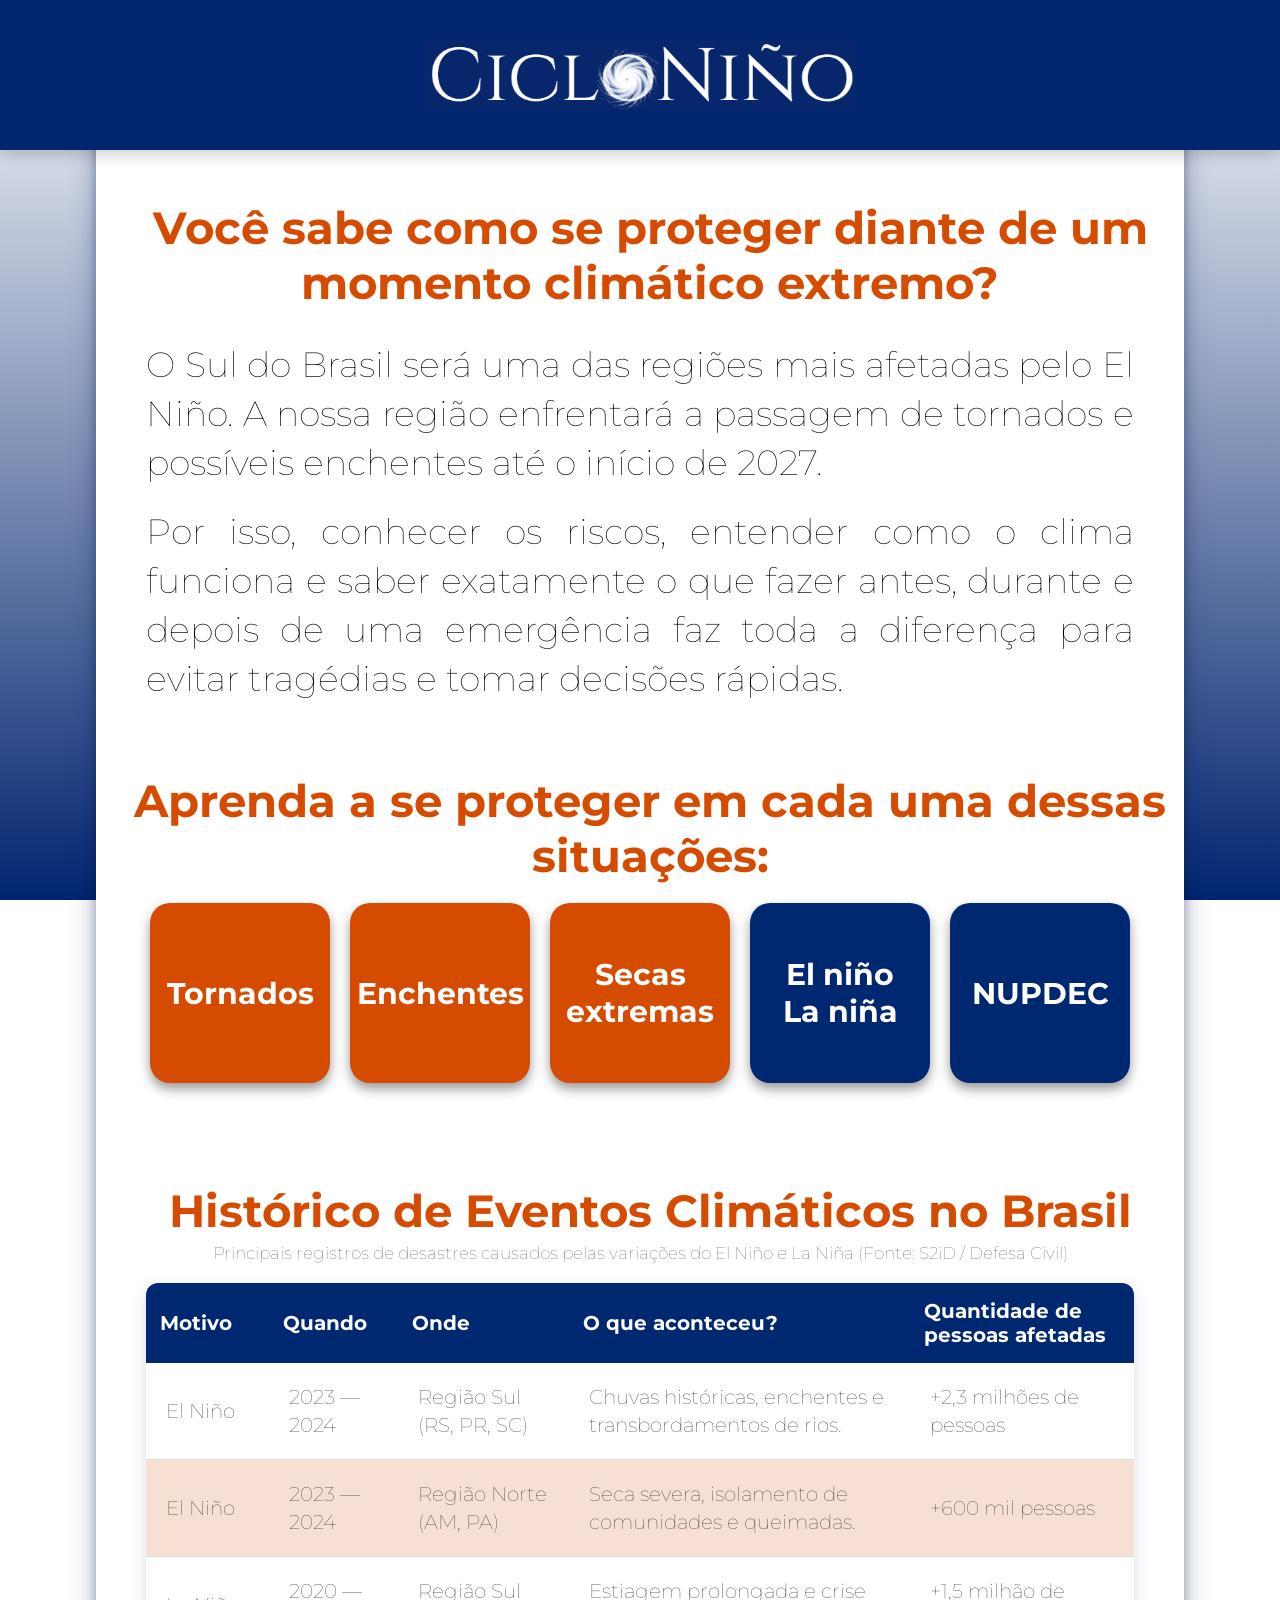
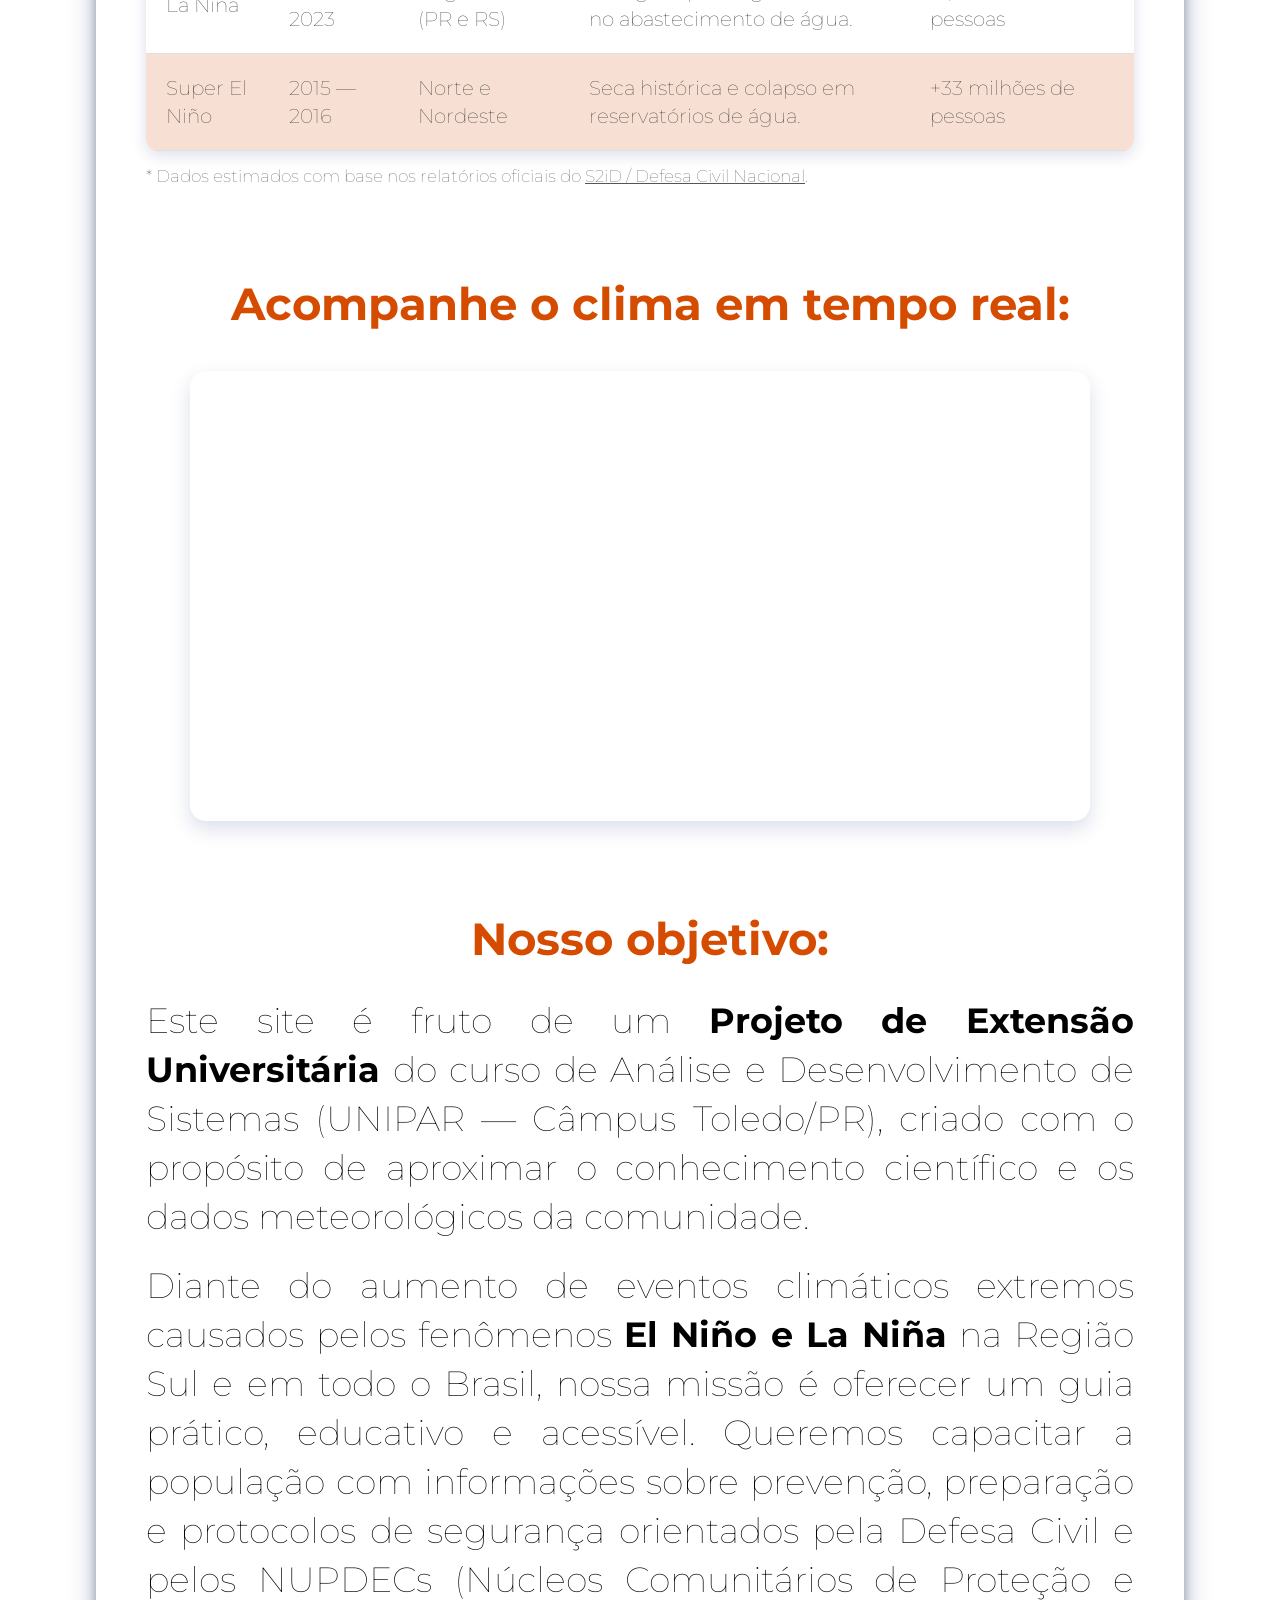
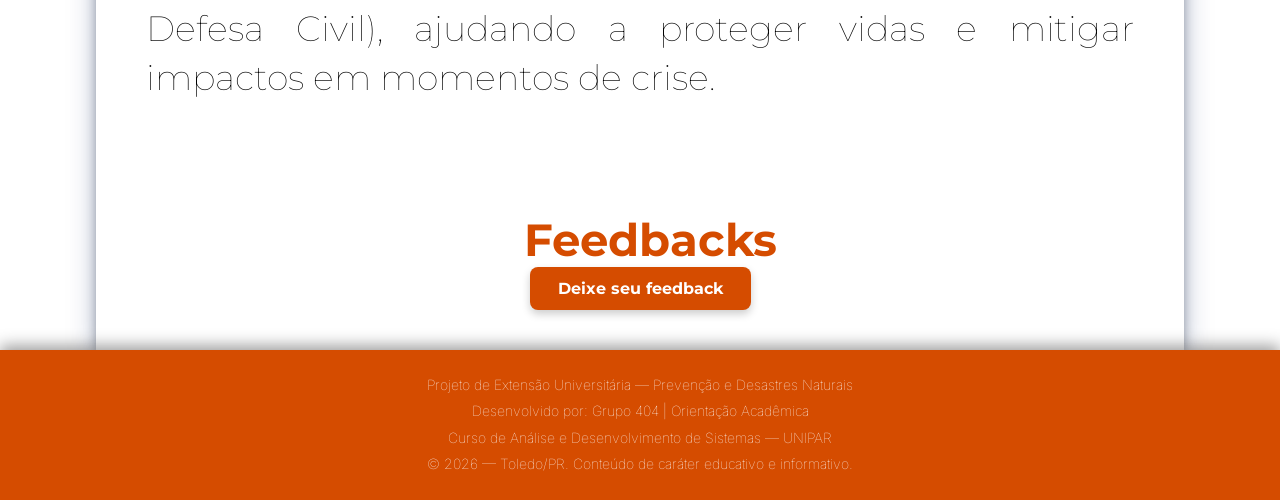
<file: index.html>
<!DOCTYPE html>
<html lang="pt-br">

<head>
    <!-- Google tag (gtag.js) -->
    <script async src="https://www.googletagmanager.com/gtag/js?id=G-3SZFY42G6X"></script>
    <script>
        window.dataLayer = window.dataLayer || [];
        function gtag() { dataLayer.push(arguments); }
        gtag('js', new Date());

        gtag('config', 'G-3SZFY42G6X');
    </script>

    <meta charset="UTF-8">
    <meta name="viewport" content="width=device-width, initial-scale=1.0">
    <title>CicloNiño</title>
    <link rel="stylesheet" href="estilo.css">
    <link rel="icon" type="image/x-icon" href="imagens/planeta2.png">
</head>

<body>

    <header>
        <h1>
            <a href="index.html" title="Voltar para página principal">
                <img src="imagens/logo.png" alt="CicloNiño Logo" class="logo-topo">
            </a>
        </h1>
    </header>

    <main>
        <h1>Você sabe como se proteger diante de um momento climático extremo?</h1>

        <div class="bloco-texto">
            <p>
                O Sul do Brasil será uma das regiões mais afetadas pelo El Niño.
                A nossa região enfrentará a passagem de tornados e possíveis enchentes
                até o início de 2027.</p>

            <p>Por isso, conhecer os riscos, entender como o clima funciona e
                saber exatamente o que fazer antes, durante e depois de uma emergência
                faz toda a diferença para evitar tragédias e tomar decisões rápidas.</p>
        </div>

        <h2>Aprenda a se proteger em cada uma dessas situações:</h2>

        <div class="botoes-em-geral">
            <a href="tornado/index.html" class="botao cinza">Tornados</a>
            <a href="enchentes/index.html" class="botao cinza">Enchentes</a>
            <a href="secas/index.html" class="botao cinza">Secas<br>extremas</a>
            <a href="elnino/index.html" class="botao azul">El niño<br>La niña</a>
            <a href="nupdec/index.html" class="botao azul">NUPDEC</a>
        </div>


        <section class="secao-historico">
            <h2>Histórico de Eventos Climáticos no Brasil</h2>
            <p class="subtitulo-secao">Principais registros de desastres causados pelas variações do El Niño e La Niña
                (Fonte: S2iD / Defesa Civil)</p>

            <div class="tabela-responsive">
                <table>
                    <thead>
                        <tr>
                            <th>Motivo</th>
                            <th>Quando</th>
                            <th>Onde</th>
                            <th>O que aconteceu?</th>
                            <th>Quantidade de pessoas afetadas</th>
                        </tr>
                    </thead>
                    <tbody>
                        <tr>
                            <td><span class="tag-elnino">El Niño</span></td>
                            <td>2023 — 2024</td>
                            <td>Região Sul (RS, PR, SC)</td>
                            <td>Chuvas históricas, enchentes e transbordamentos de rios.</td>
                            <td>+2,3 milhões de pessoas</td>
                        </tr>
                        <tr>
                            <td><span class="tag-elnino">El Niño</span></td>
                            <td>2023 — 2024</td>
                            <td>Região Norte (AM, PA)</td>
                            <td>Seca severa, isolamento de comunidades e queimadas.</td>
                            <td>+600 mil pessoas</td>
                        </tr>
                        <tr>
                            <td><span class="tag-lanina">La Niña</span></td>
                            <td>2020 — 2023</td>
                            <td>Região Sul (PR e RS)</td>
                            <td>Estiagem prolongada e crise no abastecimento de água.</td>
                            <td>+1,5 milhão de pessoas</td>
                        </tr>
                        <tr>
                            <td><span class="tag-elnino">Super El Niño</span></td>
                            <td>2015 — 2016</td>
                            <td>Norte e Nordeste</td>
                            <td>Seca histórica e colapso em reservatórios de água.</td>
                            <td>+33 milhões de pessoas</td>
                        </tr>
                    </tbody>
                </table>
            </div>
            <p class="nota-rodape-tabela">
                * Dados estimados com base nos relatórios oficiais do
                <a href="https://s2id.mi.gov.br/" target="_blank" rel="noopener noreferrer">S2iD / Defesa Civil
                    Nacional</a>.
            </p>
        </section>

        <h2>Acompanhe o clima em tempo real:</h2>
        <section class="secao-windy">
            <div class="mapa-container">
                <iframe
                    src="https://embed.windy.com/embed.html?type=map&location=coordinates&metricRain=mm&metricTemp=%C2%B0C&metricWind=km%2Fh&zoom=5&overlay=radar&product=radar&level=surface&lat=-24.72&lon=-53.74"
                    title="Mapa de Clima em Tempo Real - Windy" frameborder="0">
                </iframe>
            </div>
        </section>


        <section class="secao-objetivo">
            <h2>Nosso objetivo:</h2>
            <div class="bloco-texto">
                <p>
                    Este site é fruto de um <strong>Projeto de Extensão Universitária</strong> do curso de Análise e
                    Desenvolvimento de Sistemas (UNIPAR — Câmpus Toledo/PR), criado com o propósito de aproximar o
                    conhecimento científico e os dados meteorológicos da comunidade.
                </p>
                <p>
                    Diante do aumento de eventos climáticos extremos causados pelos fenômenos <strong>El Niño e La
                        Niña</strong> na Região Sul e em todo o Brasil, nossa missão é oferecer um guia prático,
                    educativo e acessível. Queremos capacitar a população com informações sobre prevenção, preparação e
                    protocolos de segurança orientados pela Defesa Civil e pelos NUPDECs (Núcleos Comunitários de
                    Proteção e Defesa Civil), ajudando a proteger vidas e mitigar impactos em momentos de crise.
                </p>
            </div>
        </section>

        <section class="secao-feedbacks">
            <h2>Feedbacks</h2>
            <button type="button" class="btn-enviar" onclick="abrirFormulario()">Deixe seu feedback</button>
        </section>

        <!-- Formspree e Estrutura Multi-passos -->
        <form id="meuFormulario" action="https://formspree.io/f/mrpgknnd" method="POST">

            <div id="passo-1" class="modal-background">
                <div class="modal-conteudo">
                    <span class="botao-fechar" onclick="fecharFormulario()">&times;</span>

                    <h2>Deixe sua opinião</h2>

                    <p class="modal-pergunta">As informações do site foram úteis para você?</p>

                    <div class="opcoes">

                        <label class="selecao-bola">
                            <input class="bola" type="radio" name="Conteudo_Foi_Util" value="Sim" required>Sim
                        </label>

                        <label class="selecao-bola">
                            <input class="bola" type="radio" name="Conteudo_Foi_Util" value="Não" required>Não
                        </label>

                    </div>

                    <div class="campo-grupo">
                        <label class="modal-pergunta">Qual é a sua principal sugestão para melhorar o nosso
                            site?</label>

                        <input type="text" name="sugestao" class="input-linha"
                            placeholder="Escreva o que está pensando...">
                    </div>

                    <button type="submit" class="btn-continuar" onclick="enviarFinal()">Continuar</button>
                </div>
            </div>
        </form>
    </main>

    <footer>
        <div class="rodape-conteudo">
            <p>Projeto de Extensão Universitária — Prevenção e Desastres Naturais</p>
            <p>Desenvolvido por: Grupo 404 | Orientação Acadêmica</p>
            <p>Curso de Análise e Desenvolvimento de Sistemas — UNIPAR</p>
            <p>&copy; 2026 — Toledo/PR. Conteúdo de caráter educativo e informativo.</p>
        </div>
    </footer>
    <script src="script.js"></script>
</body>

</html>
</file>
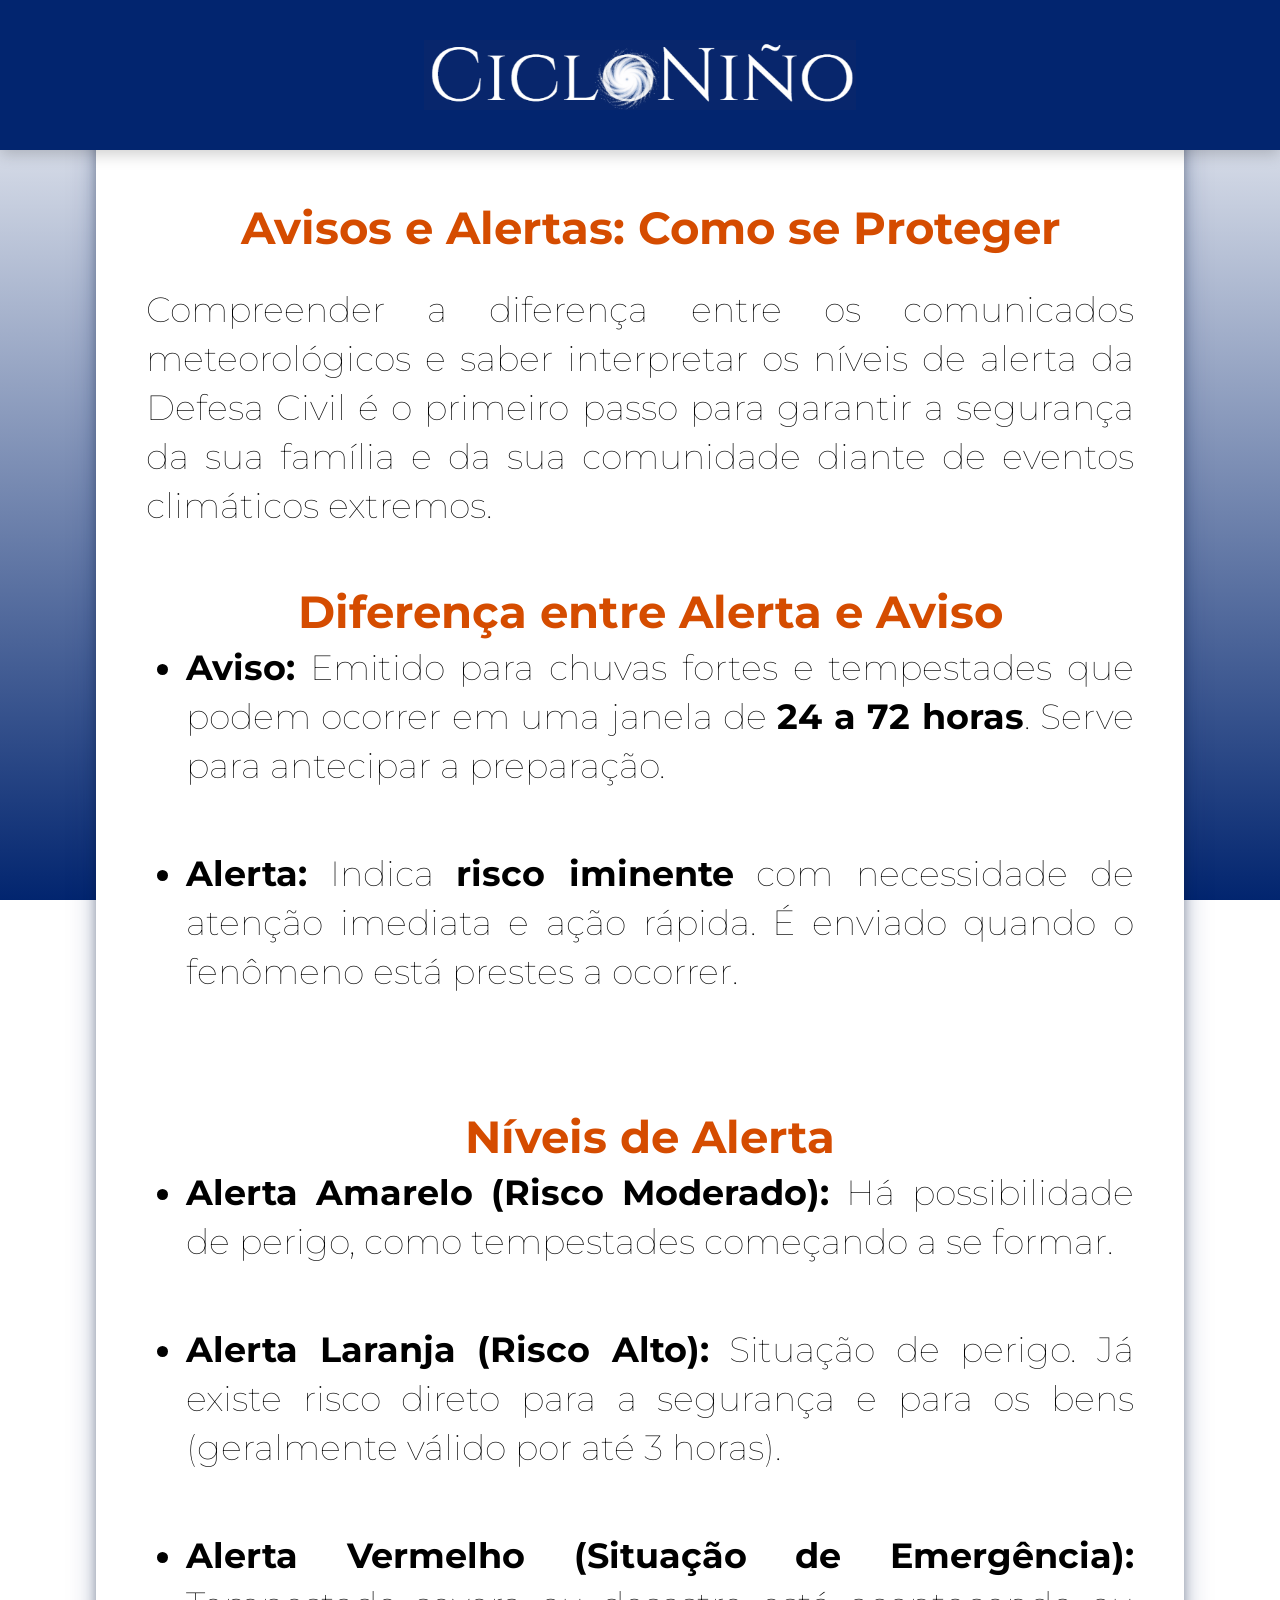
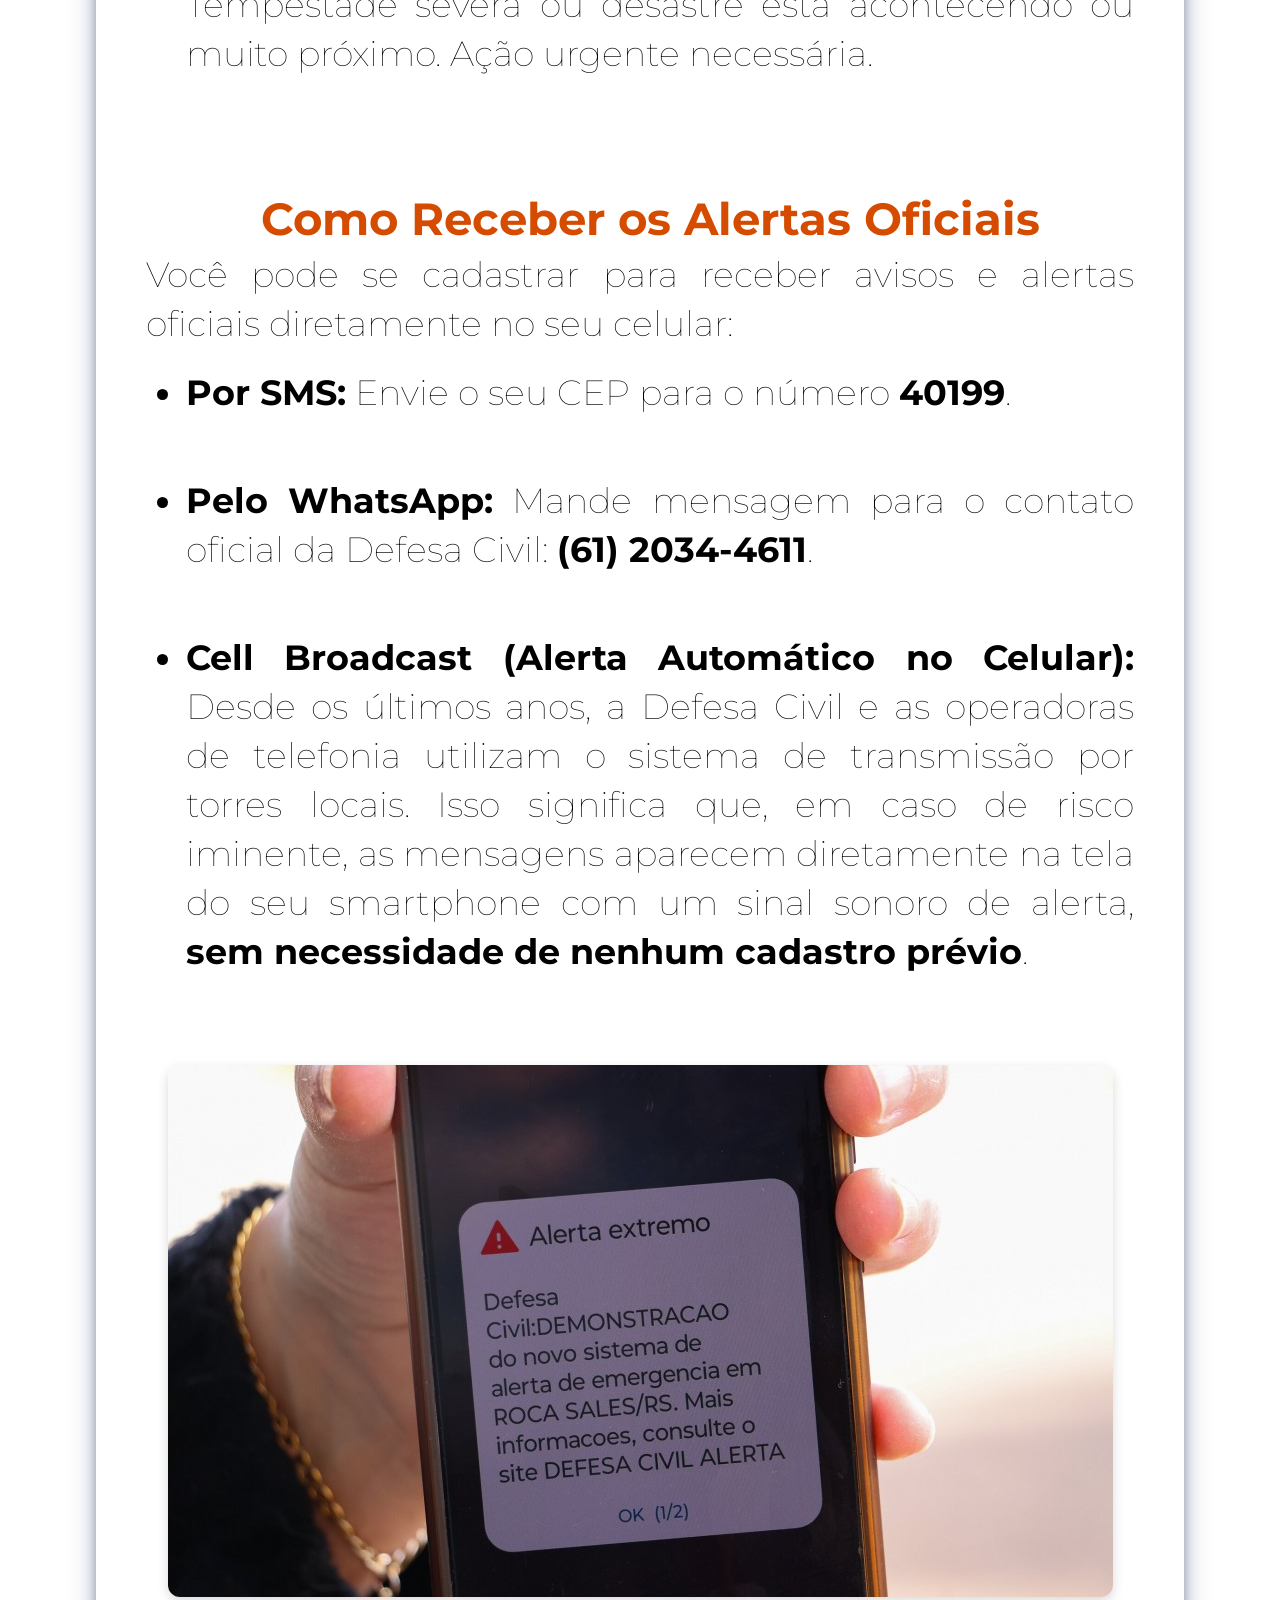
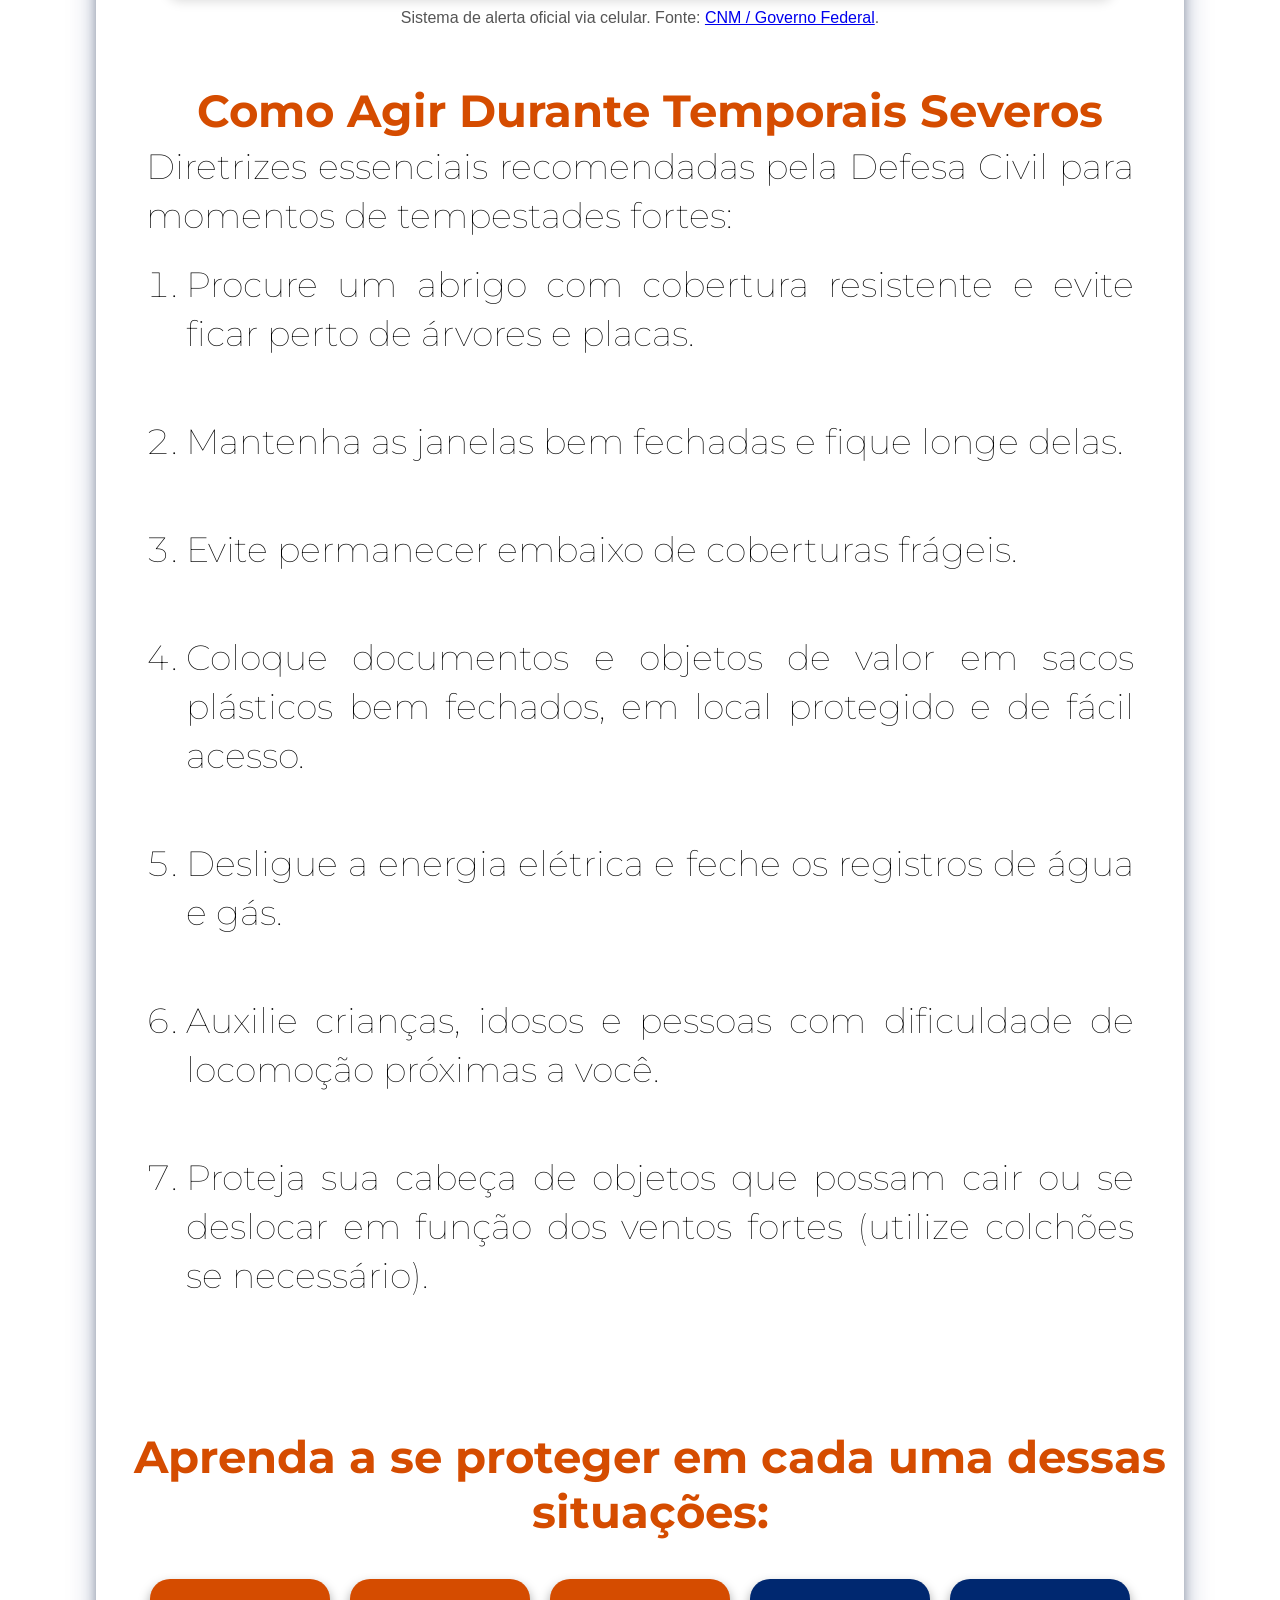
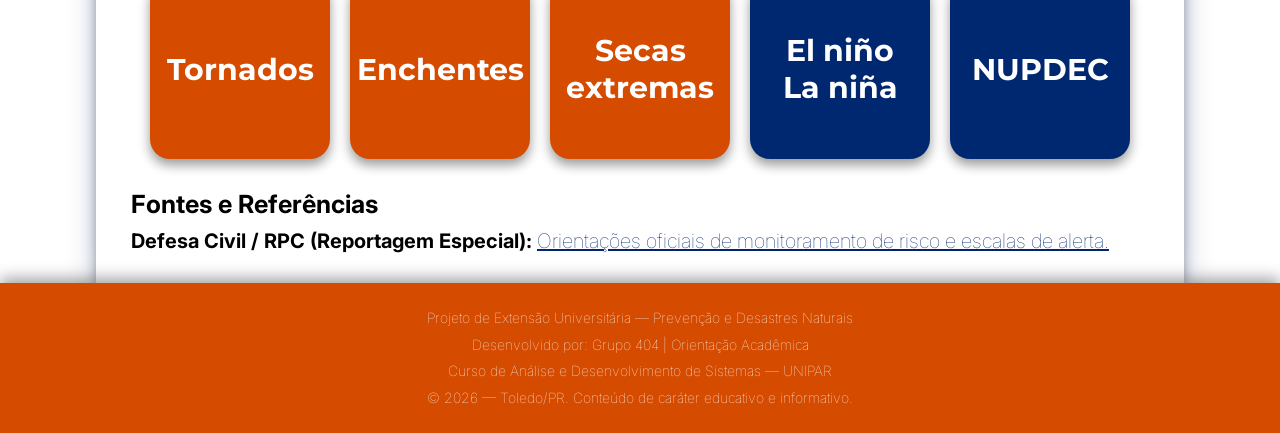
<file: avisos-alertas/index.html>
<!DOCTYPE html>
<html lang="pt-br">

<head>
    <!-- Google tag (gtag.js) -->
    <script async src="https://www.googletagmanager.com/gtag/js?id=G-3SZFY42G6X"></script>
    <script>
        window.dataLayer = window.dataLayer || [];
        function gtag() { dataLayer.push(arguments); }
        gtag('js', new Date());

        gtag('config', 'G-3SZFY42G6X');
    </script>

    <meta charset="UTF-8">
    <meta name="viewport" content="width=device-width, initial-scale=1.0">
    <title>Avisos, Alertas e Defesa Civil</title>
    <link rel="stylesheet" href="../estilo.css">
    <link rel="icon" type="image/x-icon" href="../imagens/planeta2.png">
</head>

<body>

    <header>
        <h1>
            <a href="../index.html" title="Voltar para página principal">
                <img src="../imagens/logo.png" alt="CicloNiño Logo" class="logo-topo">
            </a>
        </h1>
    </header>

    <main>
        <h1>Avisos e Alertas: Como se Proteger</h1>

        <div class="bloco-texto">
            <p>Compreender a diferença entre os comunicados meteorológicos e saber interpretar os níveis de alerta da
                Defesa Civil é o primeiro passo para garantir a segurança da sua família e da sua comunidade diante de
                eventos climáticos extremos.</p>

            <h1>Diferença entre Alerta e Aviso</h1>
            <ul>
                <li><strong>Aviso:</strong> Emitido para chuvas fortes e tempestades que podem ocorrer em uma janela de
                    <strong>24 a 72 horas</strong>. Serve para antecipar a preparação.
                </li><br>
                <li><strong>Alerta:</strong> Indica <strong>risco iminente</strong> com necessidade de atenção imediata
                    e ação rápida. É enviado quando o fenômeno está prestes a ocorrer.</li><br>
            </ul>

            <h1>Níveis de Alerta</h1>
            <ul>
                <li><strong> Alerta Amarelo (Risco Moderado):</strong> Há possibilidade de perigo, como tempestades
                    começando a
                    se formar.</li><br>
                <li><strong>Alerta Laranja (Risco Alto):</strong> Situação de perigo. Já existe risco direto para a
                    segurança e para os bens (geralmente válido por até 3 horas).</li><br>
                <li><strong>Alerta Vermelho (Situação de Emergência):</strong> Tempestade severa ou desastre está
                    acontecendo ou muito próximo. Ação urgente necessária.</li><br>
            </ul>

            <h1>Como Receber os Alertas Oficiais</h1>
            <p>Você pode se cadastrar para receber avisos e alertas oficiais diretamente no seu celular:</p>
            <ul>
                <li><strong>Por SMS:</strong> Envie o seu CEP para o número <strong>40199</strong>.</li><br>
                <li><strong>Pelo WhatsApp:</strong> Mande mensagem para o contato oficial da Defesa Civil: <strong>(61)
                        2034-4611</strong>.</li><br>
                <li><strong>Cell Broadcast (Alerta Automático no Celular):</strong> Desde os últimos anos, a Defesa
                    Civil e
                    as operadoras de telefonia utilizam o sistema de transmissão por torres locais. Isso significa que,
                    em
                    caso de risco iminente, as mensagens aparecem diretamente na tela do seu smartphone com um sinal
                    sonoro
                    de alerta, <strong>sem necessidade de nenhum cadastro prévio</strong>.</li><br>
            </ul>

            <figure class="imagem-conteudo">
                <img src="../imagens/exemplo-alerta.jpg"
                    alt="Exemplo de notificação do Cell Broadcast da Defesa Civil na tela do celular">
                <figcaption>Sistema de alerta oficial via celular. Fonte:
                    <a href="https://cnm.org.br/comunicacao/noticias/sistema-defesa-civil-alerta-chega-ao-centro-oeste-com-envio-de-mensagens-a-celulares-da-populacao"
                        target="_blank">CNM / Governo Federal</a>.
                </figcaption>
            </figure>

            <h1>Como Agir Durante Temporais Severos</h1>
            <p>Diretrizes essenciais recomendadas pela Defesa Civil para momentos de tempestades fortes:</p>
            <ol>
                <li>Procure um abrigo com cobertura resistente e evite ficar perto de árvores e placas.</li><br>
                <li>Mantenha as janelas bem fechadas e fique longe delas.</li><br>
                <li>Evite permanecer embaixo de coberturas frágeis.</li><br>
                <li>Coloque documentos e objetos de valor em sacos plásticos bem fechados, em local protegido e de fácil
                    acesso.</li><br>
                <li>Desligue a energia elétrica e feche os registros de água e gás.</li><br>
                <li>Auxilie crianças, idosos e pessoas com dificuldade de locomoção próximas a você.</li><br>
                <li>Proteja sua cabeça de objetos que possam cair ou se deslocar em função dos ventos fortes (utilize
                    colchões se necessário).</li><br>
            </ol>
        </div>

        <h2>Aprenda a se proteger em cada uma dessas situações:</h2><br>

        <div class="botoes-em-geral">
            <a href="../tornado/index.html" class="botao cinza">Tornados</a>
            <a href="../enchentes/index.html" class="botao cinza">Enchentes</a>
            <a href="../secas/index.html" class="botao cinza">Secas<br>extremas</a>
            <a href="../elnino/index.html" class="botao azul">El niño<br>La niña</a>
            <a href="../nupdec/index.html" class="botao azul">NUPDEC</a>
        </div>

        <section class="secao-fontes">
            <strong>
                <h3>Fontes e Referências</h3>
            </strong>
            <ul>
                <li>
                    <strong>Defesa Civil / RPC (Reportagem Especial):</strong>
                    <a href="https://globoplay.globo.com/v/14945321/" target="_blank">
                        Orientações oficiais de monitoramento de risco e escalas de alerta.
                    </a>
                </li>
            </ul>
        </section>

    </main>

    <footer>
        <div class="rodape-conteudo">
            <p>Projeto de Extensão Universitária — Prevenção e Desastres Naturais</p>
            <p>Desenvolvido por: Grupo 404 | Orientação Acadêmica</p>
            <p>Curso de Análise e Desenvolvimento de Sistemas — UNIPAR</p>
            <p>&copy; 2026 — Toledo/PR. Conteúdo de caráter educativo e informativo.</p>
        </div>
    </footer>

</body>

</html>
</file>
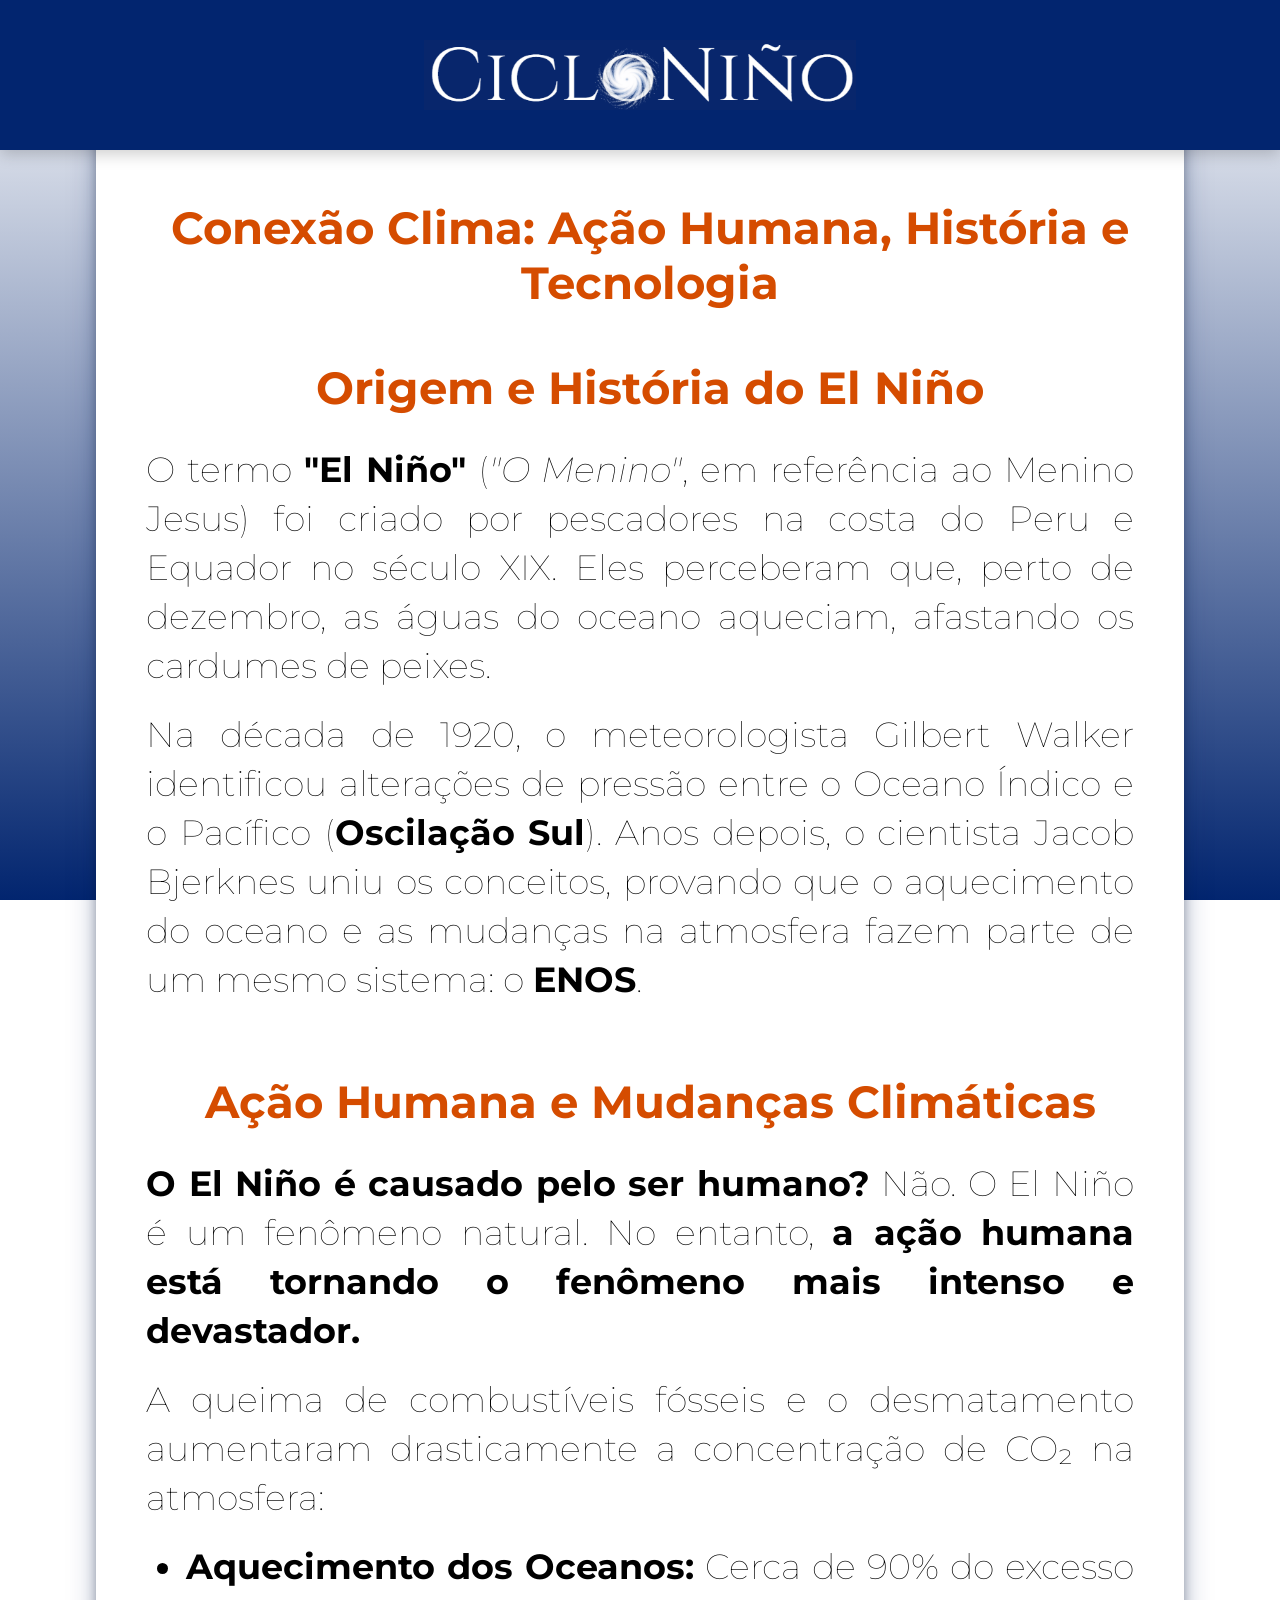
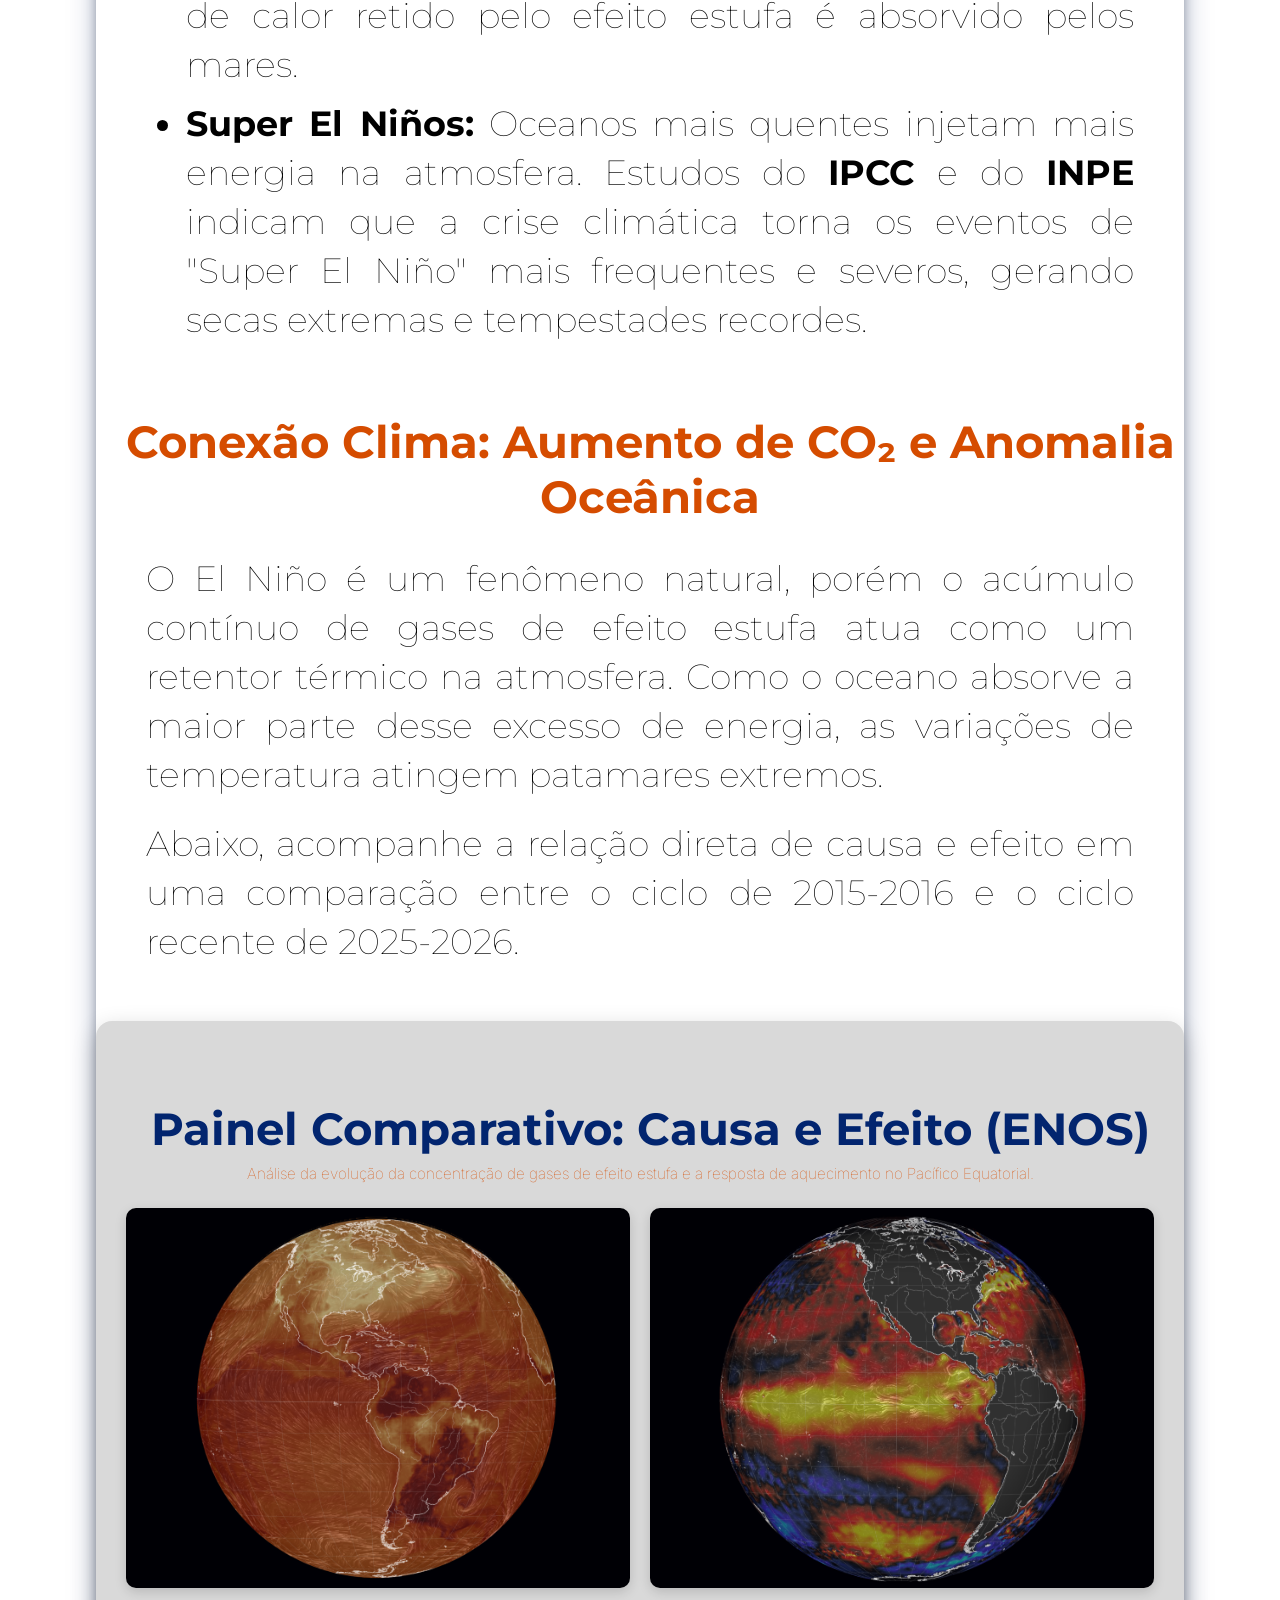
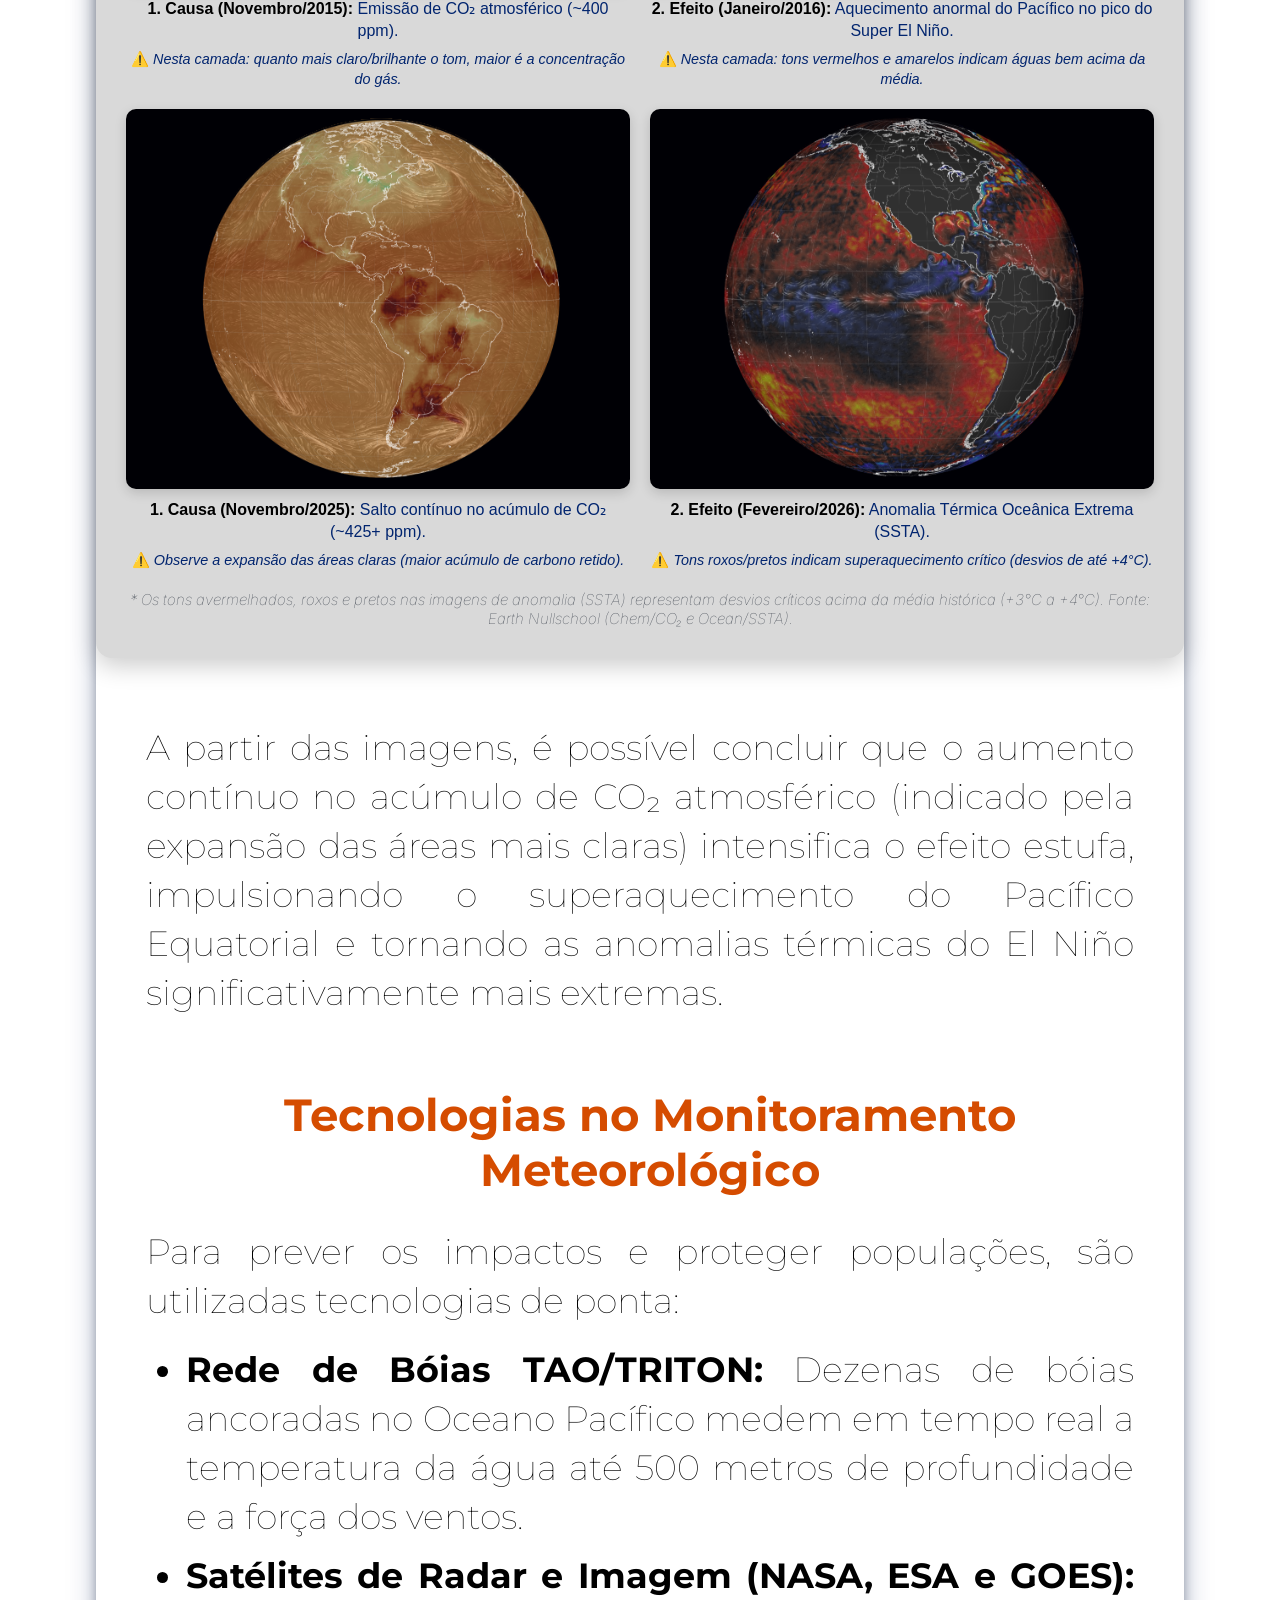
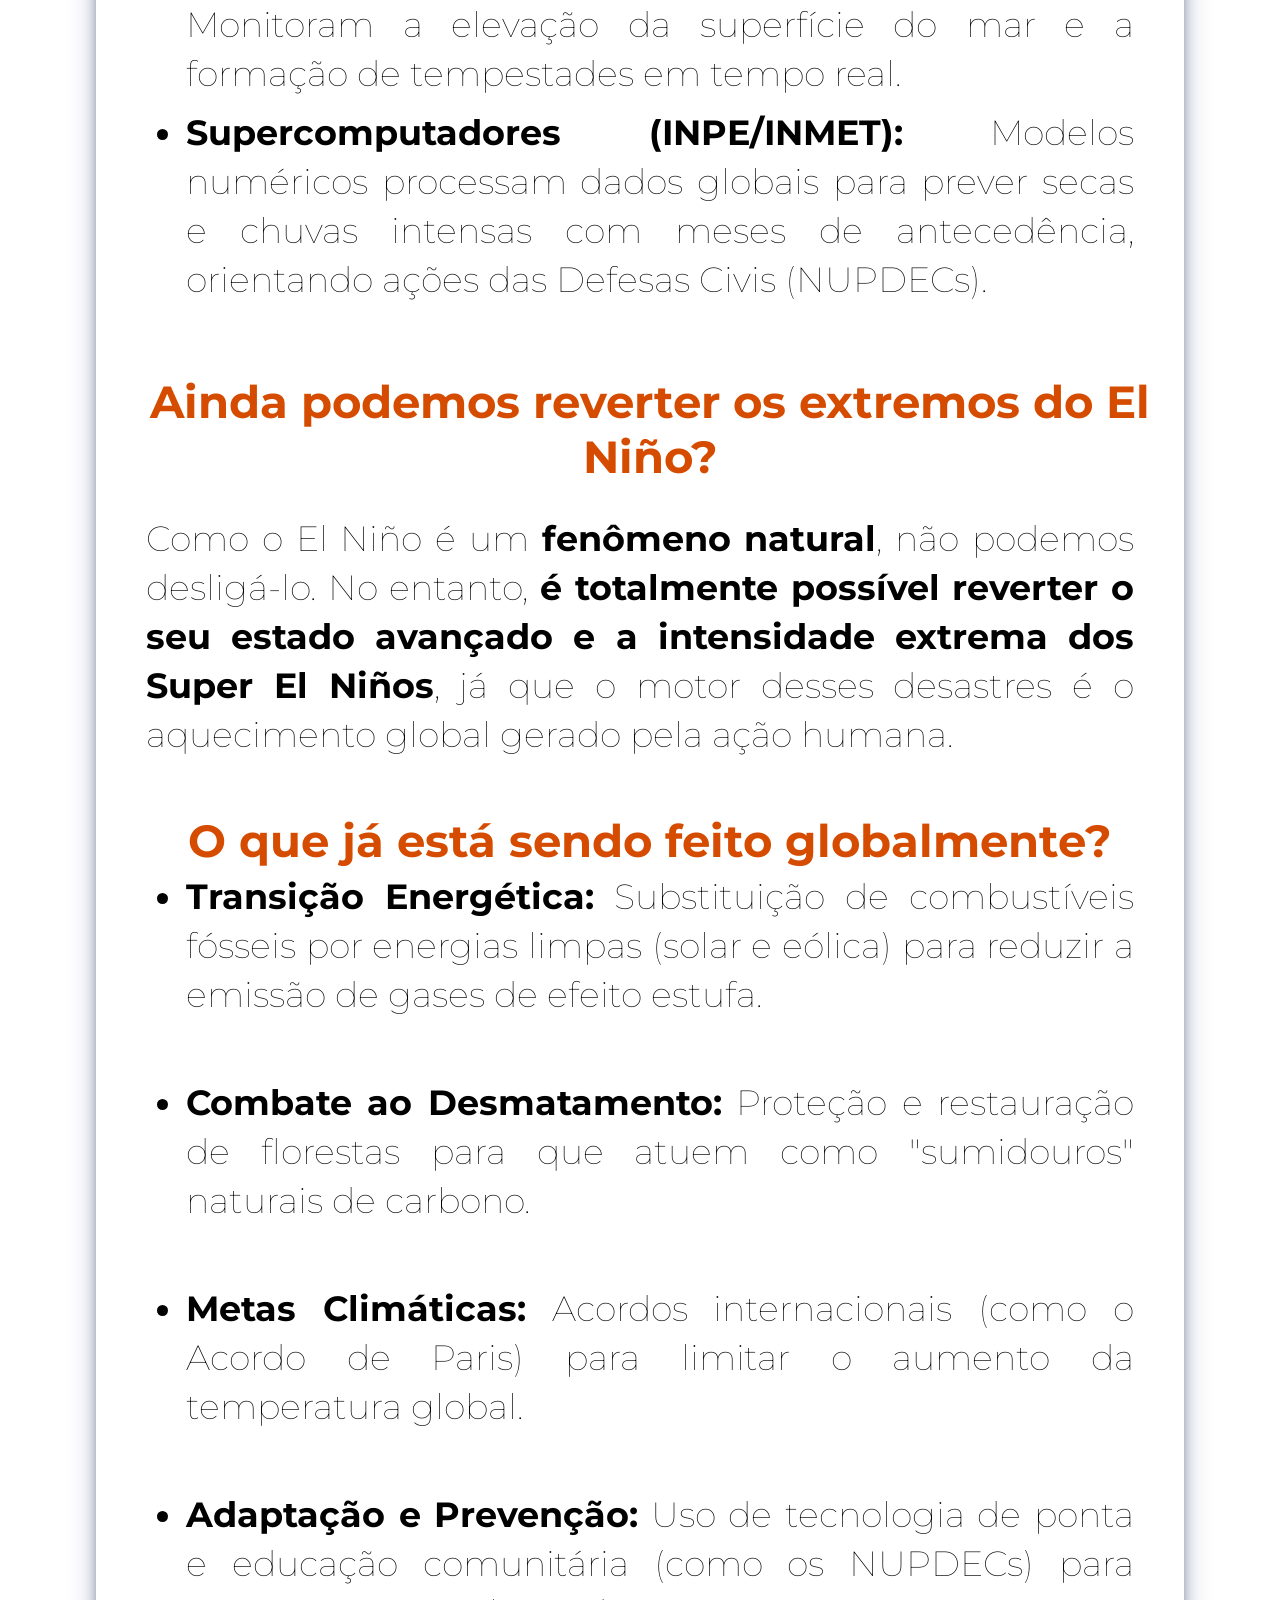
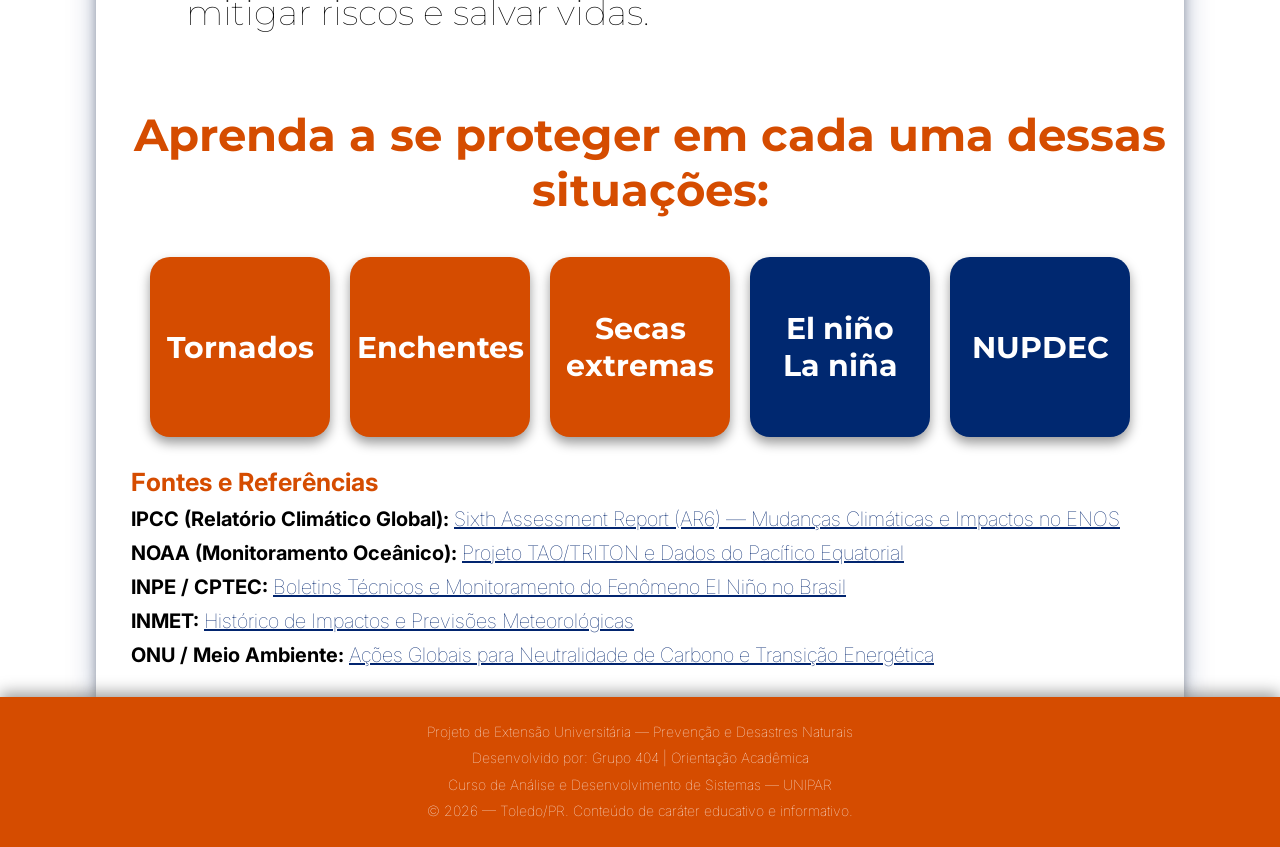
<file: elnino-detalhamento/index.html>
<!DOCTYPE html>
<html lang="pt-br">

<head>
    <!-- Google tag (gtag.js) -->
    <script async src="https://www.googletagmanager.com/gtag/js?id=G-3SZFY42G6X"></script>
    <script>
        window.dataLayer = window.dataLayer || [];
        function gtag() { dataLayer.push(arguments); }
        gtag('js', new Date());

        gtag('config', 'G-3SZFY42G6X');
    </script>

    <meta charset="UTF-8">
    <meta name="viewport" content="width=device-width, initial-scale=1.0">
    <title>Detalhamento EL NIÑO</title>
    <link rel="stylesheet" href="../estilo.css">
    <link rel="icon" type="image/x-icon" href="../imagens/planeta2.png">
</head>

<body>

    <header>
        <h1>
            <a href="../index.html" title="Voltar para página principal">
                <img src="../imagens/logo.png" alt="CicloNiño Logo" class="logo-topo">
            </a>
        </h1>
    </header>

    <main>
        <h1>Conexão Clima: Ação Humana, História e Tecnologia</h1>

        <h2>Origem e História do El Niño</h2>
        <div class="bloco-texto">
            <p>
                O termo <strong>"El Niño"</strong> (<em>"O Menino"</em>, em referência ao Menino Jesus) foi criado
                por pescadores na costa do Peru e Equador no século XIX. Eles perceberam que, perto de dezembro, as
                águas do oceano aqueciam, afastando os cardumes de peixes.
            </p>
            <p>
                Na década de 1920, o meteorologista Gilbert Walker identificou alterações de pressão entre o Oceano
                Índico e o Pacífico (<strong>Oscilação Sul</strong>). Anos depois, o cientista Jacob Bjerknes uniu
                os conceitos, provando que o aquecimento do oceano e as mudanças na atmosfera fazem parte de um
                mesmo sistema: o <strong>ENOS</strong>.
            </p>
        </div>

        <h2>Ação Humana e Mudanças Climáticas</h2>
        <div class="bloco-texto">
            <p>
                <strong>O El Niño é causado pelo ser humano?</strong> Não. O El Niño é um fenômeno natural. No
                entanto, <strong>a ação humana está tornando o fenômeno mais intenso e devastador.</strong>
            </p>
            <p>
                A queima de combustíveis fósseis e o desmatamento aumentaram drasticamente a concentração de CO₂ na
                atmosfera:
            </p>
            <ul>
                <li><strong>Aquecimento dos Oceanos:</strong> Cerca de 90% do excesso de calor retido pelo efeito
                    estufa é absorvido pelos mares.</li>
                <li><strong>Super El Niños:</strong> Oceanos mais quentes injetam mais energia na atmosfera. Estudos
                    do <strong>IPCC</strong> e do <strong>INPE</strong> indicam que a crise climática torna os
                    eventos de "Super El Niño" mais frequentes e severos, gerando secas extremas e tempestades
                    recordes.</li>
            </ul>
        </div>

        <h2>Conexão Clima: Aumento de CO₂ e Anomalia Oceânica</h2>
        <div class="bloco-texto">
            <p>
                O El Niño é um fenômeno natural, porém o acúmulo contínuo de gases de efeito estufa atua como um
                retentor térmico na atmosfera. Como o oceano absorve a maior parte desse excesso de energia, as
                variações de temperatura atingem patamares extremos.
            </p>
            <p>
                Abaixo, acompanhe a relação direta de causa e efeito em uma comparação entre o ciclo de 2015-2016 e
                o ciclo recente de 2025-2026.
            </p>
        </div>

        <section class="painel-monitoramento">
            <h2>Painel Comparativo: Causa e Efeito (ENOS)</h2>
            <p class="subtitulo-painel">
                Análise da evolução da concentração de gases de efeito estufa e a resposta de aquecimento no
                Pacífico Equatorial.
            </p>

            <div class="grid-comparativo">

                <figure class="imagem-conteudo">
                    <img src="../imagens/co2-2015.png" alt="Concentração de CO2 em Novembro de 2015">
                    <figcaption>
                        <strong>1. Causa (Novembro/2015):</strong> Emissão de CO₂ atmosférico (~400 ppm).<br>
                        <small>⚠️ <em>Nesta camada: quanto mais claro/brilhante o tom, maior é a concentração do
                                gás.</em></small>
                    </figcaption>
                </figure>

                <figure class="imagem-conteudo">
                    <img src="../imagens/oceano-2016.png" alt="Anomalia Térmica do Oceano em Janeiro de 2016">
                    <figcaption>
                        <strong>2. Efeito (Janeiro/2016):</strong> Aquecimento anormal do Pacífico no pico do Super
                        El Niño.<br>
                        <small>⚠️ <em>Nesta camada: tons vermelhos e amarelos indicam águas bem acima da
                                média.</em></small>
                    </figcaption>
                </figure>

                <figure class="imagem-conteudo">
                    <img src="../imagens/co2-2025.png" alt="Concentração de CO2 em Novembro de 2025">
                    <figcaption>
                        <strong>1. Causa (Novembro/2025):</strong> Salto contínuo no acúmulo de CO₂ (~425+ ppm).<br>
                        <small>⚠️ <em>Observe a expansão das áreas claras (maior acúmulo de carbono
                                retido).</em></small>
                    </figcaption>
                </figure>

                <figure class="imagem-conteudo">
                    <img src="../imagens/oceano-2026.png" alt="Anomalia Térmica do Oceano em Fevereiro de 2026">
                    <figcaption>
                        <strong>2. Efeito (Fevereiro/2026):</strong> Anomalia Térmica Oceânica Extrema (SSTA).<br>
                        <small>⚠️ <em>Tons roxos/pretos indicam superaquecimento crítico (desvios de até
                                +4°C).</em></small>
                    </figcaption>
                </figure>

            </div>

            <p class="nota-rodape-painel">
                * Os tons avermelhados, roxos e pretos nas imagens de anomalia (SSTA) representam desvios críticos
                acima da média histórica (+3°C a +4°C). Fonte: Earth Nullschool (Chem/CO₂ e Ocean/SSTA).
            </p>
        </section>

        <div class="bloco-texto">
            <p>
                A partir das imagens, é possível concluir que o aumento contínuo no acúmulo de CO₂ atmosférico
                (indicado pela expansão das áreas mais claras) intensifica o efeito estufa, impulsionando o
                superaquecimento do Pacífico Equatorial e tornando as anomalias térmicas do El Niño
                significativamente mais extremas.
            </p>
        </div>

        <h2>Tecnologias no Monitoramento Meteorológico</h2>
        <div class="bloco-texto">
            <p>Para prever os impactos e proteger populações, são utilizadas tecnologias de ponta:</p>
            <ul>
                <li><strong>Rede de Bóias TAO/TRITON:</strong> Dezenas de bóias ancoradas no Oceano Pacífico medem
                    em tempo real a temperatura da água até 500 metros de profundidade e a força dos ventos.</li>
                <li><strong>Satélites de Radar e Imagem (NASA, ESA e GOES):</strong> Monitoram a elevação da
                    superfície do mar e a formação de tempestades em tempo real.</li>
                <li><strong>Supercomputadores (INPE/INMET):</strong> Modelos numéricos processam dados globais para
                    prever secas e chuvas intensas com meses de antecedência, orientando ações das Defesas Civis
                    (NUPDECs).</li>
            </ul>
        </div>

        <h2>Ainda podemos reverter os extremos do El Niño?</h2>
        <div class="bloco-texto">
            <p>
                Como o El Niño é um <strong>fenômeno natural</strong>, não podemos desligá-lo. No entanto,
                <strong>é totalmente possível reverter o seu estado avançado e a intensidade extrema dos Super El
                    Niños</strong>,
                já que o motor desses desastres é o aquecimento global gerado pela ação humana.
            </p>

            <h2>O que já está sendo feito globalmente?</h2>
            <ul>
                <li>
                    <strong>Transição Energética:</strong> Substituição de combustíveis fósseis por energias limpas
                    (solar e eólica) para reduzir a emissão de gases de efeito estufa.
                </li><br>
                <li>
                    <strong>Combate ao Desmatamento:</strong> Proteção e restauração de florestas para que atuem como
                    "sumidouros" naturais de carbono.
                </li><br>
                <li>
                    <strong>Metas Climáticas:</strong> Acordos internacionais (como o Acordo de Paris) para limitar o
                    aumento da temperatura global.
                </li><br>
                <li>
                    <strong>Adaptação e Prevenção:</strong> Uso de tecnologia de ponta e educação comunitária (como os
                    NUPDECs) para mitigar riscos e salvar vidas.
                </li>
            </ul>
        </div>
        <h2>Aprenda a se proteger em cada uma dessas situações:</h2><br>

        <div class="botoes-em-geral">
            <a href="../tornado/index.html" class="botao cinza">Tornados</a>
            <a href="../enchentes/index.html" class="botao cinza">Enchentes</a>
            <a href="../secas/index.html" class="botao cinza">Secas<br>extremas</a>
            <a href="../elnino/index.html" class="botao azul">El niño<br>La niña</a>
            <a href="../nupdec/index.html" class="botao azul">NUPDEC</a>
        </div>

        <section class="secao-fontes">
            <h3>Fontes e Referências</h3>
            <ul>
                <li>
                    <strong>IPCC (Relatório Climático Global):</strong>
                    <a href="https://www.ipcc.ch" target="_blank" rel="noopener">
                        Sixth Assessment Report (AR6) — Mudanças Climáticas e Impactos no ENOS
                    </a>
                </li>
                <li>
                    <strong>NOAA (Monitoramento Oceânico):</strong>
                    <a href="https://www.pmel.noaa.gov/tao/" target="_blank" rel="noopener">
                        Projeto TAO/TRITON e Dados do Pacífico Equatorial
                    </a>
                </li>
                <li>
                    <strong>INPE / CPTEC:</strong>
                    <a href="https://www.gov.br/inpe/pt-br" target="_blank" rel="noopener">
                        Boletins Técnicos e Monitoramento do Fenômeno El Niño no Brasil
                    </a>
                </li>
                <li>
                    <strong>INMET:</strong>
                    <a href="https://portal.inmet.gov.br" target="_blank" rel="noopener">
                        Histórico de Impactos e Previsões Meteorológicas
                    </a>
                </li>
                <li>
                    <strong>ONU / Meio Ambiente:</strong>
                    <a href="https://www.unep.org/pt-br" target="_blank" rel="noopener">
                        Ações Globais para Neutralidade de Carbono e Transição Energética
                    </a>
                </li>
            </ul>
        </section>
    </main>

    <footer>
        <div class="rodape-conteudo">
            <p>Projeto de Extensão Universitária — Prevenção e Desastres Naturais</p>
            <p>Desenvolvido por: Grupo 404 | Orientação Acadêmica</p>
            <p>Curso de Análise e Desenvolvimento de Sistemas — UNIPAR</p>
            <p>&copy; 2026 — Toledo/PR. Conteúdo de caráter educativo e informativo.</p>
        </div>
    </footer>

</body>

</html>
</file>
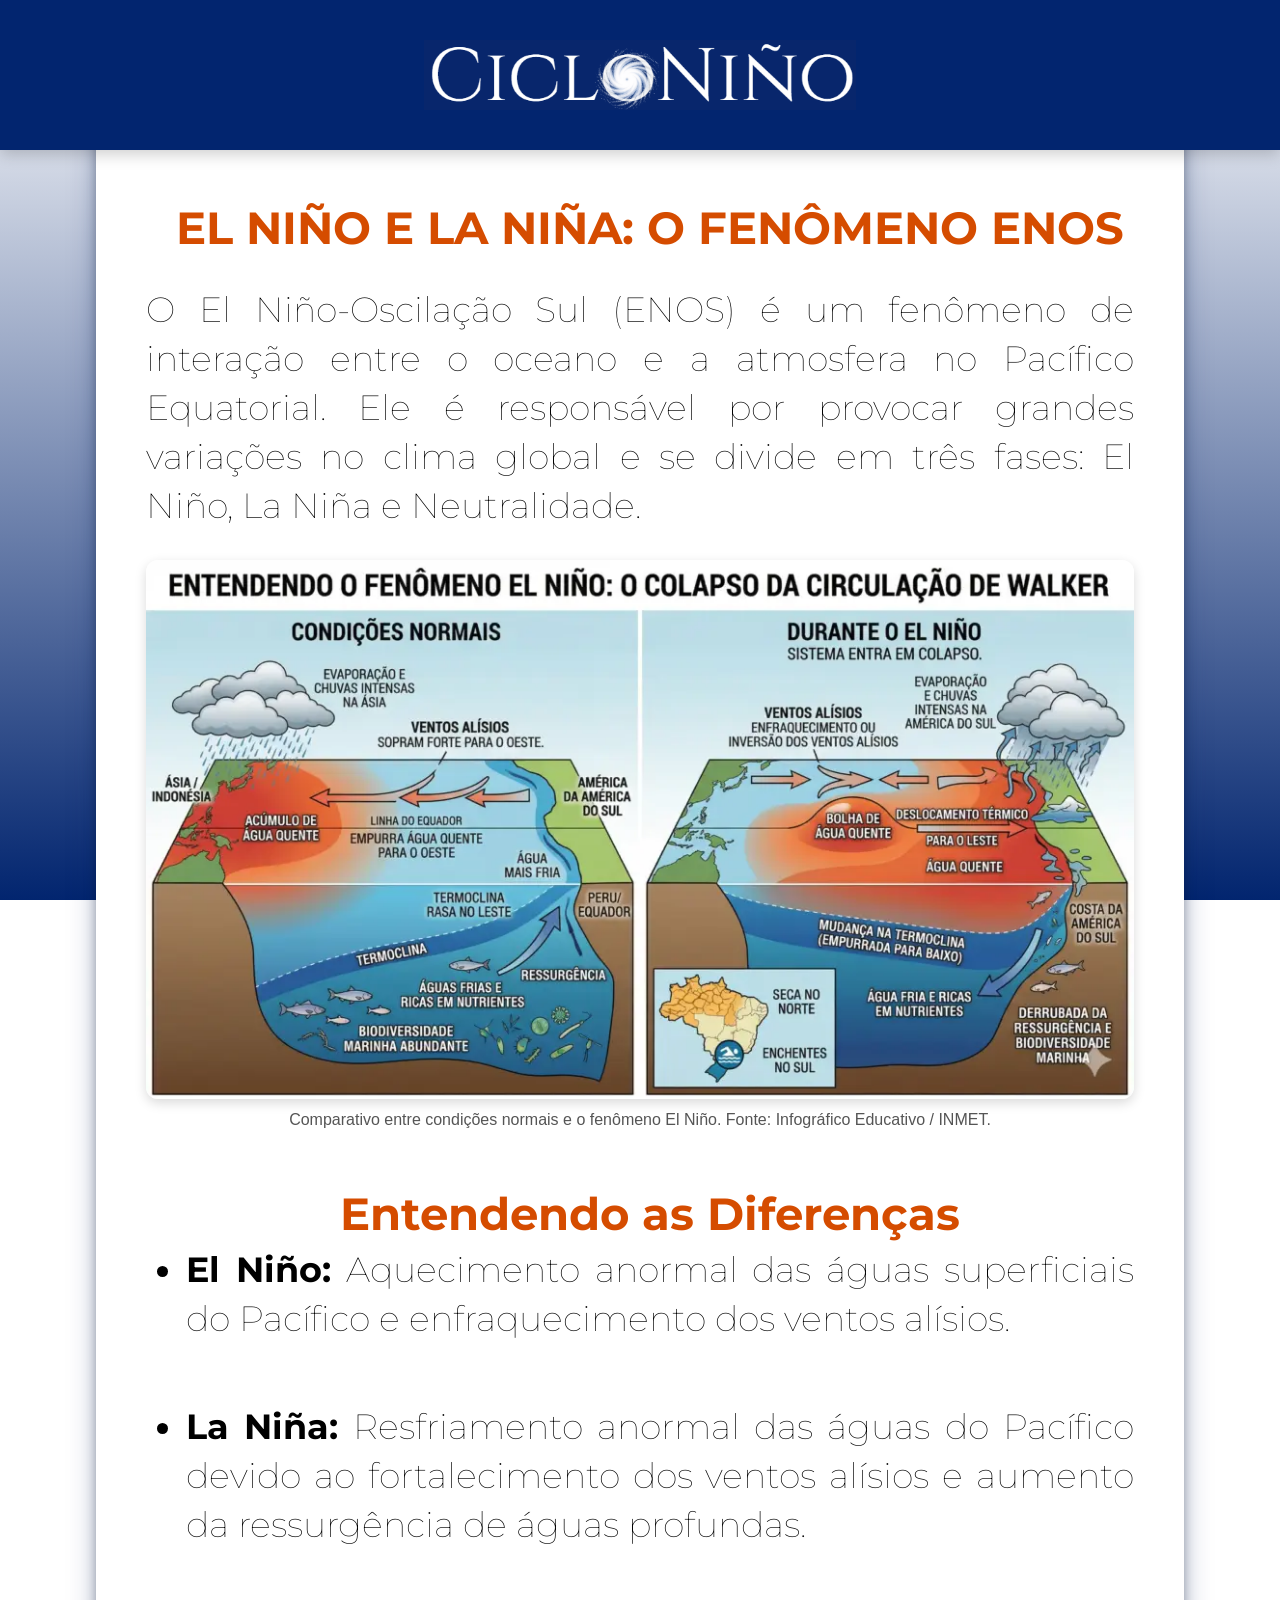
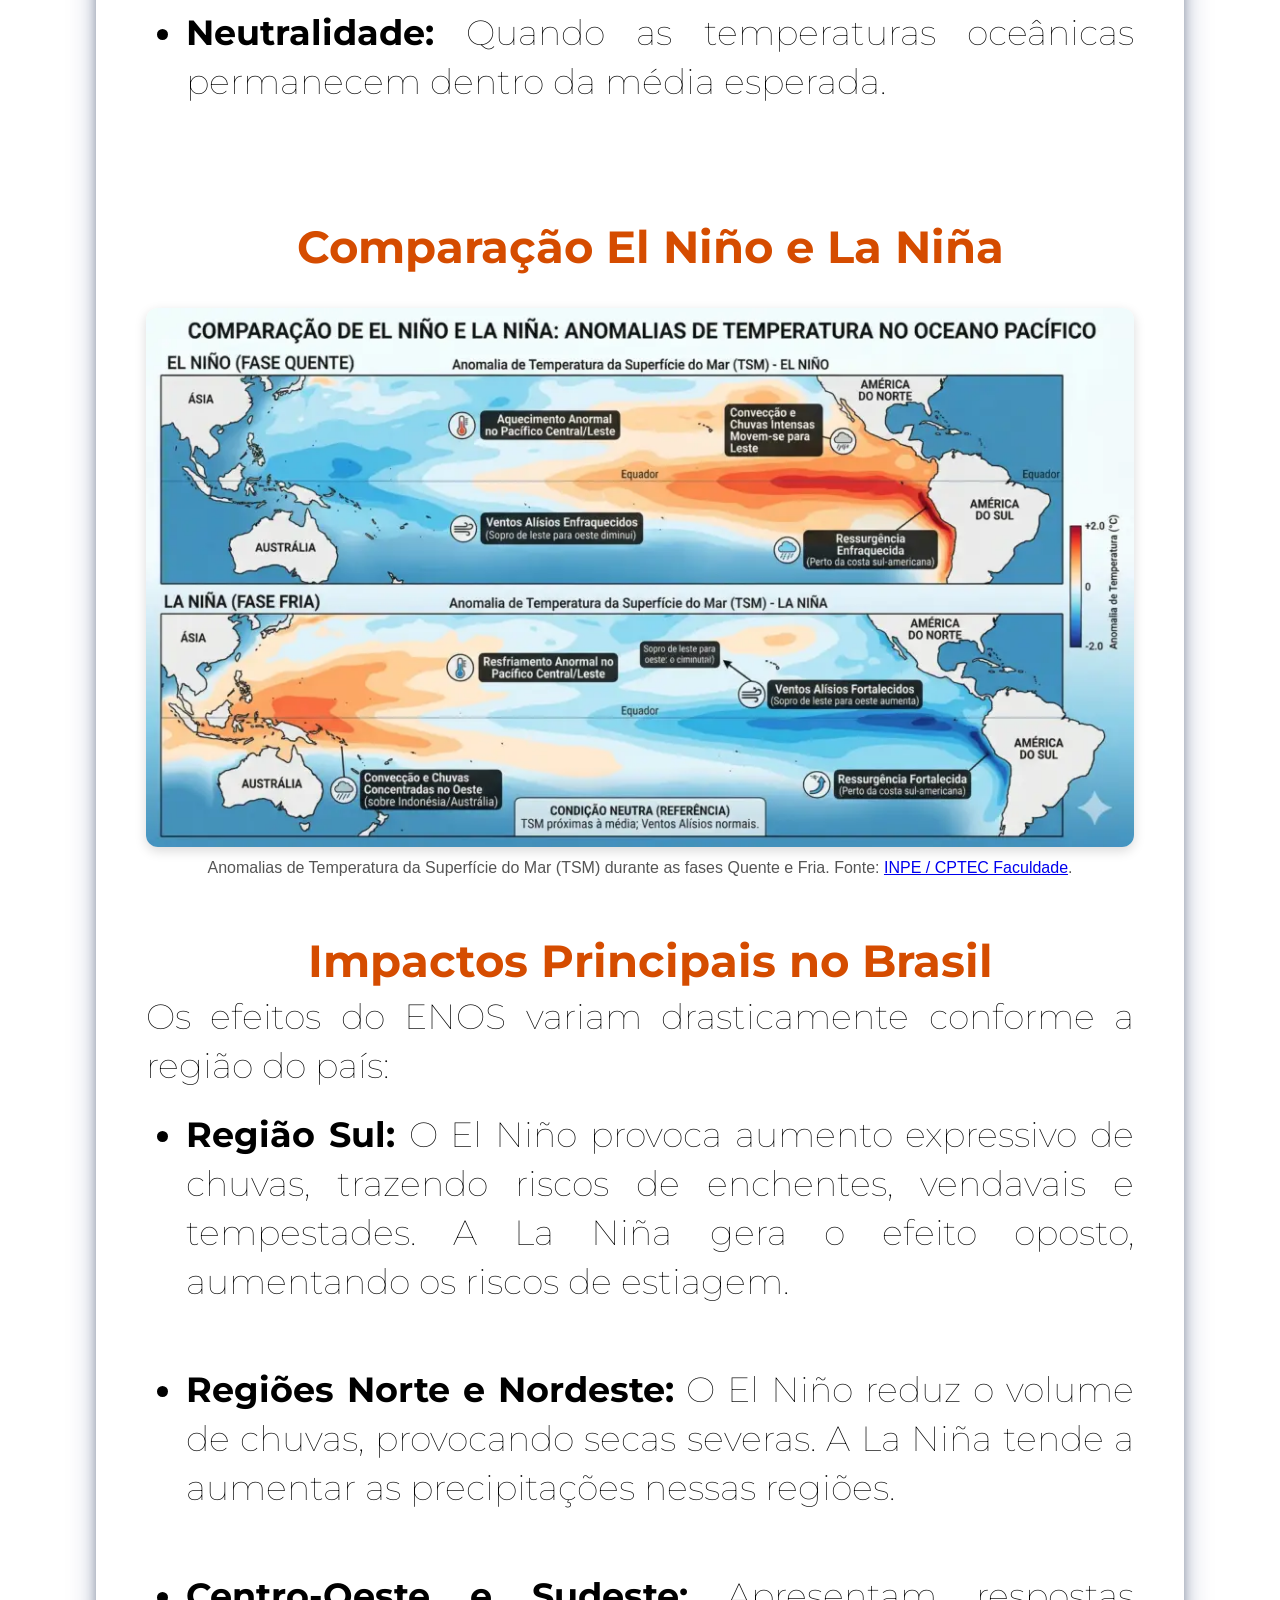
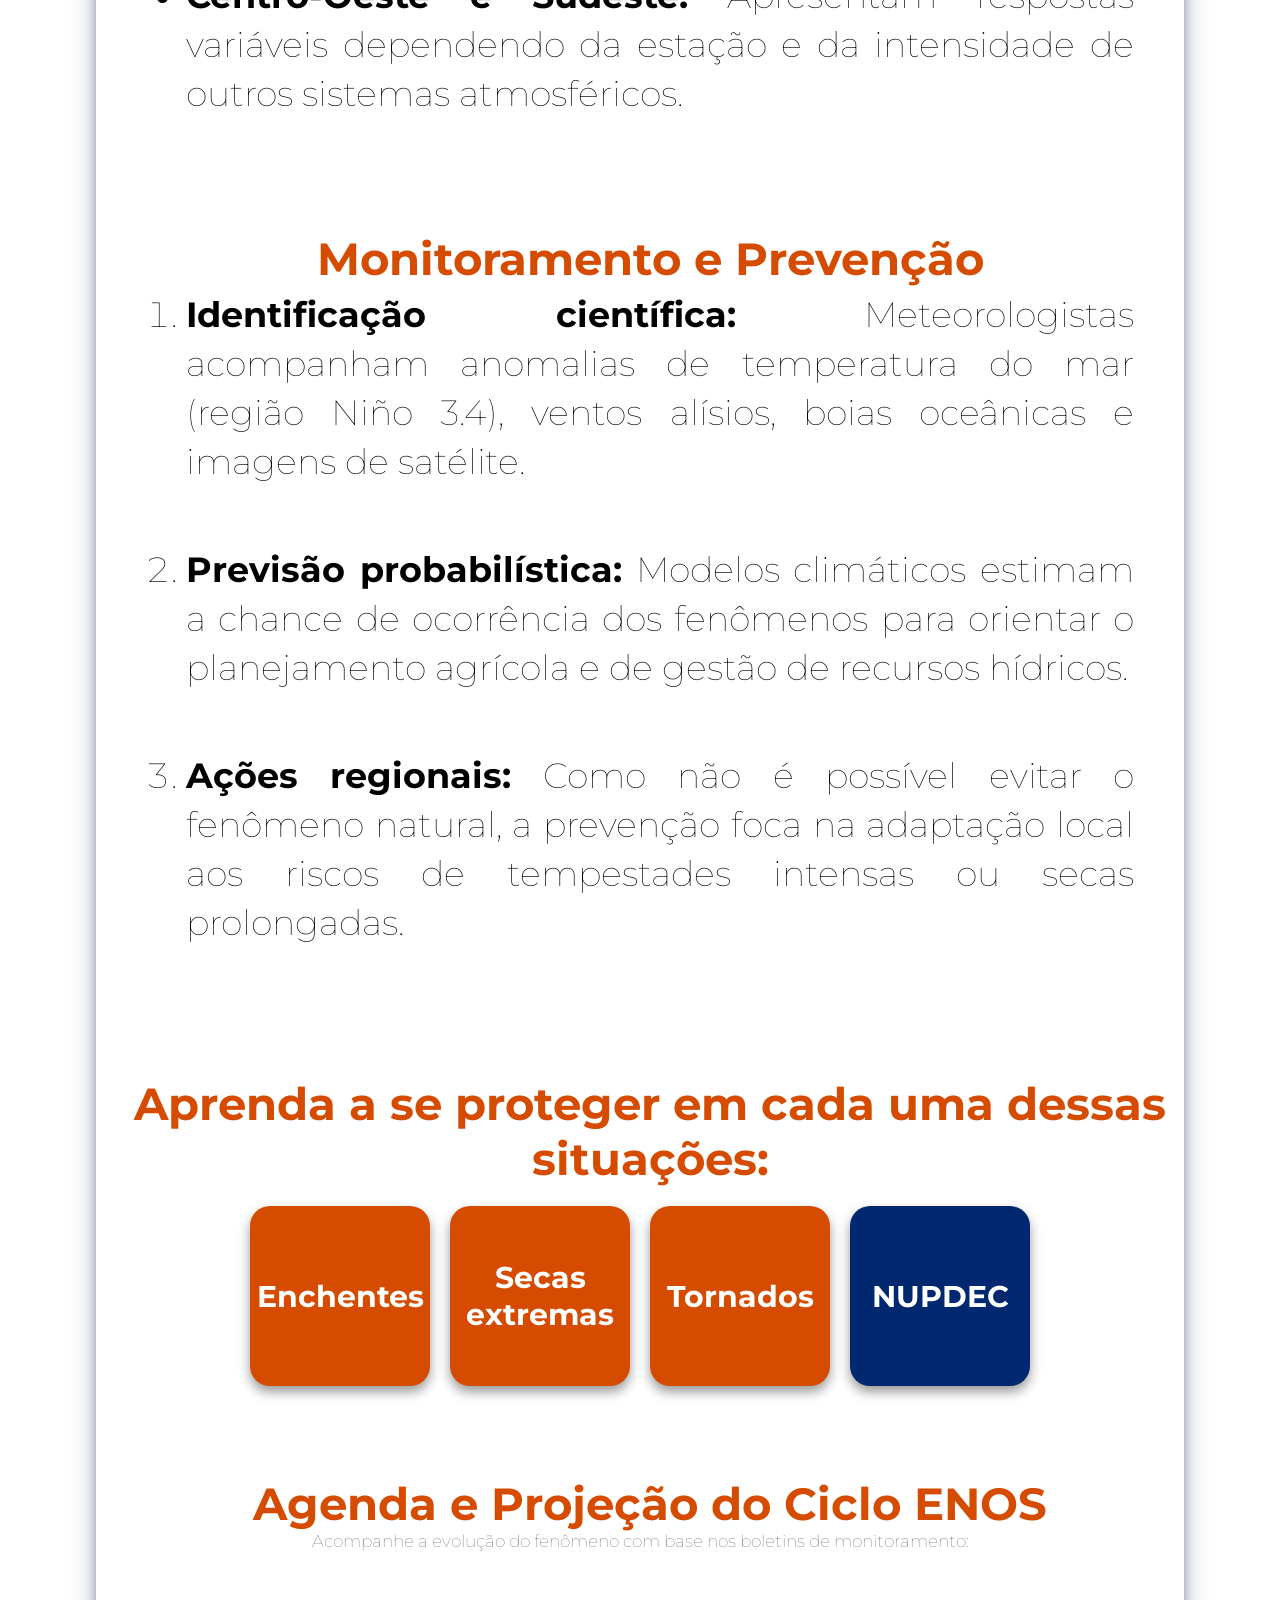
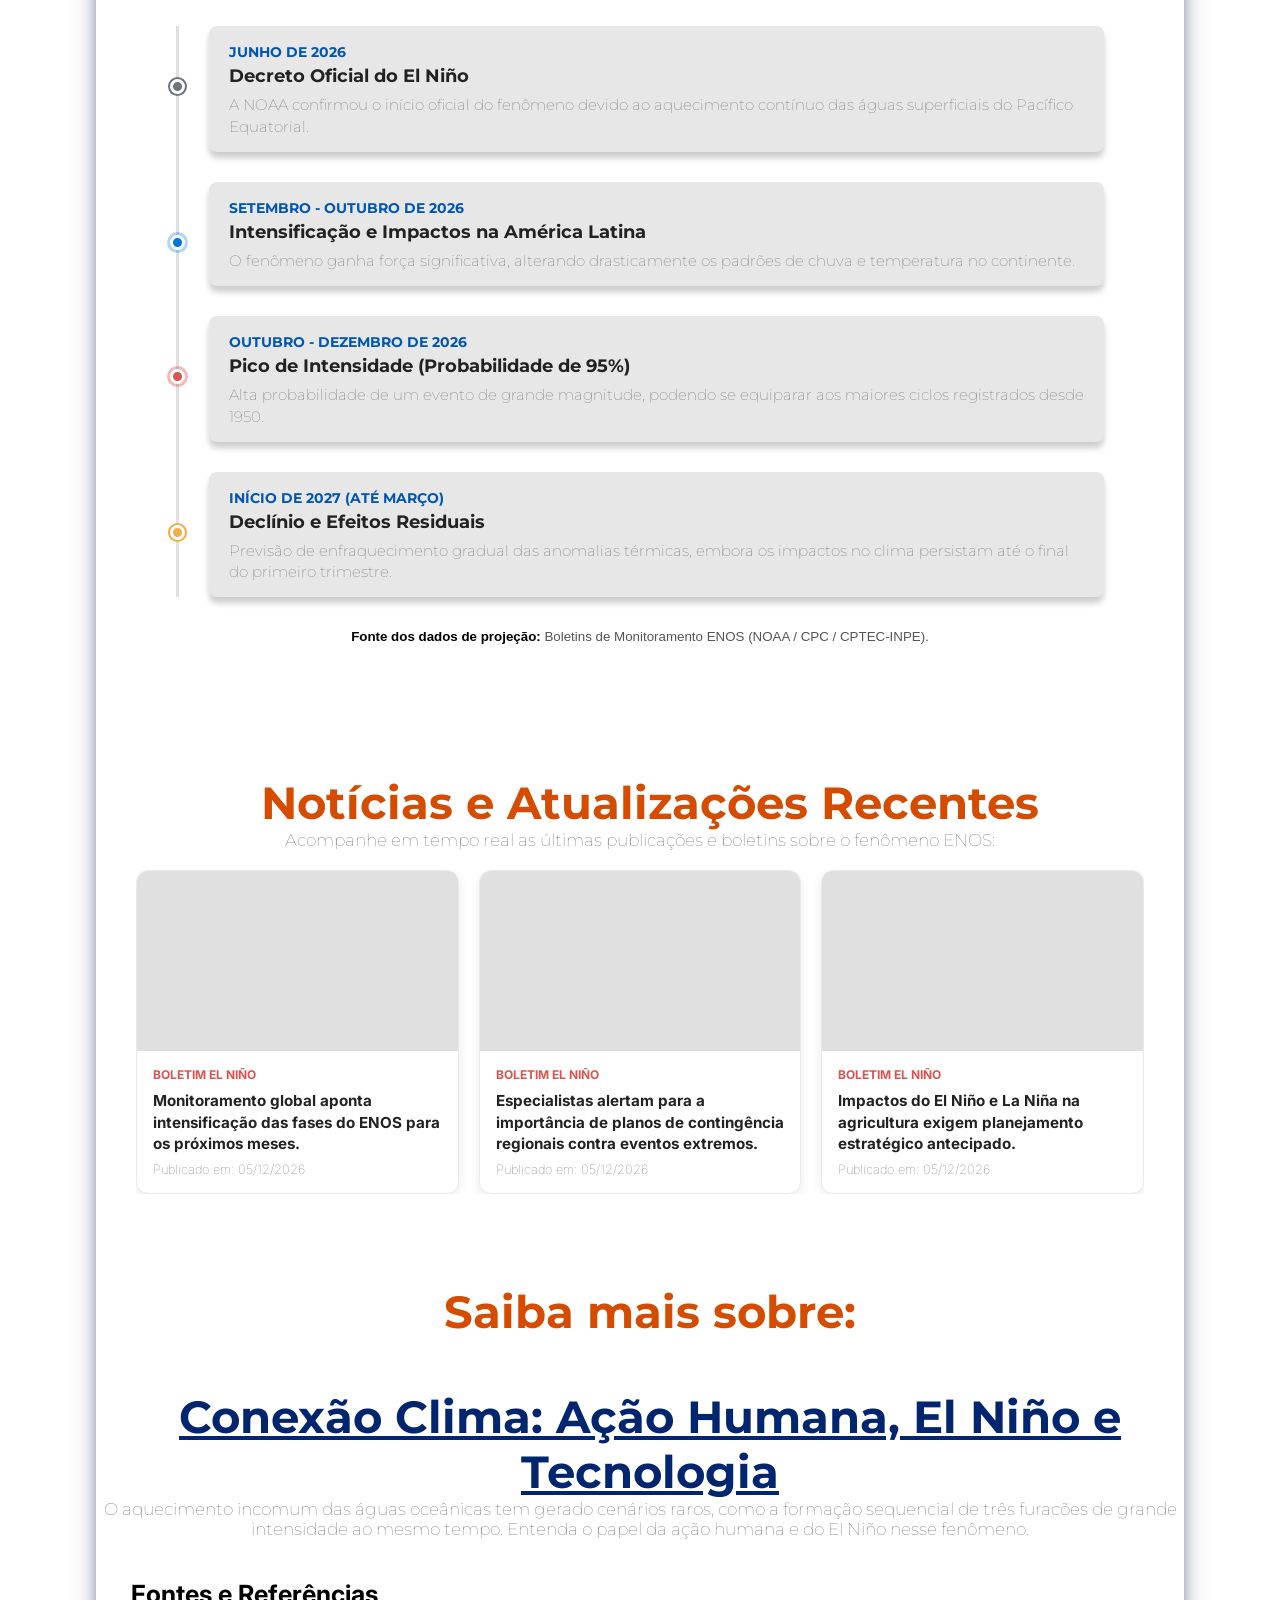
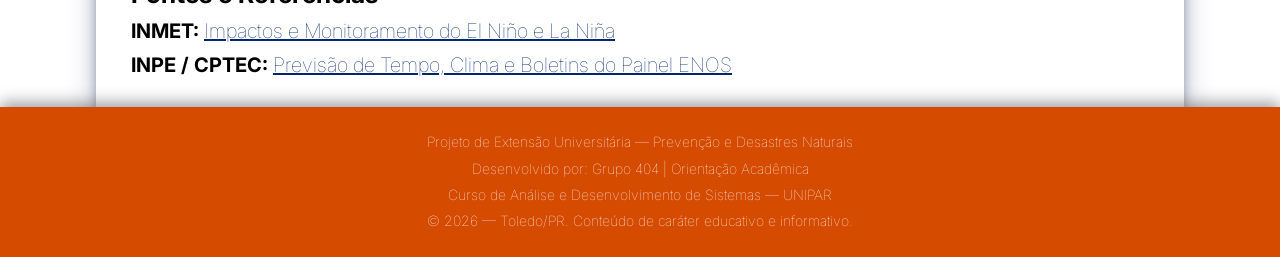
<file: elnino/index.html>
<!DOCTYPE html>
<html lang="pt-br">

<head>
    <!-- Google tag (gtag.js) -->
    <script async src="https://www.googletagmanager.com/gtag/js?id=G-3SZFY42G6X"></script>
    <script>
        window.dataLayer = window.dataLayer || [];
        function gtag() { dataLayer.push(arguments); }
        gtag('js', new Date());

        gtag('config', 'G-3SZFY42G6X');
    </script>

    <meta charset="UTF-8">
    <meta name="viewport" content="width=device-width, initial-scale=1.0">
    <title>El Niño e La Niña</title>
    <link rel="stylesheet" href="../estilo.css">
    <link rel="icon" type="image/x-icon" href="../imagens/planeta2.png">
    <link rel="stylesheet" href="https://cdn.jsdelivr.net/npm/swiper@11/swiper-bundle.min.css" />
</head>

<body>
    <header>
        <h1>
            <a href="../index.html" title="Voltar para página principal">
                <img src="../imagens/logo.png" alt="CicloNiño Logo" class="logo-topo">
            </a>
        </h1>
    </header>

    <main>
        <h1>EL NIÑO E LA NIÑA: O FENÔMENO ENOS</h1>

        <div class="bloco-texto">
            <p>O El Niño-Oscilação Sul (ENOS) é um fenômeno de interação entre o oceano e a atmosfera no Pacífico
                Equatorial. Ele é responsável por provocar grandes variações no clima global e se divide em três fases:
                El Niño, La Niña e Neutralidade.</p>

            <figure class="imagem-conteudo">
                <img src="../imagens/el-nino.jpg"
                    alt="Entendendo o Fenômeno El Niño: O Colapso da Circulação de Walker">
                <figcaption>Comparativo entre condições normais e o fenômeno El Niño. Fonte: Infográfico Educativo /
                    INMET.</figcaption>
            </figure>

            <h1>Entendendo as Diferenças</h1>

            <ul>
                <li><strong>El Niño:</strong> Aquecimento anormal das águas superficiais do Pacífico e enfraquecimento
                    dos ventos
                    alísios.</li><br>

                <li><strong>La Niña:</strong> Resfriamento anormal das águas do Pacífico devido ao fortalecimento dos
                    ventos alísios e
                    aumento da ressurgência de águas profundas.</li><br>

                <li><strong>Neutralidade:</strong> Quando as temperaturas oceânicas permanecem dentro da média esperada.
                </li><br>
            </ul>

            <h1>Comparação El Niño e La Niña</h1>
            <figure class="imagem-conteudo">
                <img src="../imagens/comparacao-enos.jpg"
                    alt="Comparação de El Niño e La Niña: Anomalias de Temperatura no Oceano Pacífico">
                <figcaption>Anomalias de Temperatura da Superfície do Mar (TSM) durante as fases Quente e Fria. Fonte:
                    <a href="https://www.gov.br/inpe/pt-br" target="_blank">INPE / CPTEC
                        Faculdade</a>.
                </figcaption>
            </figure>

            <h1>Impactos Principais no Brasil</h1>

            <p>Os efeitos do ENOS variam drasticamente conforme a região do país:</p>

            <ul>
                <li><strong>Região Sul: </strong>O El Niño provoca aumento expressivo de chuvas, trazendo riscos de
                    enchentes, vendavais
                    e tempestades. A La Niña gera o efeito oposto, aumentando os riscos de estiagem.</li><br>
                <li><strong>Regiões Norte e Nordeste:</strong> O El Niño reduz o volume de chuvas, provocando secas
                    severas. A La Niña
                    tende a aumentar as precipitações nessas regiões.</li><br>
                <li><strong>Centro-Oeste e Sudeste:</strong> Apresentam respostas variáveis dependendo da estação e da
                    intensidade de
                    outros sistemas atmosféricos.</li><br>
            </ul>

            <h1>Monitoramento e Prevenção</h1>

            <ol>
                <li><strong>Identificação científica:</strong> Meteorologistas acompanham anomalias de temperatura do
                    mar (região Niño
                    3.4), ventos alísios, boias oceânicas e imagens de satélite.</li><br>
                <li><strong>Previsão probabilística:</strong> Modelos climáticos estimam a chance de ocorrência dos
                    fenômenos para
                    orientar o planejamento agrícola e de gestão de recursos hídricos.</li><br>
                <li><strong>Ações regionais:</strong> Como não é possível evitar o fenômeno natural, a prevenção foca na
                    adaptação local
                    aos riscos de tempestades intensas ou secas prolongadas.</li><br>
            </ol>
        </div>
        <h2>Aprenda a se proteger em cada uma dessas situações:</h2><br>

        <div class="botoes-paginas-internas">
            <a href="../enchentes/index.html" class="botao cinza">Enchentes</a>
            <a href="../secas/index.html" class="botao cinza">Secas<br>extremas</a>
            <a href="../tornado/index.html" class="botao cinza">Tornados</a>
            <a href="../nupdec/index.html" class="botao azul">NUPDEC</a>
        </div>

        <h1>Agenda e Projeção do Ciclo ENOS</h1>
        <p class="subtitulo-secao">Acompanhe a evolução do fenômeno com base nos boletins de monitoramento:</p>

        <section class="secao-timeline">


            <div class="timeline">
                <!-- Evento 1 -->
                <div class="timeline-item">
                    <div class="timeline-marker concluido"></div>
                    <div class="timeline-content">
                        <span class="timeline-data">Junho de 2026</span>
                        <h3>Decreto Oficial do El Niño</h3>
                        <p>A NOAA confirmou o início oficial do fenômeno devido ao aquecimento contínuo das águas
                            superficiais do Pacífico Equatorial.</p>
                    </div>
                </div>

                <!-- Evento 2 -->
                <div class="timeline-item">
                    <div class="timeline-marker atual"></div>
                    <div class="timeline-content">
                        <span class="timeline-data">Setembro - Outubro de 2026</span>
                        <h3>Intensificação e Impactos na América Latina</h3>
                        <p>O fenômeno ganha força significativa, alterando drasticamente os padrões de chuva e
                            temperatura no continente.</p>
                    </div>
                </div>

                <!-- Evento 3 -->
                <div class="timeline-item">
                    <div class="timeline-marker alerta"></div>
                    <div class="timeline-content">
                        <span class="timeline-data">Outubro - Dezembro de 2026</span>
                        <h3>Pico de Intensidade (Probabilidade de 95%)</h3>
                        <p>Alta probabilidade de um evento de grande magnitude, podendo se equiparar aos maiores ciclos
                            registrados desde 1950.</p>
                    </div>
                </div>

                <!-- Evento 4 -->
                <div class="timeline-item">
                    <div class="timeline-marker futuro"></div>
                    <div class="timeline-content">
                        <span class="timeline-data">Início de 2027 (Até Março)</span>
                        <h3>Declínio e Efeitos Residuais</h3>
                        <p>Previsão de enfraquecimento gradual das anomalias térmicas, embora os impactos no clima
                            persistam até o final do primeiro trimestre.</p>
                    </div>
                </div>
            </div>
            <p class="fonte-timeline">
                <small><strong>Fonte dos dados de projeção:</strong> Boletins de Monitoramento ENOS (NOAA / CPC /
                    CPTEC-INPE).</small>
            </p>
        </section>

        <h2>Notícias e Atualizações Recentes</h2>
        <p class="subtitulo-secao">Acompanhe em tempo real as últimas publicações e boletins sobre o fenômeno ENOS:</p>

        <section class="secao-carrossel-noticias">

            <div class="swiper meuCarrossel">
                <div class="swiper-wrapper" id="container-cards-rss">

                    <div class="swiper-slide card-noticia">
                        <span class="categoria-tag categoria-alerta">Monitoramento</span>
                        <div class="container-imagem">
                            <img src="https://images.unsplash.com/photo-1615092296061-e2ccfeb2f3d6?w=500&auto=format&fit=crop&q=60"
                                alt="Satélite">
                        </div>
                        <h3>Buscando últimas notícias sobre El Niño...</h3>
                        <p class="fonte-noticia">Atualização automática</p>
                    </div>

                    <div class="swiper-slide card-noticia">
                        <span class="categoria-tag categoria-alerta">Monitoramento</span>
                        <div class="container-imagem">
                            <img src="https://images.unsplash.com/photo-1446776811953-b23d57bd21aa?w=500&auto=format&fit=crop"
                                alt="Satélite">
                        </div>
                        <h3>Buscando últimas notícias sobre El Niño...</h3>
                        <p class="fonte-noticia">Atualização automática</p>
                    </div>

                    <div class="swiper-slide card-noticia">
                        <span class="categoria-tag categoria-alerta">Monitoramento</span>
                        <div class="container-imagem">
                            <img src="https://images.unsplash.com/photo-1639279387104-9f0367bea7f0?w=500&auto=format&fit=crop&q=60"
                                alt="Satélite">
                        </div>
                        <h3>Buscando últimas notícias sobre El Niño...</h3>
                        <p class="fonte-noticia">Atualização automática</p>
                    </div>
                </div>

                <div class="swiper-button-next"></div>
                <div class="swiper-button-prev"></div>
            </div>
        </section>

        <section class="card-destaque-especial">
            <h2>Saiba mais sobre:</h2>
            <h2>
                <a href="../elnino-detalhamento/index.html" class="link-destaque-especial">
                    Conexão Clima: Ação Humana, El Niño e Tecnologia
                </a>
            </h2>
            <p class="subtitulo-secao">O aquecimento incomum das águas oceânicas tem gerado cenários raros, como a
                formação sequencial de três
                furacões de grande intensidade ao mesmo tempo. Entenda o papel da ação humana e do El Niño nesse
                fenômeno.</p>
        </section>

        <section class="secao-fontes">
            <strong>
                <h3>Fontes e Referências</h3>
            </strong>
            <ul>
                <li>
                    <strong>INMET:</strong>
                    <a href="https://portal.inmet.gov.br" target="_blank">
                        Impactos e Monitoramento do El Niño e La Niña
                    </a>
                </li>
                <li>
                    <strong>INPE / CPTEC:</strong>
                    <a href="https://www.gov.br/inpe/pt-br" target="_blank">
                        Previsão de Tempo, Clima e Boletins do Painel ENOS
                    </a>
                </li>
            </ul>
        </section>
    </main>

    <footer>
        <div class="rodape-conteudo">
            <p>Projeto de Extensão Universitária — Prevenção e Desastres Naturais</p>
            <p>Desenvolvido por: Grupo 404 | Orientação Acadêmica</p>
            <p>Curso de Análise e Desenvolvimento de Sistemas — UNIPAR</p>
            <p>&copy; 2026 — Toledo/PR. Conteúdo de caráter educativo e informativo.</p>
        </div>
    </footer>
    <script src="https://cdn.jsdelivr.net/npm/swiper@11/swiper-bundle.min.js"></script>
    <script src="script.js"></script>
</body>

</html>
</file>
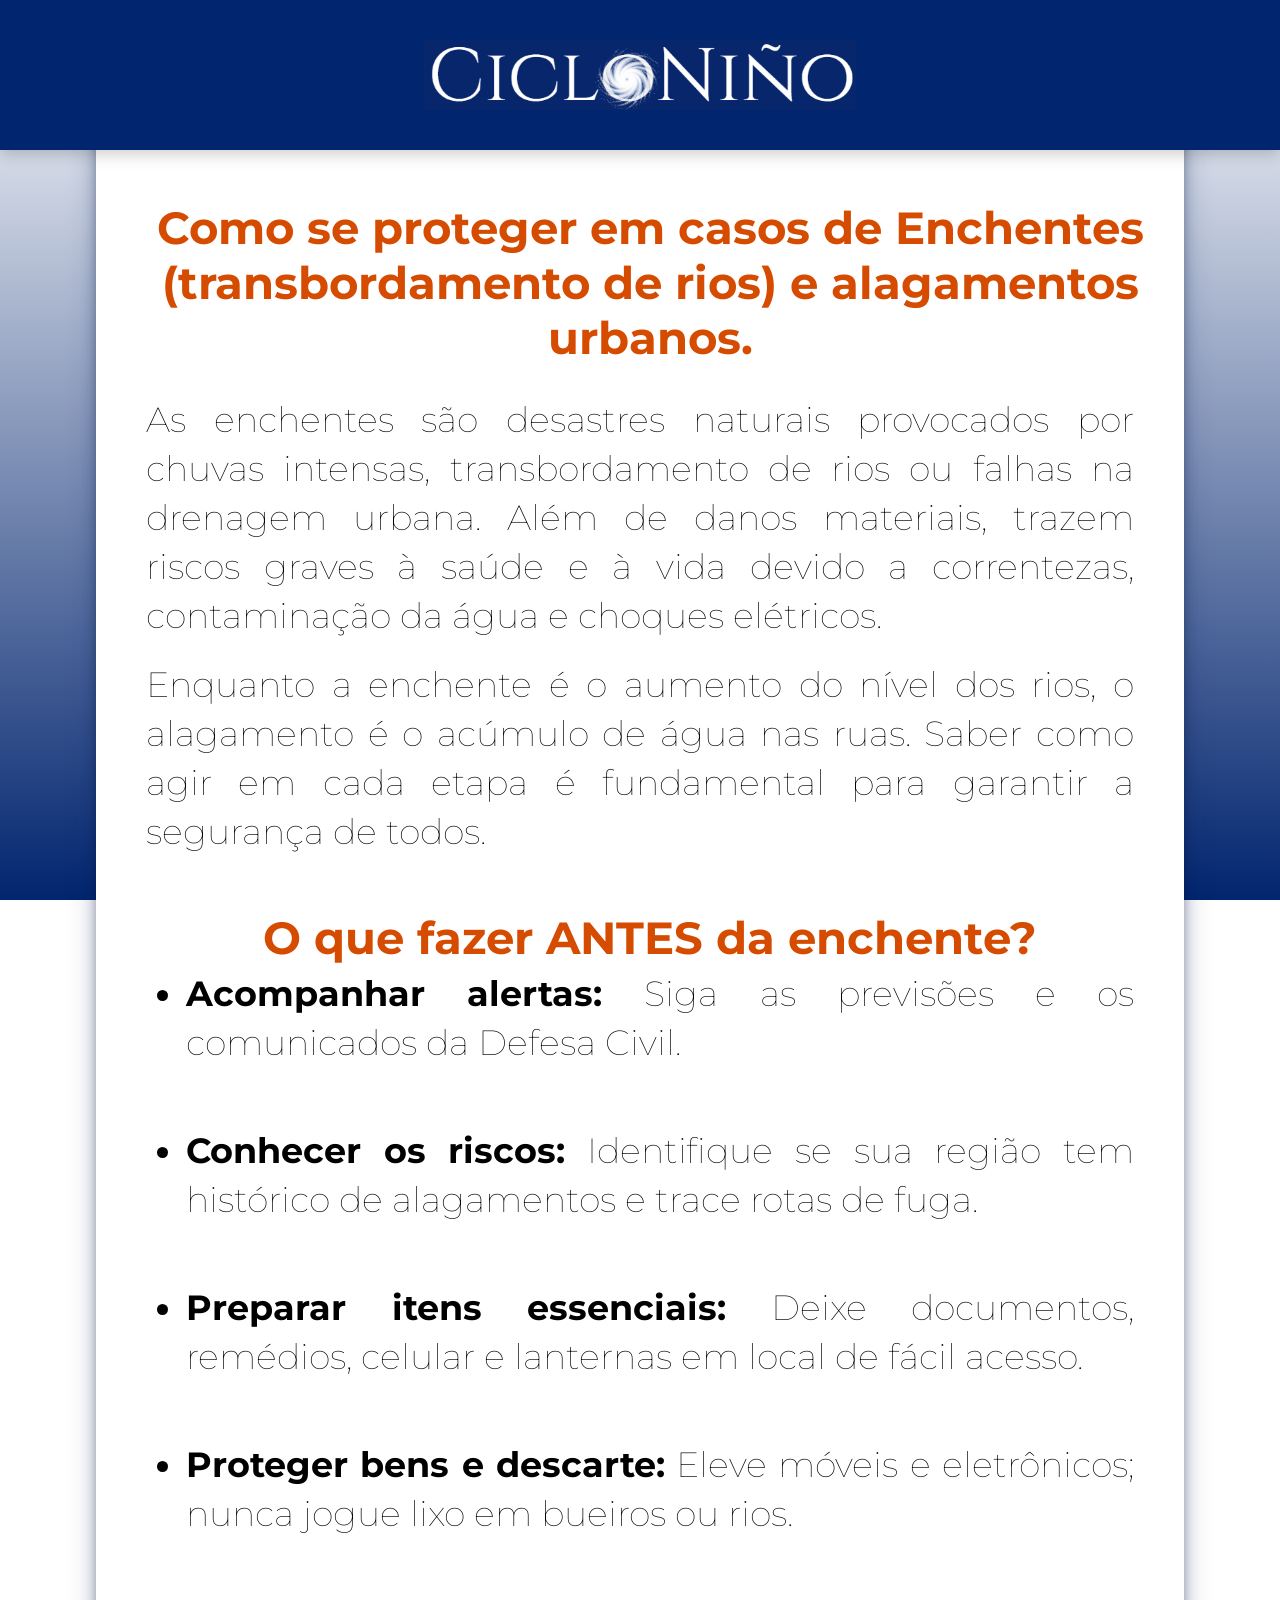
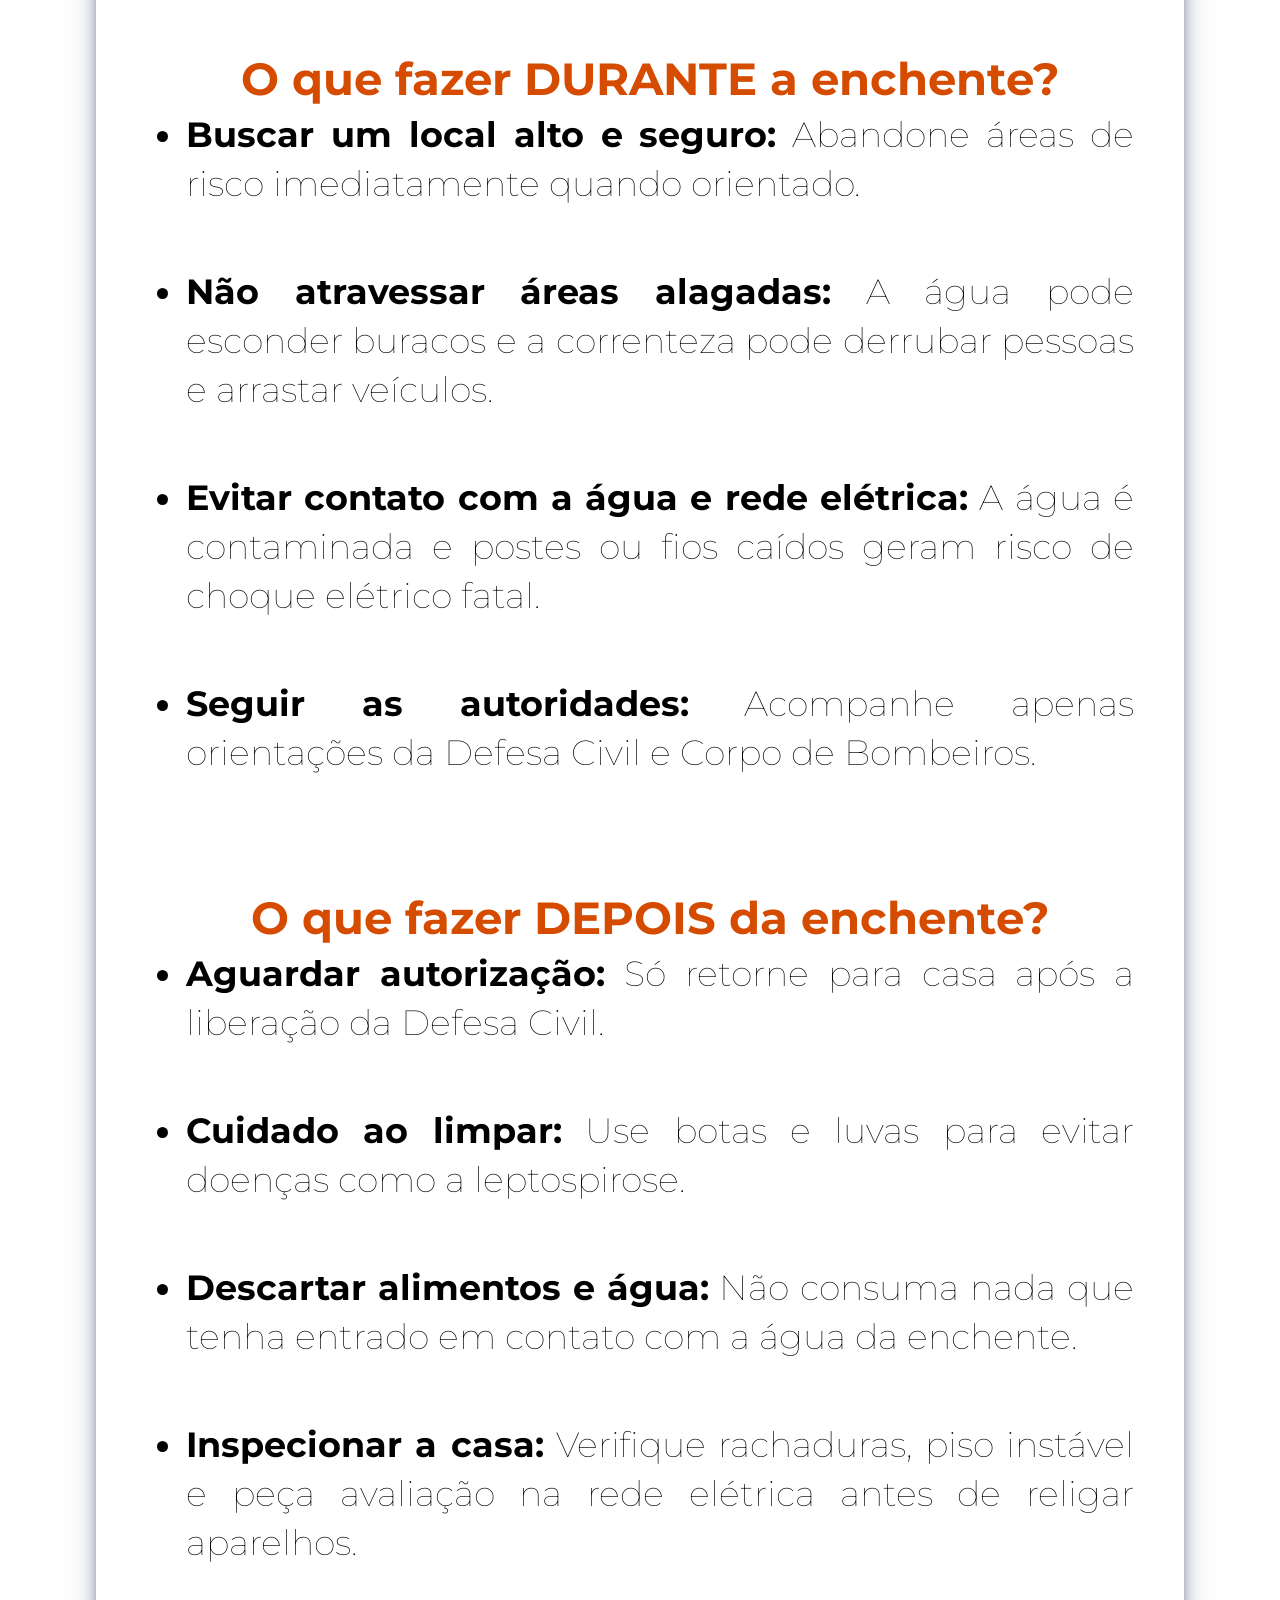
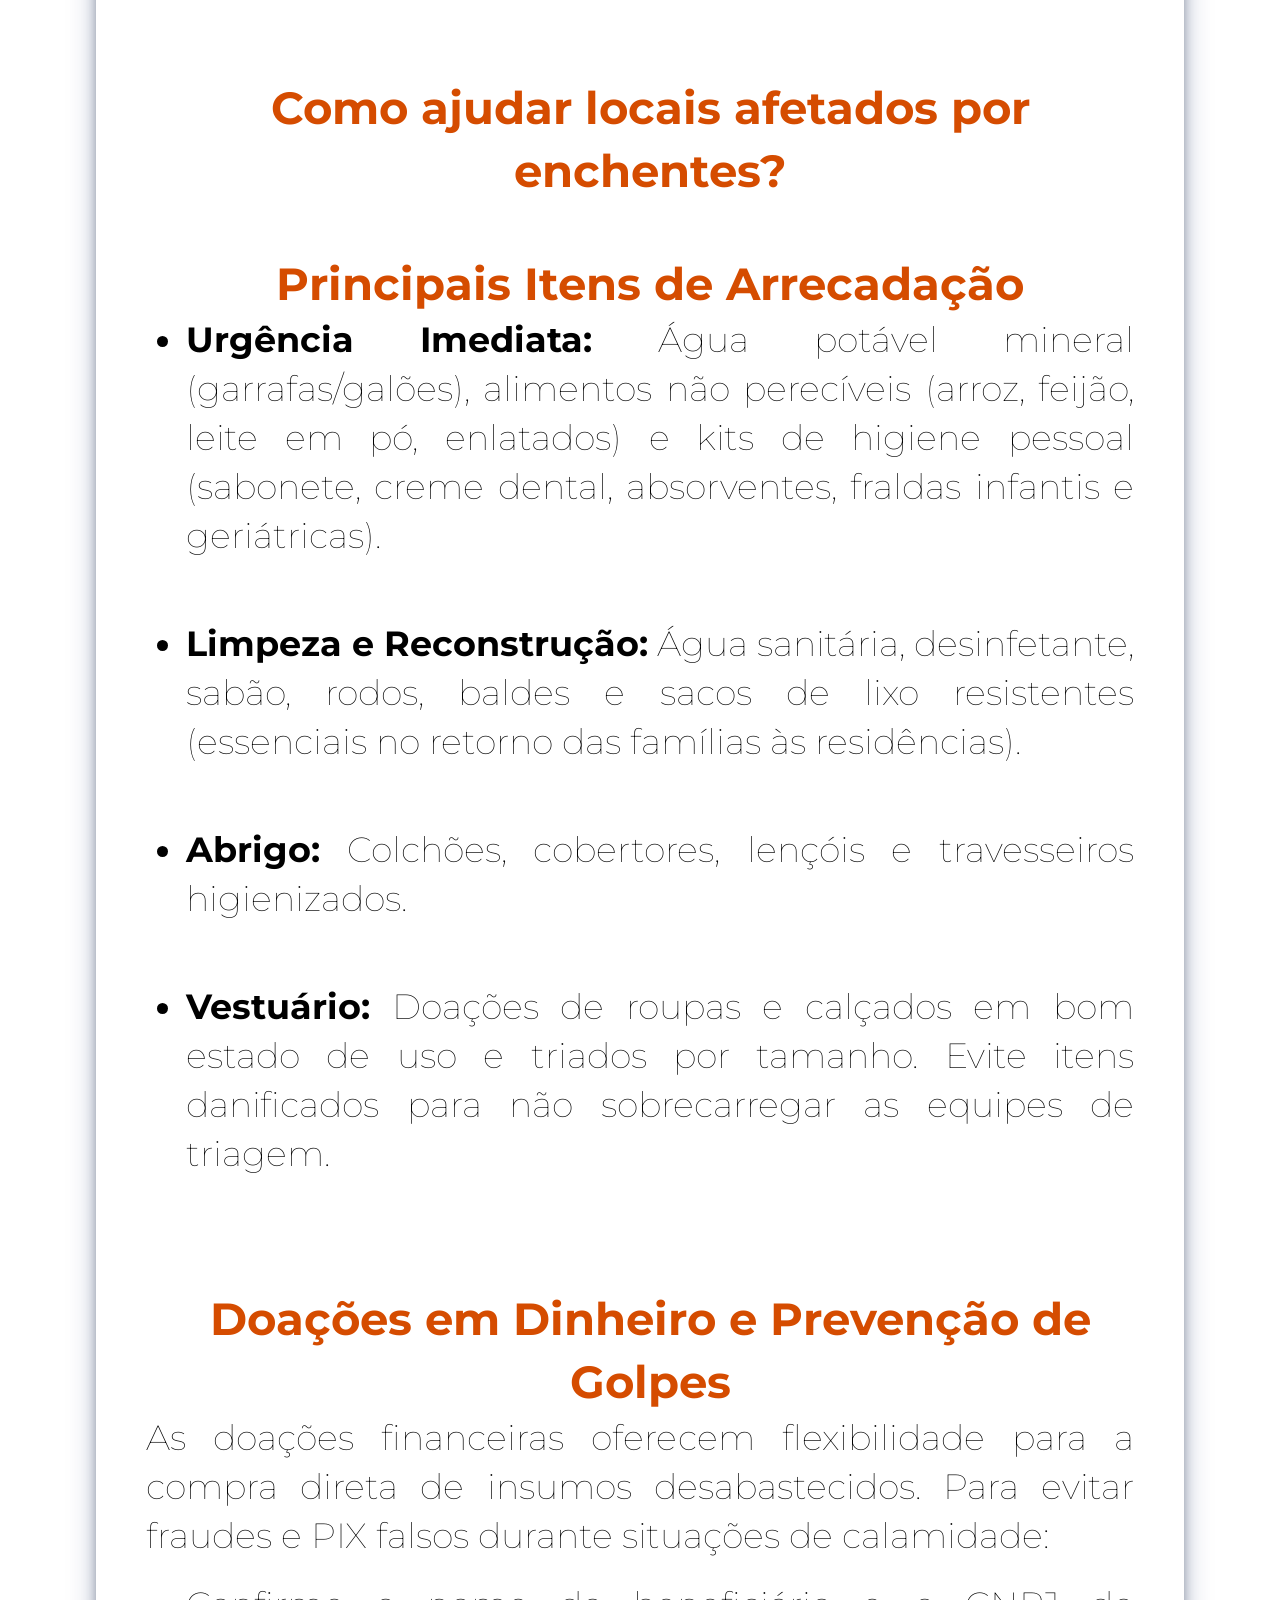
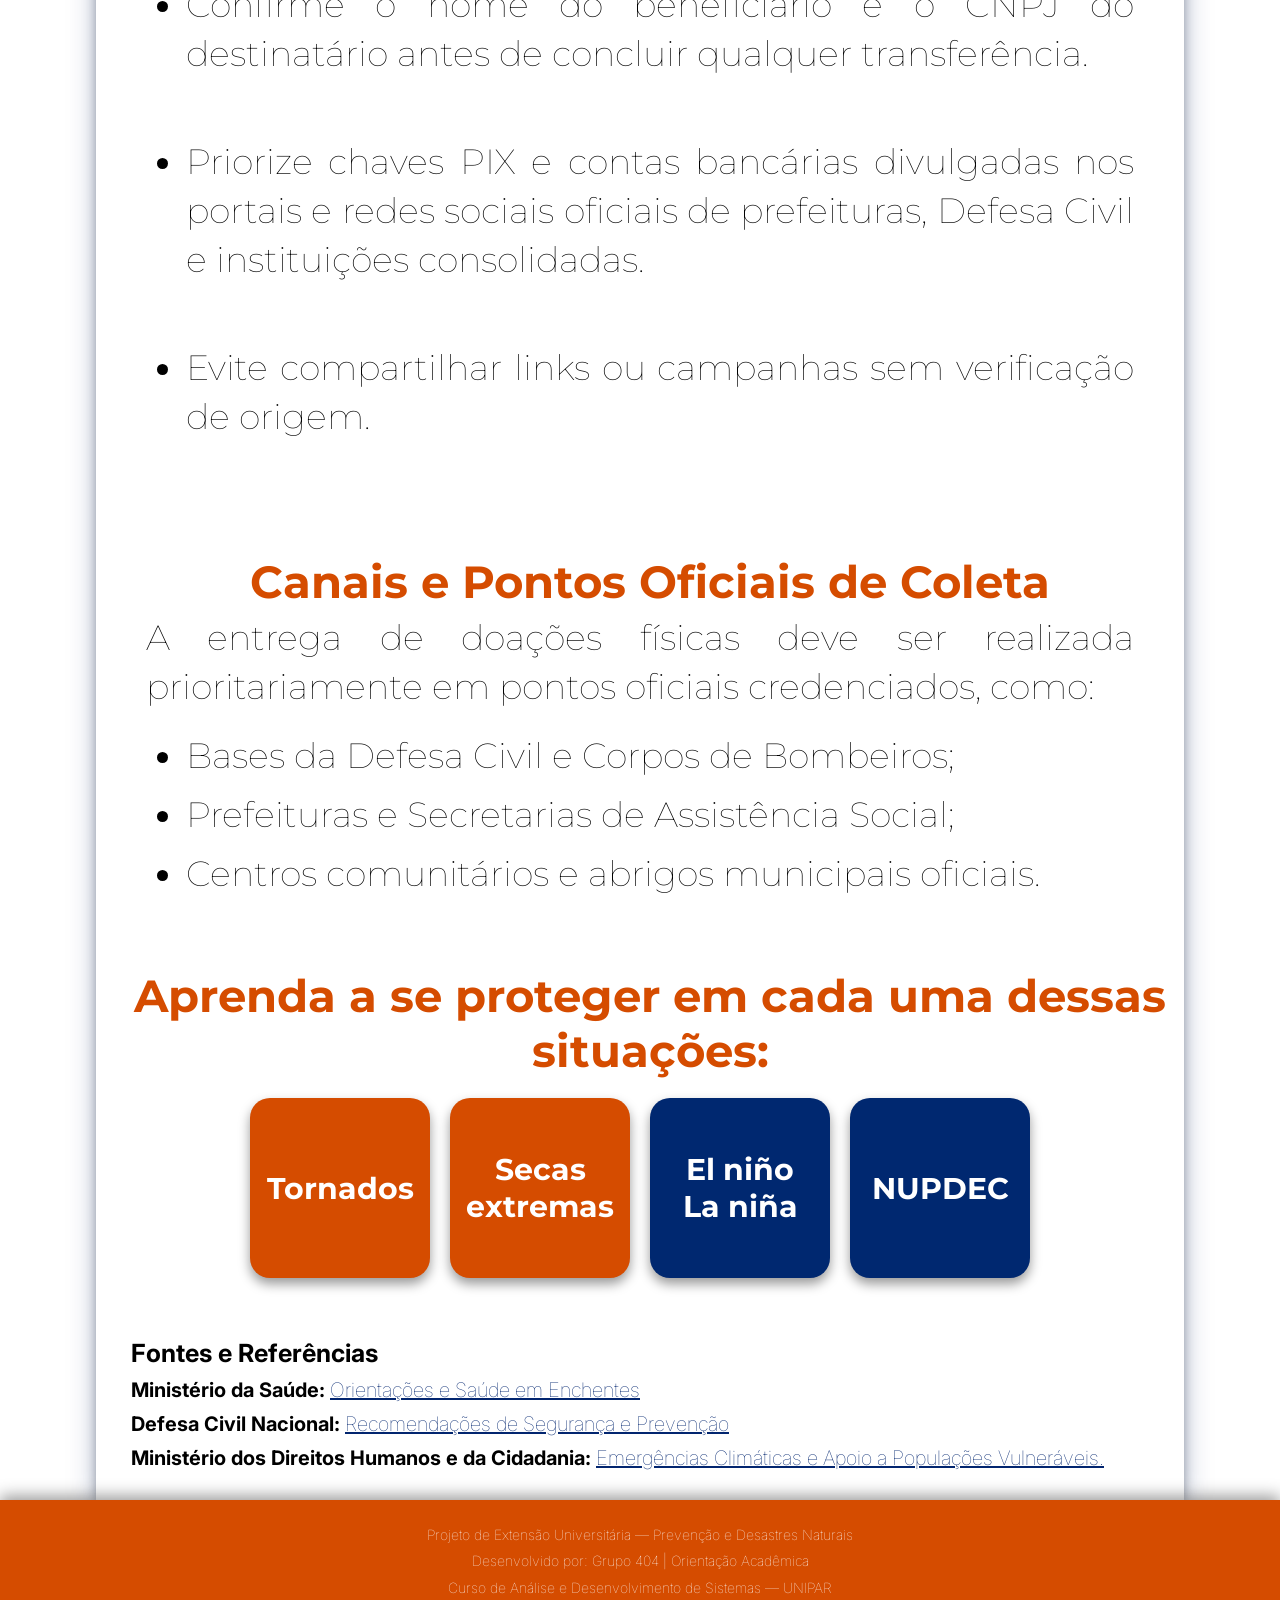
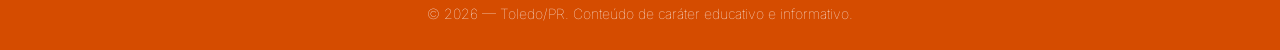
<file: enchentes/index.html>
<!DOCTYPE html>
<html lang="pt-br">

<head>
    <!-- Google tag (gtag.js) -->
    <script async src="https://www.googletagmanager.com/gtag/js?id=G-3SZFY42G6X"></script>
    <script>
        window.dataLayer = window.dataLayer || [];
        function gtag() { dataLayer.push(arguments); }
        gtag('js', new Date());

        gtag('config', 'G-3SZFY42G6X');
    </script>
    
    <meta charset="UTF-8">
    <meta name="viewport" content="width=device-width, initial-scale=1.0">
    <title>Enchentes</title>
    <link rel="stylesheet" href="../estilo.css">
    <link rel="icon" type="image/x-icon" href="../imagens/planeta2.png">
</head>

<body>

    <header>
        <h1>
            <a href="../index.html" title="Voltar para página principal">
                <img src="../imagens/logo.png" alt="CicloNiño Logo" class="logo-topo">
            </a>
        </h1>
    </header>

    <main>
        <h1>Como se proteger em casos de Enchentes (transbordamento de rios) e alagamentos urbanos.</h1>

        <div class="bloco-texto">
            <p>As enchentes são desastres naturais provocados por chuvas intensas, transbordamento de rios ou falhas na
                drenagem urbana. Além de danos materiais, trazem riscos graves à saúde e à vida devido a correntezas,
                contaminação da água e choques elétricos.</p>

            <p>Enquanto a enchente é o aumento do nível dos rios, o alagamento é o acúmulo de água nas ruas. Saber como
                agir em cada etapa é fundamental para garantir a segurança de todos.</p>

            <h1>O que fazer ANTES da enchente?</h1>

            <ul>
                <li><strong>Acompanhar alertas: </strong>Siga as previsões e os comunicados da Defesa Civil.</li><br>
                <li><strong>Conhecer os riscos:</strong> Identifique se sua região tem histórico de alagamentos e trace rotas de fuga.
                </li><br>
                <li><strong>Preparar itens essenciais:</strong> Deixe documentos, remédios, celular e lanternas em local de fácil acesso.
                </li><br>
                <li><strong>Proteger bens e descarte:</strong> Eleve móveis e eletrônicos; nunca jogue lixo em bueiros ou rios.</li><br>
            </ul>

            <h1>O que fazer DURANTE a enchente?</h1>

            <ul>
                <li><strong>Buscar um local alto e seguro:</strong> Abandone áreas de risco imediatamente quando orientado.</li><br>
                <li><strong>Não atravessar áreas alagadas:</strong> A água pode esconder buracos e a correnteza pode derrubar pessoas e
                    arrastar veículos.</li><br>
                <li><strong>Evitar contato com a água e rede elétrica:</strong> A água é contaminada e postes ou fios caídos geram risco
                    de choque elétrico fatal.</li><br>
                <li><strong>Seguir as autoridades:</strong> Acompanhe apenas orientações da Defesa Civil e Corpo de Bombeiros.</li><br>
            </ul>

            <h1>O que fazer DEPOIS da enchente?</h1>

            <ul>
                <li><strong>Aguardar autorização: </strong>Só retorne para casa após a liberação da Defesa Civil.</li><br>
                <li><strong>Cuidado ao limpar:</strong> Use botas e luvas para evitar doenças como a leptospirose.</li><br>
                <li><strong>Descartar alimentos e água:</strong> Não consuma nada que tenha entrado em contato com a água da enchente.
                </li><br>
                <li><strong>Inspecionar a casa:</strong> Verifique rachaduras, piso instável e peça avaliação na rede elétrica antes de
                    religar aparelhos.</li><br>
            </ul>

            <h1>Como ajudar locais afetados por enchentes?</h1>

            <h2>Principais Itens de Arrecadação</h2>
            <ul>
                <li>
                    <strong>Urgência Imediata:</strong> Água potável mineral (garrafas/galões), alimentos não perecíveis
                    (arroz, feijão, leite em pó, enlatados) e kits de higiene pessoal (sabonete, creme dental,
                    absorventes, fraldas infantis e geriátricas).
                </li><br>
                <li>
                    <strong>Limpeza e Reconstrução:</strong> Água sanitária, desinfetante, sabão, rodos, baldes e sacos
                    de lixo resistentes (essenciais no retorno das famílias às residências).
                </li><br>
                <li>
                    <strong>Abrigo:</strong> Colchões, cobertores, lençóis e travesseiros higienizados.
                </li><br>
                <li>
                    <strong>Vestuário:</strong> Doações de roupas e calçados em bom estado de uso e triados por tamanho.
                    Evite itens danificados para não sobrecarregar as equipes de triagem.
                </li><br>
            </ul>

            <h2>Doações em Dinheiro e Prevenção de Golpes</h2>
            <p>
                As doações financeiras oferecem flexibilidade para a compra direta de insumos desabastecidos. Para
                evitar fraudes e PIX falsos durante situações de calamidade:
            </p>
            <ul>
                <li>Confirme o nome do beneficiário e o CNPJ do destinatário antes de concluir qualquer transferência.
                </li><br>
                <li>Priorize chaves PIX e contas bancárias divulgadas nos portais e redes sociais oficiais de
                    prefeituras, Defesa Civil e instituições consolidadas.</li><br>
                <li>Evite compartilhar links ou campanhas sem verificação de origem.</li><br>
            </ul>

            <h2>Canais e Pontos Oficiais de Coleta</h2>
            <p>
                A entrega de doações físicas deve ser realizada prioritariamente em pontos oficiais credenciados, como:
            </p>
            <ul>
                <li>Bases da Defesa Civil e Corpos de Bombeiros;</li>
                <li>Prefeituras e Secretarias de Assistência Social;</li>
                <li>Centros comunitários e abrigos municipais oficiais.</li>
            </ul>
        </div>

        <h2>Aprenda a se proteger em cada uma dessas situações:</h2><br>

        <div class="botoes-paginas-internas">
            <a href="../tornado/index.html" class="botao cinza">Tornados</a>
            <a href="../secas/index.html" class="botao cinza">Secas<br>extremas</a>
            <a href="../elnino/index.html" class="botao azul">El niño<br>La niña</a>
            <a href="../nupdec/index.html" class="botao azul">NUPDEC</a>
        </div>

        <section class="secao-fontes">
            <strong>
                <h3>Fontes e Referências</h3>
            </strong>
            <ul>
                <li>
                    <strong>Ministério da Saúde:</strong>
                    <a href="https://www.gov.br/saude/pt-br/assuntos/saude-de-a-a-z/e/enchentes" target="_blank">
                        Orientações e Saúde em Enchentes
                    </a>
                </li>
                <li>
                    <strong>Defesa Civil Nacional:</strong>
                    <a href="https://www.gov.br/mdr/pt-br/assuntos/protecao-e-defesa-civil" target="_blank">
                        Recomendações de Segurança e Prevenção
                    </a>
                </li>
                <li>
                <li>
                    <strong>Ministério dos Direitos Humanos e da Cidadania:</strong>
                    <a href="https://www.gov.br/mdh/pt-br" target="_blank">
                        Emergências Climáticas e Apoio a Populações Vulneráveis.
                    </a>
                </li>
            </ul>
        </section>
    </main>

    <footer>
        <div class="rodape-conteudo">
            <p>Projeto de Extensão Universitária — Prevenção e Desastres Naturais</p>
            <p>Desenvolvido por: Grupo 404 | Orientação Acadêmica</p>
            <p>Curso de Análise e Desenvolvimento de Sistemas — UNIPAR</p>
            <p>&copy; 2026 — Toledo/PR. Conteúdo de caráter educativo e informativo.</p>
        </div>
    </footer>

</body>

</html>
</file>
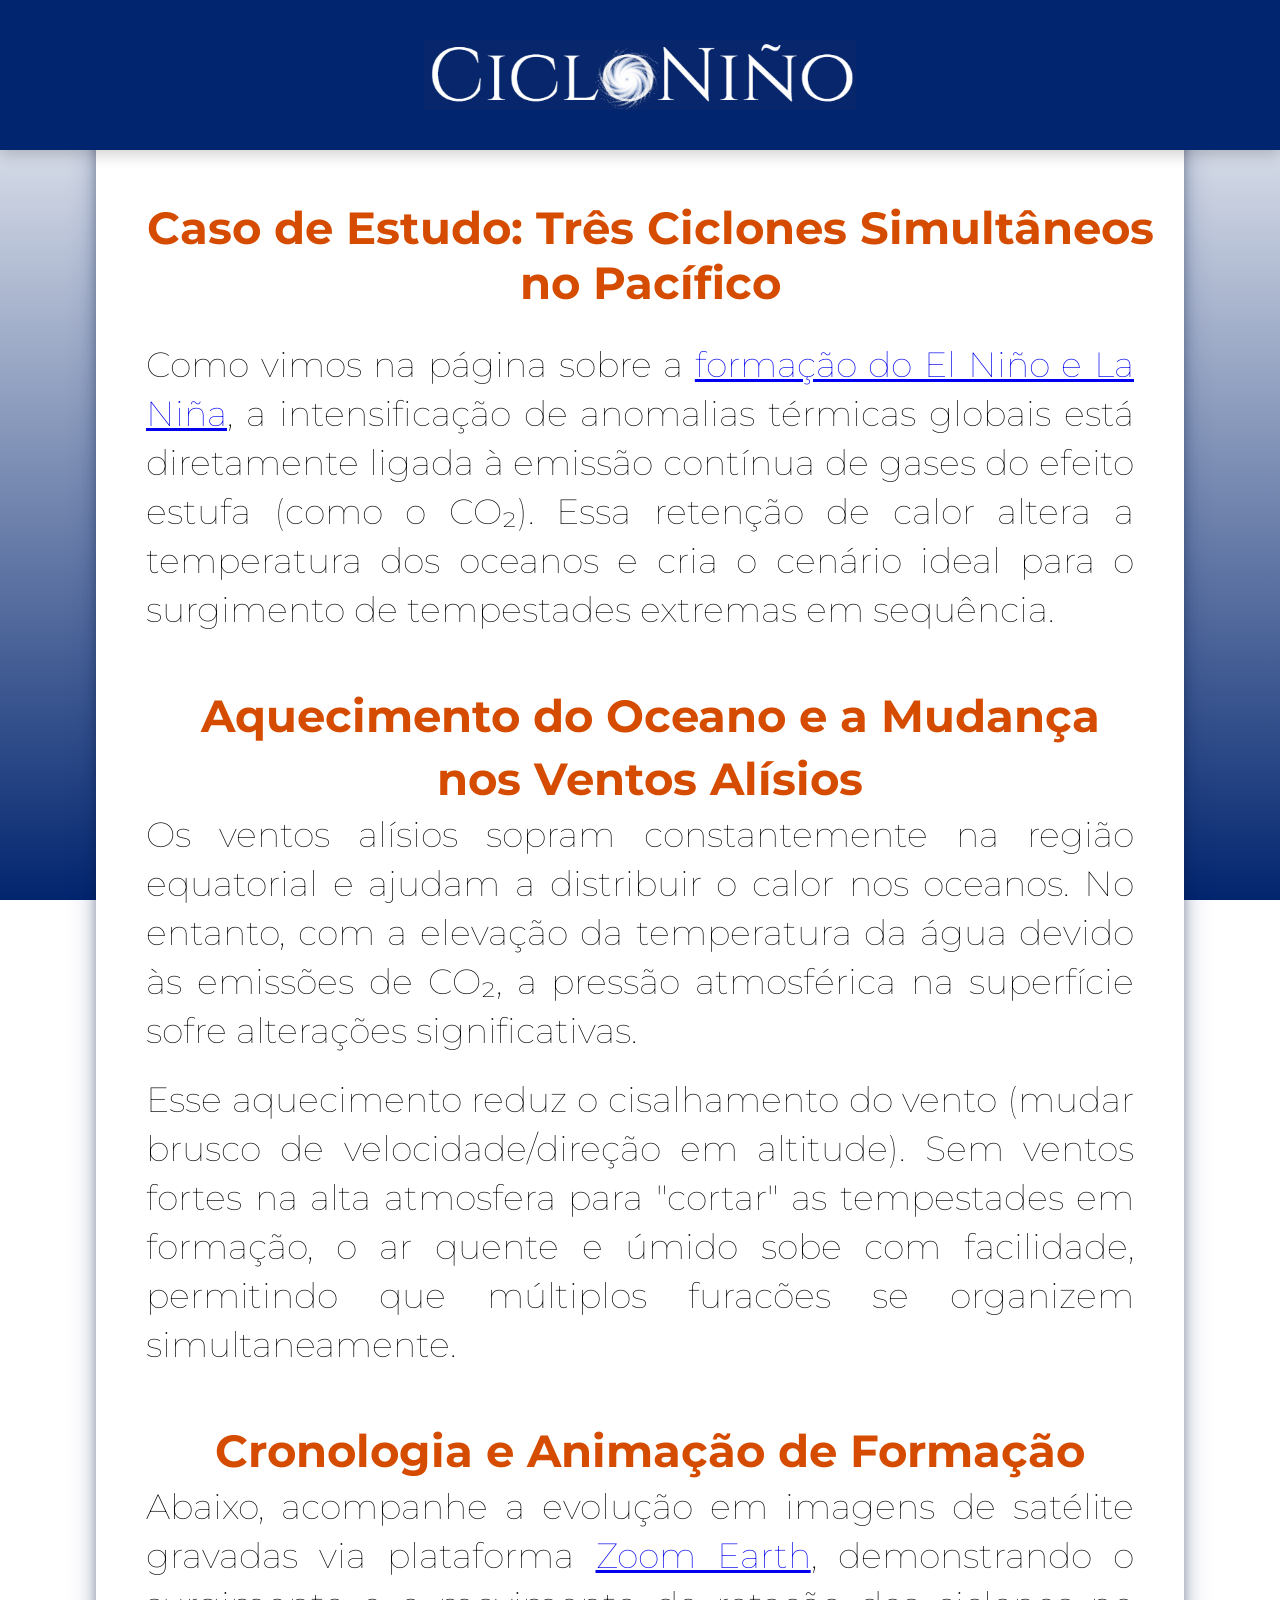
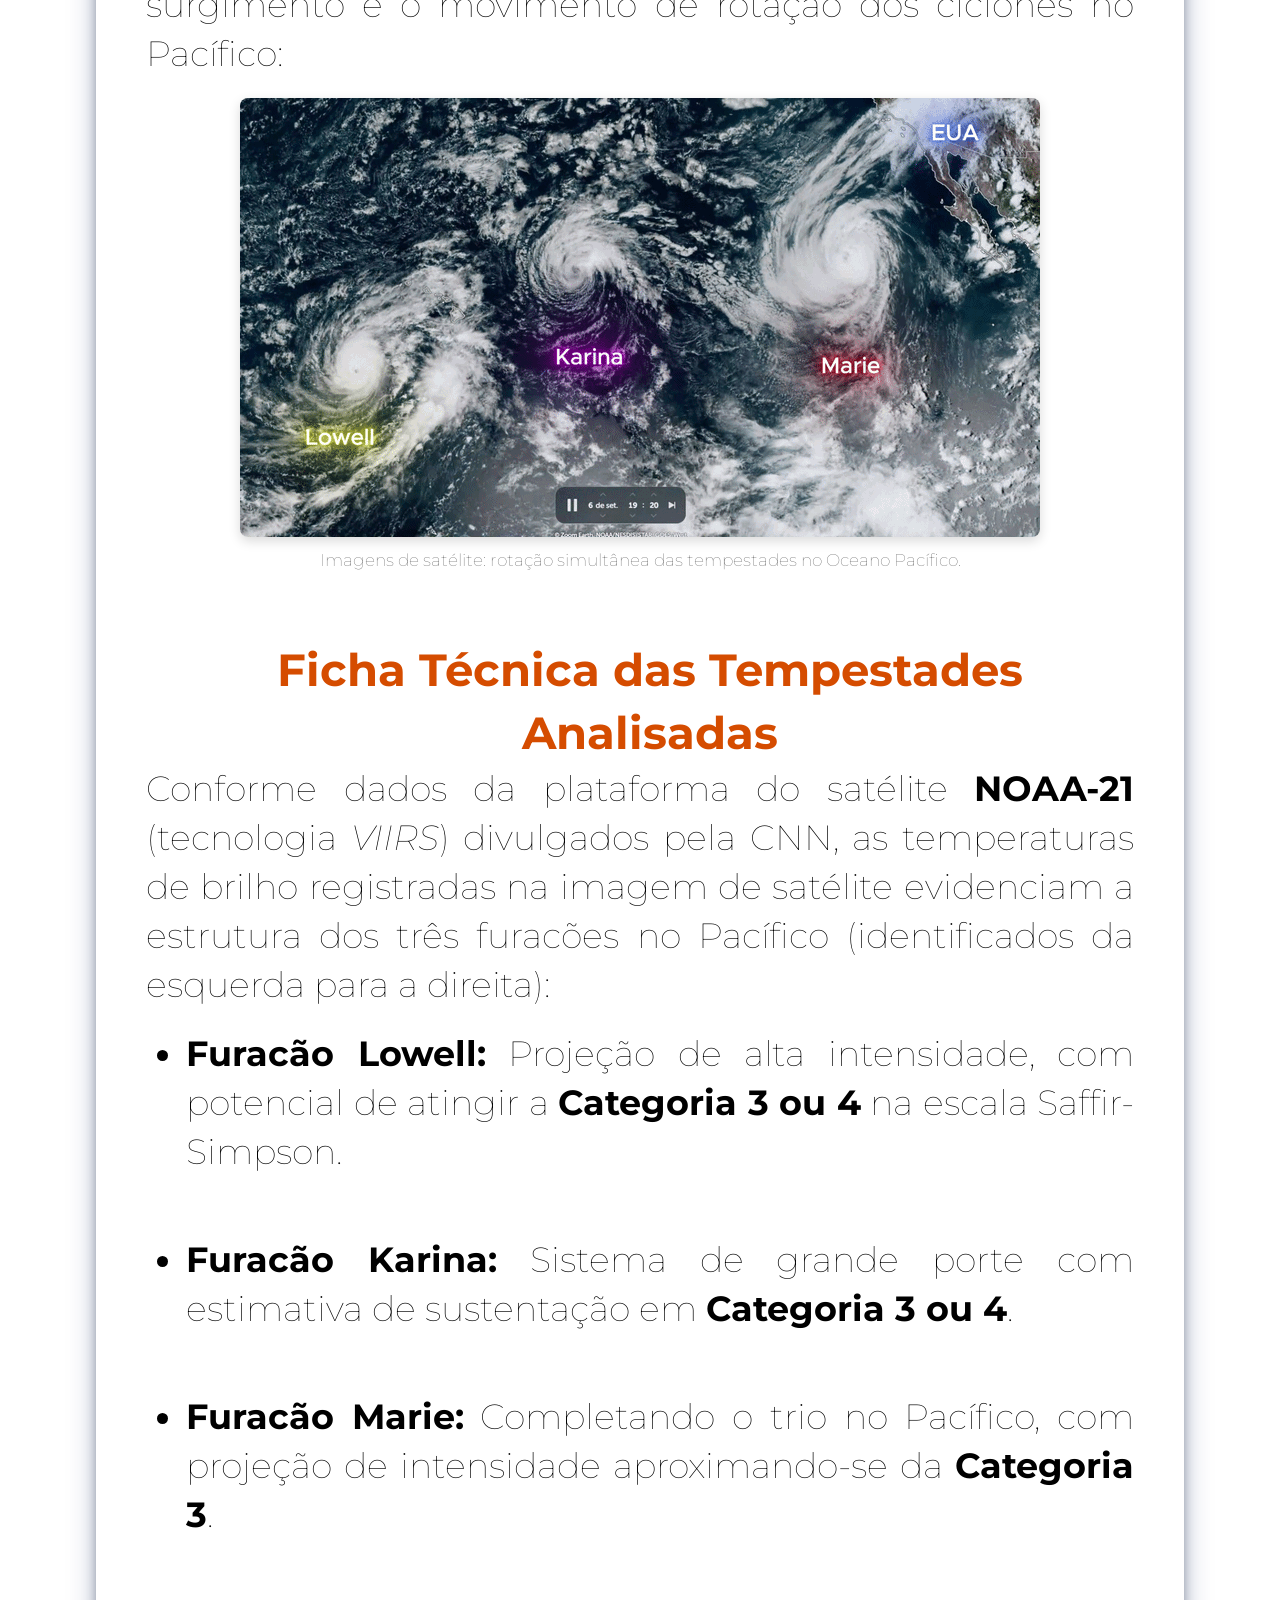
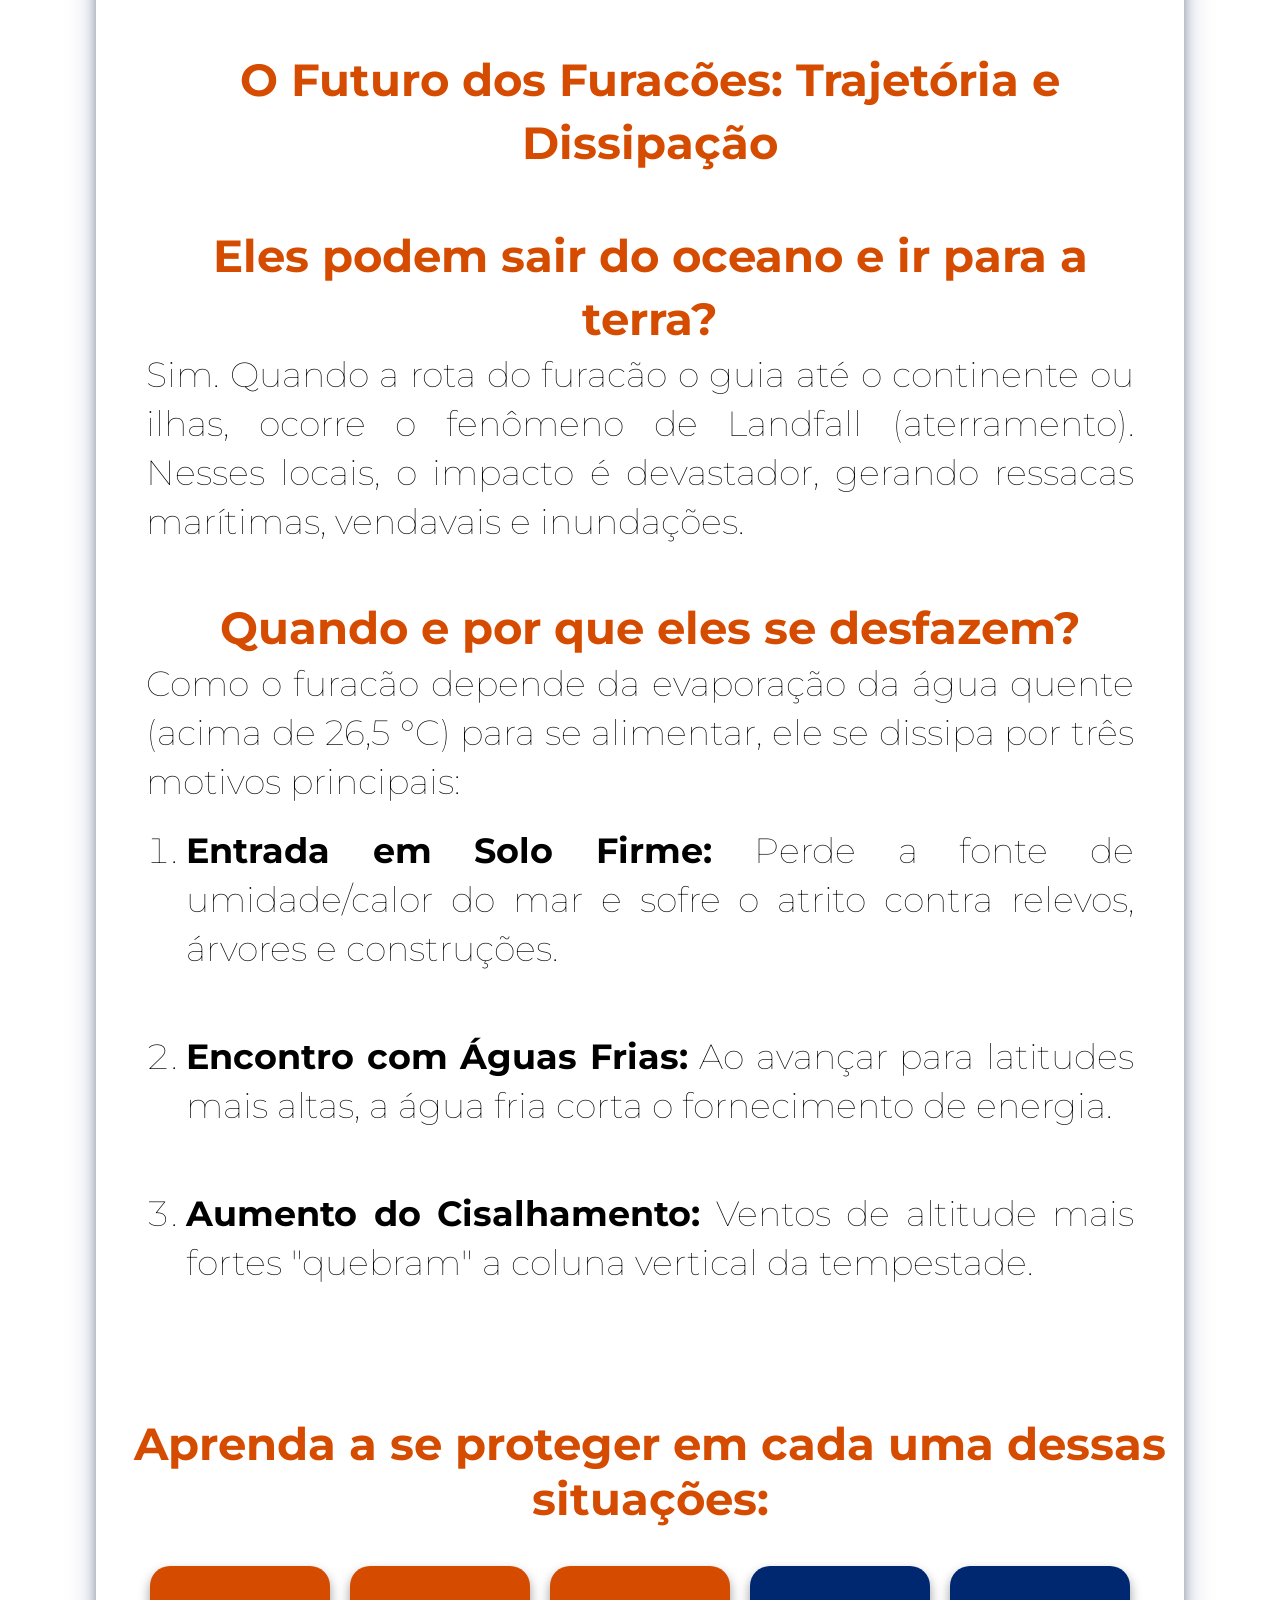
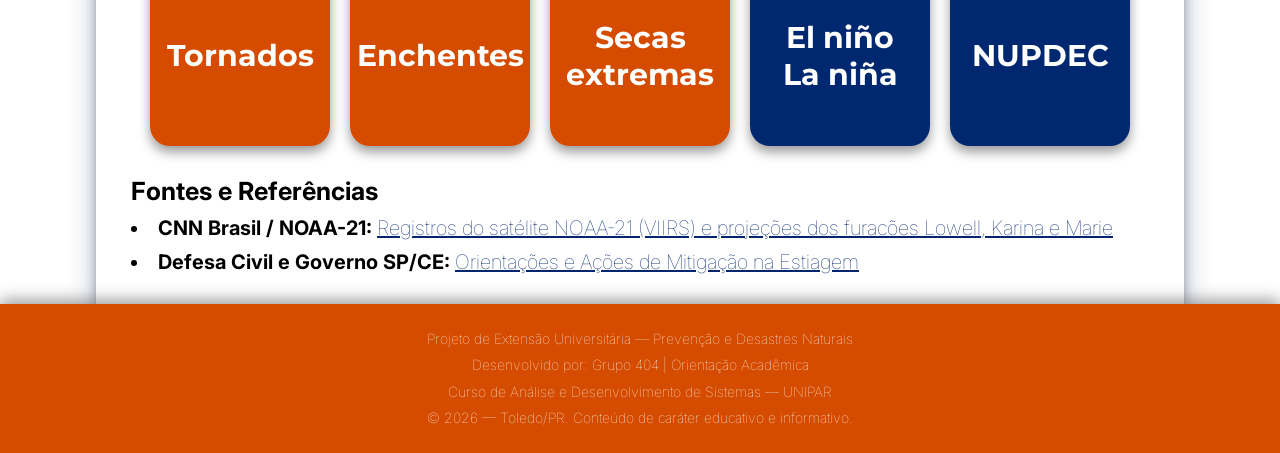
<file: furacoes-especial/index.html>
<!DOCTYPE html>
<html lang="pt-br">

<head>
    <!-- Google tag (gtag.js) -->
    <script async src="https://www.googletagmanager.com/gtag/js?id=G-3SZFY42G6X"></script>
    <script>
        window.dataLayer = window.dataLayer || [];
        function gtag() { dataLayer.push(arguments); }
        gtag('js', new Date());

        gtag('config', 'G-3SZFY42G6X');
    </script>

    <meta charset="UTF-8">
    <meta name="viewport" content="width=device-width, initial-scale=1.0">
    <title>Três F</title>
    <link rel="stylesheet" href="../estilo.css">
    <link rel="icon" type="image/x-icon" href="../imagens/planeta2.png">
</head>

<body>

    <header>
       <h1>
            <a href="../index.html" title="Voltar para página principal">
                <img src="../imagens/logo.png" alt="CicloNiño Logo" class="logo-topo">
            </a>
        </h1>
    </header>

    <main>
        <h1>Caso de Estudo: Três Ciclones Simultâneos no Pacífico</h1>

        <div class="bloco-texto">
        
            <p>
                Como vimos na página sobre a <a href="../elnino/index.html" class="link-destaque">formação do El Niño e
                    La Niña</a>, a intensificação de anomalias térmicas globais está diretamente ligada à emissão
                contínua de gases do efeito estufa (como o CO₂). Essa retenção de calor altera a temperatura dos oceanos
                e cria o cenário ideal para o surgimento de tempestades extremas em sequência.
            </p>

            <h1>Aquecimento do Oceano e a Mudança nos Ventos Alísios</h1>
            <p>
                Os ventos alísios sopram constantemente na região equatorial e ajudam a distribuir o calor nos
                oceanos. No entanto, com a elevação da temperatura da água devido às emissões de CO₂, a pressão
                atmosférica na superfície sofre alterações significativas.
            </p>
            <p>
                Esse aquecimento reduz o cisalhamento do vento (mudar brusco de velocidade/direção em altitude). Sem
                ventos fortes na alta atmosfera para "cortar" as tempestades em formação, o ar quente e úmido sobe com
                facilidade, permitindo que múltiplos furacões se organizem simultaneamente.
            </p>

            <h1>Cronologia e Animação de Formação</h1>
            <p>
                Abaixo, acompanhe a evolução em imagens de satélite gravadas via plataforma
                <a href="https://zoom.earth/storms/d01e-2026/" target="_blank" rel="noopener">Zoom Earth</a>,
                demonstrando o surgimento e o movimento de rotação dos ciclones no Pacífico:
            </p>


            <div class="bloco-gif">
                <img src="../imagens/giffuracões.gif" alt="Animação da formação dos furacões em imagens de satélite"
                    class="gif-satelite">
                <p class="subtitulo-secao">Imagens de satélite: rotação simultânea das tempestades no Oceano
                    Pacífico.</p>
            </div>

            <h1>Ficha Técnica das Tempestades Analisadas</h1>
            <p>
                Conforme dados da plataforma do satélite <strong>NOAA-21</strong> (tecnologia <em>VIIRS</em>) divulgados
                pela CNN, as temperaturas de brilho registradas na imagem de satélite evidenciam a estrutura dos três
                furacões no Pacífico (identificados da esquerda para a direita):
            </p>

            <ul>
                <li>
                    <strong>Furacão Lowell:</strong>
                    Projeção de alta intensidade, com potencial de atingir a <strong>Categoria 3 ou 4</strong> na escala
                    Saffir-Simpson.
                </li><br>
                <li>
                    <strong>Furacão Karina:</strong>
                    Sistema de grande porte com estimativa de sustentação em <strong>Categoria 3 ou 4</strong>.
                </li><br>
                <li>
                    <strong>Furacão Marie:</strong>
                    Completando o trio no Pacífico, com projeção de intensidade aproximando-se da <strong>Categoria
                        3</strong>.
                </li><br>
            </ul>

            <h1>O Futuro dos Furacões: Trajetória e Dissipação</h1>

            <h2>Eles podem sair do oceano e ir para a terra?</h2>
            <p>
                Sim. Quando a rota do furacão o guia até o continente ou ilhas, ocorre o fenômeno de Landfall
                (aterramento). Nesses locais, o impacto é devastador, gerando ressacas marítimas, vendavais e
                inundações.
            </p>

            <h2>Quando e por que eles se desfazem?</h2>
            <p>Como o furacão depende da evaporação da água quente (acima de 26,5 °C) para se alimentar, ele se dissipa
                por três motivos principais:</p>
            <ol>
                <li><strong>Entrada em Solo Firme:</strong> Perde a fonte de umidade/calor do mar e sofre o atrito
                    contra relevos, árvores e construções.</li><br>
                <li><strong>Encontro com Águas Frias:</strong> Ao avançar para latitudes mais altas, a água fria corta o
                    fornecimento de energia.</li><br>
                <li><strong>Aumento do Cisalhamento:</strong> Ventos de altitude mais fortes "quebram" a coluna vertical
                    da tempestade.</li><br>
            </ol>
        </div>

        <h2>Aprenda a se proteger em cada uma dessas situações:</h2><br>

        <div class="botoes-em-geral">
            <a href="../tornado/index.html" class="botao cinza">Tornados</a>
            <a href="../enchentes/index.html" class="botao cinza">Enchentes</a>
            <a href="../secas/index.html" class="botao cinza">Secas<br>extremas</a>
            <a href="../elnino/index.html" class="botao azul">El niño<br>La niña</a>
            <a href="../nupdec/index.html" class="botao azul">NUPDEC</a>
        </div>


        <section class="secao-fontes">
            <strong>
                <h3>Fontes e Referências</h3>
            </strong>
            <li>
                <strong>CNN Brasil / NOAA-21:</strong>
                <a href="https://www.cnnbrasil.com.br/ciencia/super-el-nino-provoca-tres-furacoes-ao-mesmo-tempo-no-oceano-pacifico/#goog_rewarded"
                    target="_blank" rel="noopener">
                    Registros do satélite NOAA-21 (VIIRS) e projeções dos furacões Lowell, Karina e Marie
                </a>
            </li>
            <li>
                <strong>Defesa Civil e Governo SP/CE:</strong>
                <a href="https://www.defesacivil.sp.gov.br" target="_blank">
                    Orientações e Ações de Mitigação na Estiagem
                </a>
            </li>
            </ul>
        </section>
    </main>

    <footer>
        <div class="rodape-conteudo">
            <p>Projeto de Extensão Universitária — Prevenção e Desastres Naturais</p>
            <p>Desenvolvido por: Grupo 404 | Orientação Acadêmica</p>
            <p>Curso de Análise e Desenvolvimento de Sistemas — UNIPAR</p>
            <p>&copy; 2026 — Toledo/PR. Conteúdo de caráter educativo e informativo.</p>
        </div>
    </footer>

</body>

</html>
</file>
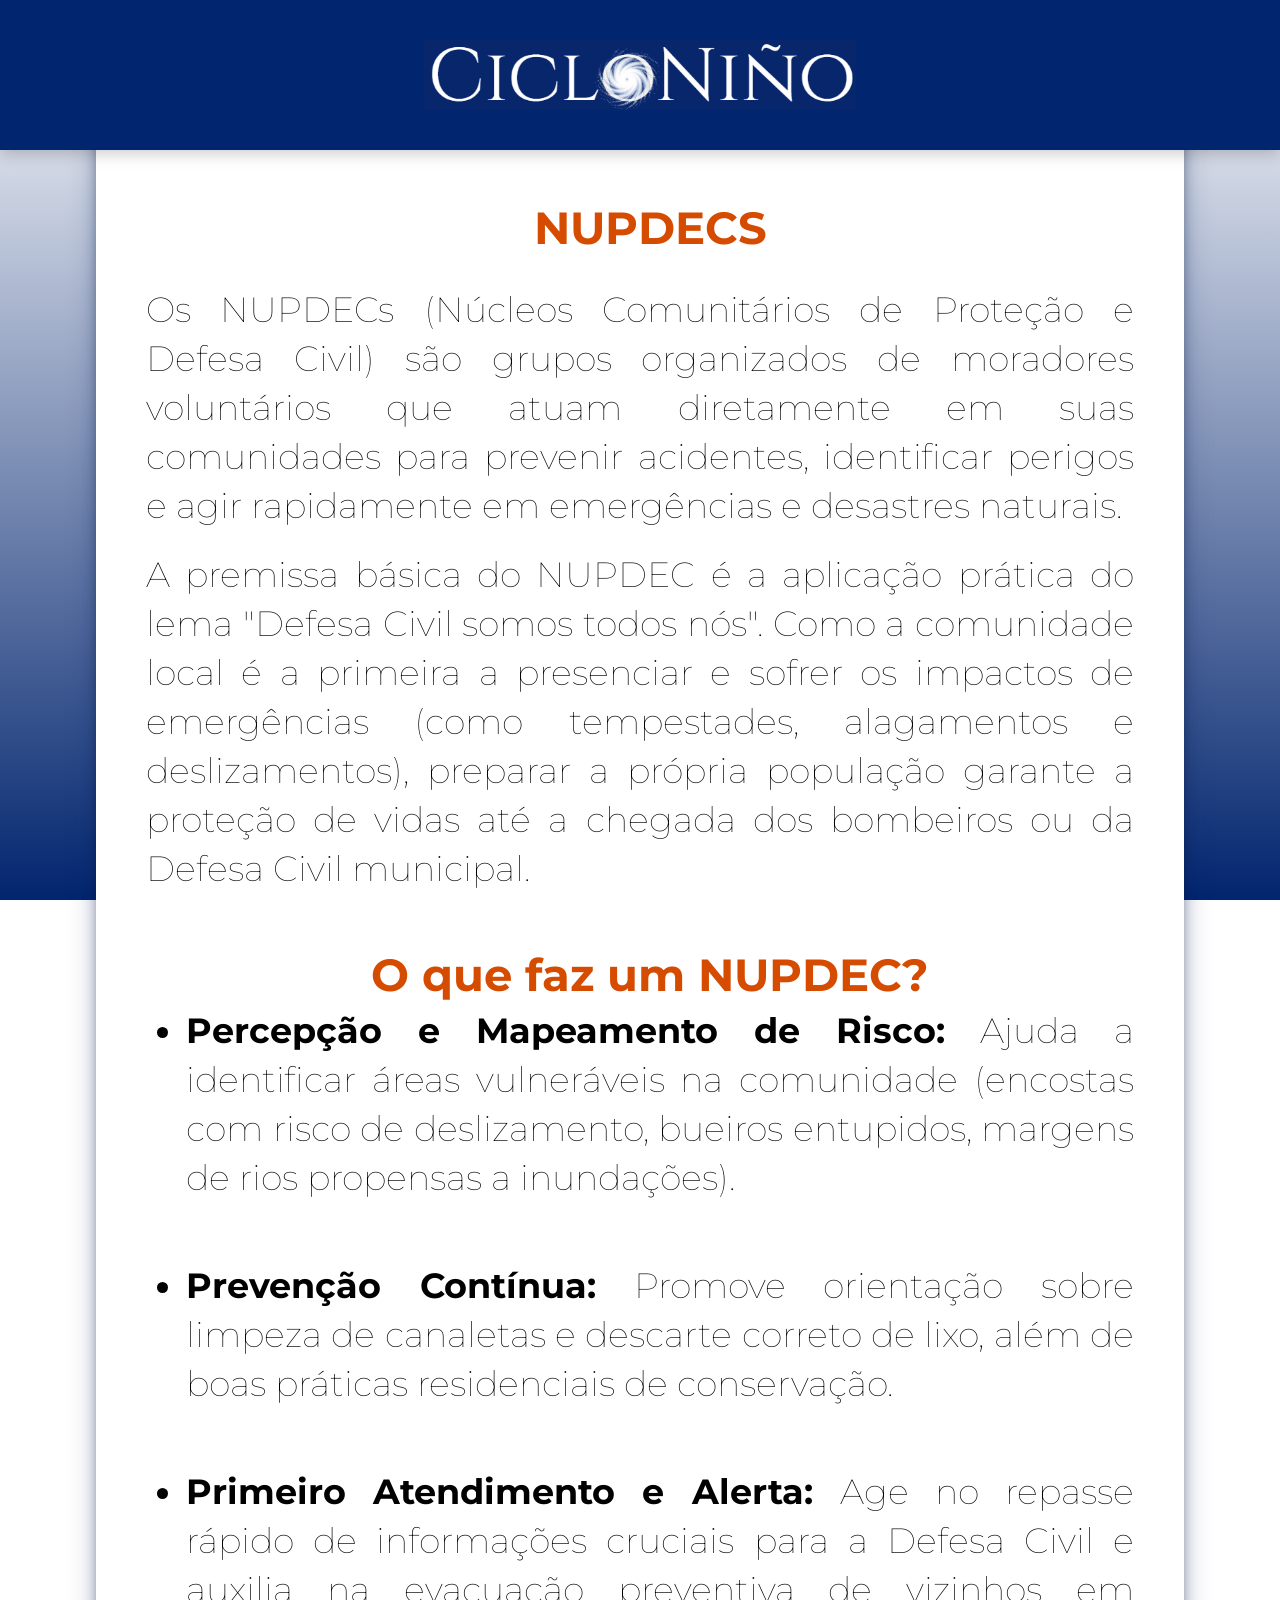
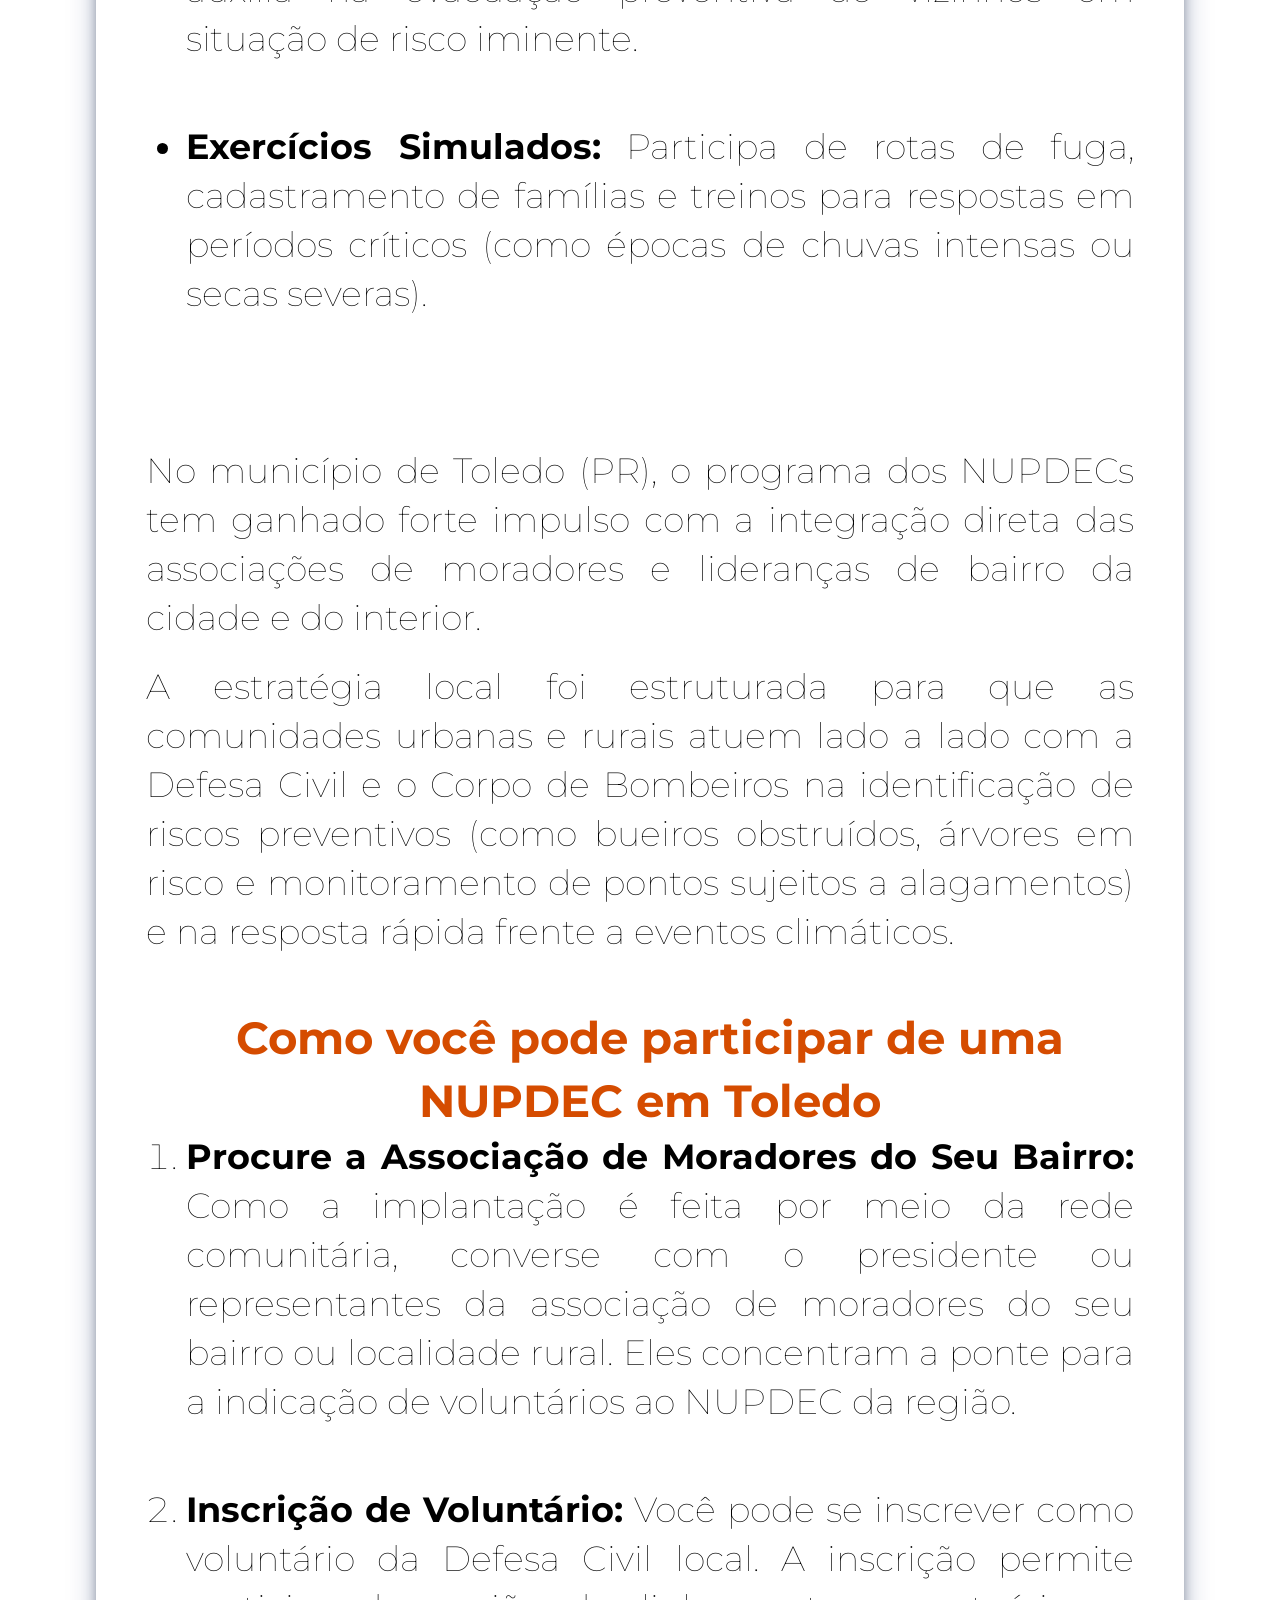
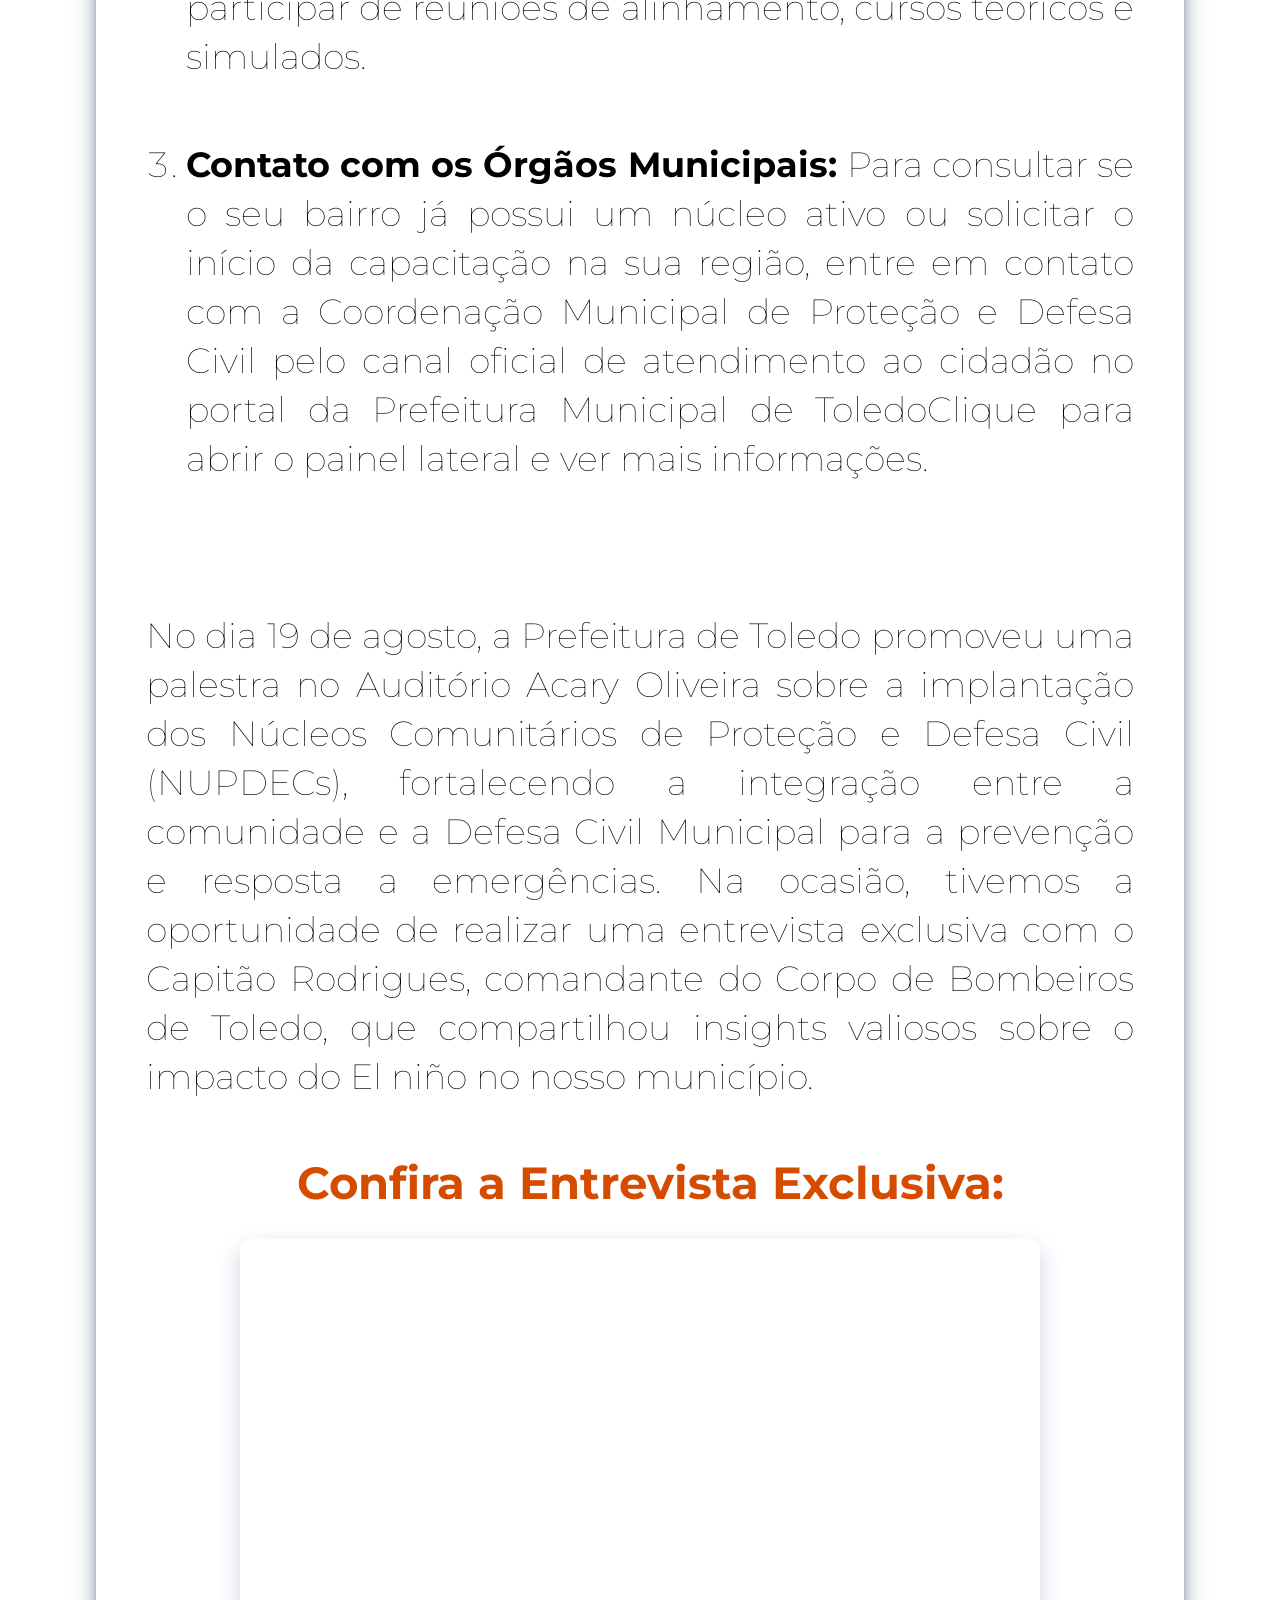
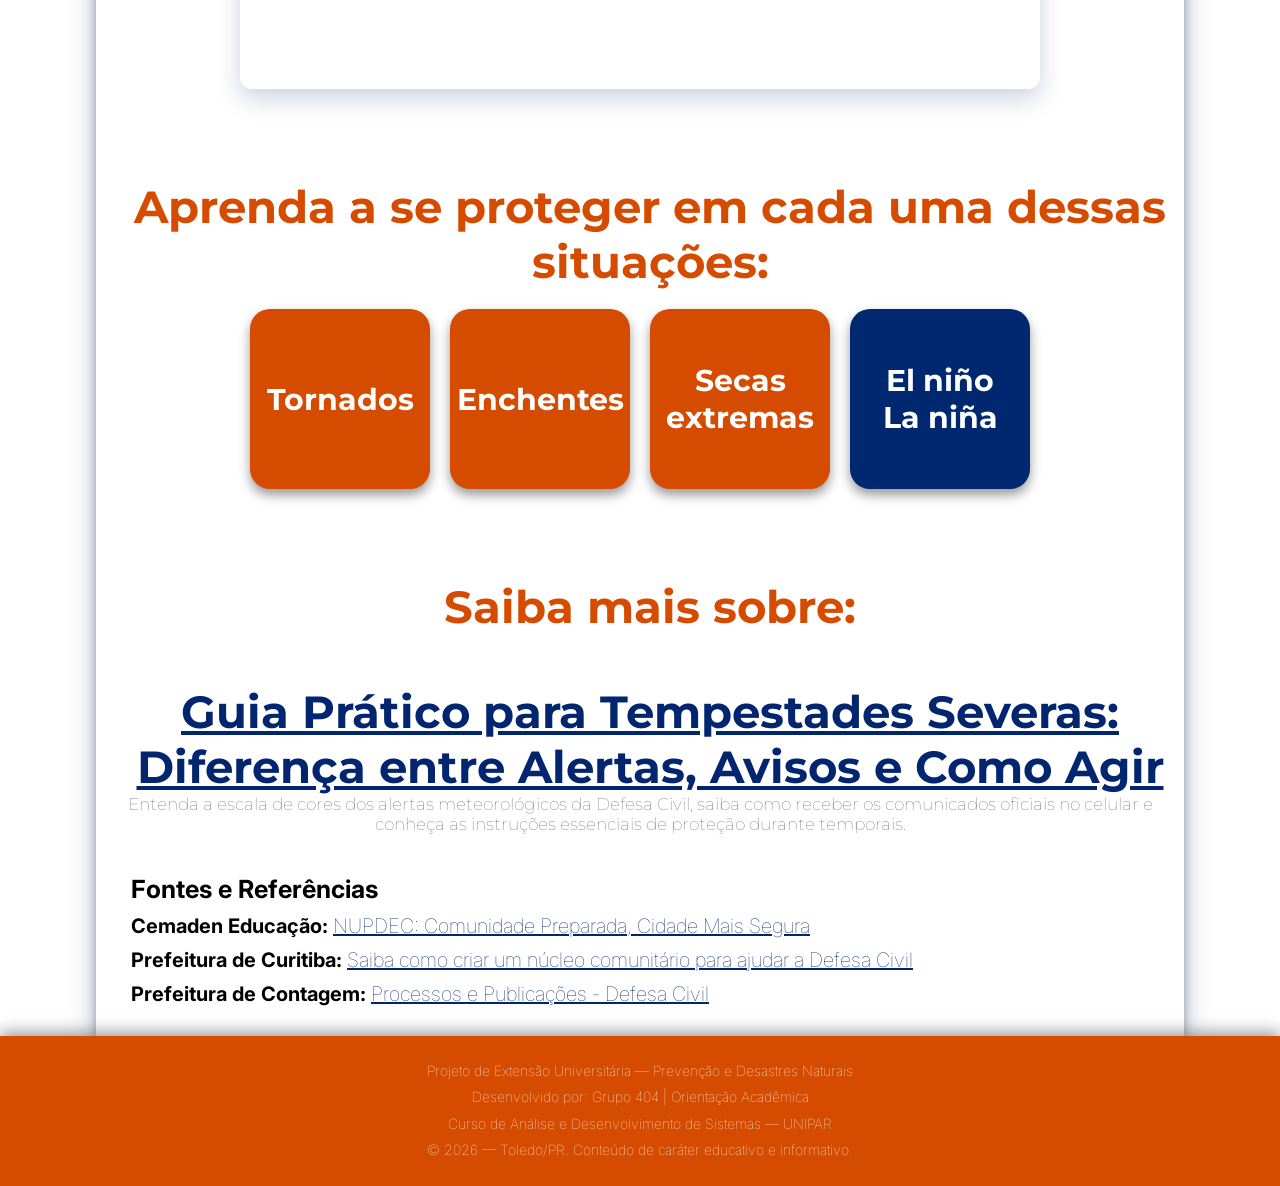
<file: nupdec/index.html>
<html>
<html lang="pt-br">

<head>
    <!-- Google tag (gtag.js) -->
    <script async src="https://www.googletagmanager.com/gtag/js?id=G-3SZFY42G6X"></script>
    <script>
        window.dataLayer = window.dataLayer || [];
        function gtag() { dataLayer.push(arguments); }
        gtag('js', new Date());

        gtag('config', 'G-3SZFY42G6X');
    </script>

    <meta charset="UTF-8">
    <meta name="viewport" content="width=device-width, initial-scale=1.0">
    <title>NUPDEC</title>
    <link rel="stylesheet" href="../estilo.css">
    <link rel="icon" type="image/x-icon" href="../imagens/planeta2.png">
</head>

<body>

    <header>
        <h1>
            <a href="../index.html" title="Voltar para página principal">
                <img src="../imagens/logo.png" alt="CicloNiño Logo" class="logo-topo">
            </a>
        </h1>
    </header>

    <main>
        <h1>NUPDECS</h1>

        <div class="bloco-texto">

            <p> Os NUPDECs (Núcleos Comunitários de Proteção e Defesa Civil)
                são grupos organizados de moradores voluntários que atuam
                diretamente em suas comunidades para prevenir acidentes,
                identificar perigos e agir rapidamente em emergências e desastres
                naturais.</p>


            <p>A premissa básica do NUPDEC é a aplicação prática do lema
                "Defesa Civil somos todos nós". Como a comunidade local é
                a primeira a presenciar e sofrer os impactos de emergências
                (como tempestades, alagamentos e deslizamentos), preparar
                a própria população garante a proteção de vidas até a
                chegada dos bombeiros ou da Defesa Civil municipal.</p>


            <h1>O que faz um NUPDEC?</h1>


            <ul>

                <li><strong>Percepção e Mapeamento de Risco:</strong> Ajuda a identificar áreas
                    vulneráveis na comunidade (encostas com risco de deslizamento,
                    bueiros entupidos, margens de rios propensas a inundações).</li><br>


                <li><strong>Prevenção Contínua:</strong> Promove orientação sobre limpeza de
                    canaletas e descarte correto de lixo, além de boas práticas
                    residenciais de conservação.</li><br>

                <li><strong>Primeiro Atendimento e Alerta: </strong>Age no repasse rápido de
                    informações cruciais para a Defesa Civil e auxilia na
                    evacuação preventiva de vizinhos em situação de risco iminente.</li><br>

                <li><strong>Exercícios Simulados:</strong> Participa de rotas de fuga,
                    cadastramento de famílias e treinos para respostas em períodos
                    críticos (como épocas de chuvas intensas ou secas severas).</li><br><br>
            </ul>

            <p> No município de Toledo (PR), o programa dos NUPDECs tem
                ganhado forte impulso com a integração direta das associações
                de moradores e lideranças de bairro da cidade e do interior.</p>

            <p>A estratégia local foi estruturada para que as comunidades
                urbanas e rurais atuem lado a lado com a Defesa Civil e o
                Corpo de Bombeiros na identificação de riscos preventivos
                (como bueiros obstruídos, árvores em risco e monitoramento
                de pontos sujeitos a alagamentos) e na resposta rápida
                frente a eventos climáticos.</p>

            <h1>Como você pode participar de uma NUPDEC em Toledo</h1>

            <ol>
                <li><strong>Procure a Associação de Moradores do Seu Bairro:</strong>
                    Como a implantação é feita por meio da rede comunitária, converse com o presidente
                    ou representantes da associação de moradores do seu bairro ou localidade rural.
                    Eles concentram a ponte para a indicação de voluntários ao NUPDEC da região.</li><br>

                <li><strong> Inscrição de Voluntário:</strong> Você pode se inscrever como voluntário da
                    Defesa Civil local. A inscrição permite participar de reuniões de alinhamento,
                    cursos teóricos e simulados.</li><br>

                <li><strong>Contato com os Órgãos Municipais: </strong>Para consultar se o seu bairro já possui um núcleo ativo ou
                    solicitar o início
                    da capacitação na sua região, entre em contato com a Coordenação Municipal de Proteção
                    e Defesa Civil pelo canal oficial de atendimento ao cidadão no portal da Prefeitura
                    Municipal de ToledoClique para abrir o painel lateral e ver mais informações.</li><br><br>

            </ol>
            <p>No dia 19 de agosto, a Prefeitura de Toledo promoveu uma palestra no Auditório Acary
                Oliveira sobre a implantação dos Núcleos Comunitários de Proteção e Defesa Civil (NUPDECs),
                fortalecendo a integração entre a comunidade e a Defesa Civil Municipal para a prevenção e resposta a
                emergências.
                Na ocasião, tivemos a oportunidade de realizar uma entrevista exclusiva com o Capitão Rodrigues,
                comandante do Corpo de Bombeiros de Toledo, que compartilhou insights valiosos sobre o impacto do El
                niño no nosso município.
            </p>

            <section class="secao-video">
                <h1>Confira a Entrevista Exclusiva:</h1>

                <div class="video-container">
                    <iframe src="https://www.youtube.com/embed/yooPSDEjcYg?si=wCsBh7Nutz-YeJ9N"
                        title="Entrevista Corpo de Bombeiros - El Niño e La Niña" frameborder="0"
                        allow="accelerometer; autoplay; clipboard-write; encrypted-media; gyroscope; picture-in-picture; web-share"
                        allowfullscreen>
                    </iframe>
                </div>
            </section>

        </div>
        <h2>Aprenda a se proteger em cada uma dessas situações:</h2><br>

        <div class="botoes-paginas-internas">
            <a href="../tornado/index.html" class="botao cinza">Tornados</a>
            <a href="../enchentes/index.html" class="botao cinza">Enchentes</a>
            <a href="../secas/index.html" class="botao cinza">Secas<br>extremas</a>
            <a href="../elnino/index.html" class="botao azul">El niño<br>La niña</a>
        </div>

        <section class="card-destaque-especial">
            <h2>Saiba mais sobre:</h2>
            <h2>
                <a href="../avisos-alertas/index.html" class="link-destaque-especial">
                    Guia Prático para Tempestades Severas: Diferença entre Alertas, Avisos e Como Agir
                </a>
            </h2>
            <p class="subtitulo-secao">
                Entenda a escala de cores dos alertas meteorológicos da Defesa Civil, saiba como receber os comunicados
                oficiais no celular e conheça as instruções essenciais de proteção durante temporais.
            </p>
        </section>

        <section class="secao-fontes">
            <strong>
                <h3>Fontes e Referências</h3>
            </strong>
            <ul>
                <li>
                    <strong>Cemaden Educação:</strong>
                    <a href="https://educacao.cemaden.gov.br/inscricoes/nupdec-comunidade-preparada-cidade-mais-segura/"
                        target="_blank">
                        NUPDEC: Comunidade Preparada, Cidade Mais Segura
                    </a>
                </li>
                <li>
                    <strong>Prefeitura de Curitiba:</strong>
                    <a href="https://www.curitiba.pr.gov.br/noticias/saiba-como-criar-um-nucleo-comunitario-para-ajudar-a-defesa-civil-de-curitiba-em-emergencias/70827"
                        target="_blank">
                        Saiba como criar um núcleo comunitário para ajudar a Defesa Civil
                    </a>
                </li>
                <li>
                    <strong>Prefeitura de Contagem:</strong>
                    <a href="https://decidim.contagem.mg.gov.br/processes/dc/f/960/posts/620" target="_blank">
                        Processos e Publicações - Defesa Civil
                    </a>
                </li>
            </ul>
        </section>
    </main>
     <footer>
        <div class="rodape-conteudo">
            <p>Projeto de Extensão Universitária — Prevenção e Desastres Naturais</p>
            <p>Desenvolvido por: Grupo 404 | Orientação Acadêmica</p>
            <p>Curso de Análise e Desenvolvimento de Sistemas — UNIPAR</p>
            <p>&copy; 2026 — Toledo/PR. Conteúdo de caráter educativo e informativo.</p>
        </div>
    </footer>
</body>

</html>
</file>
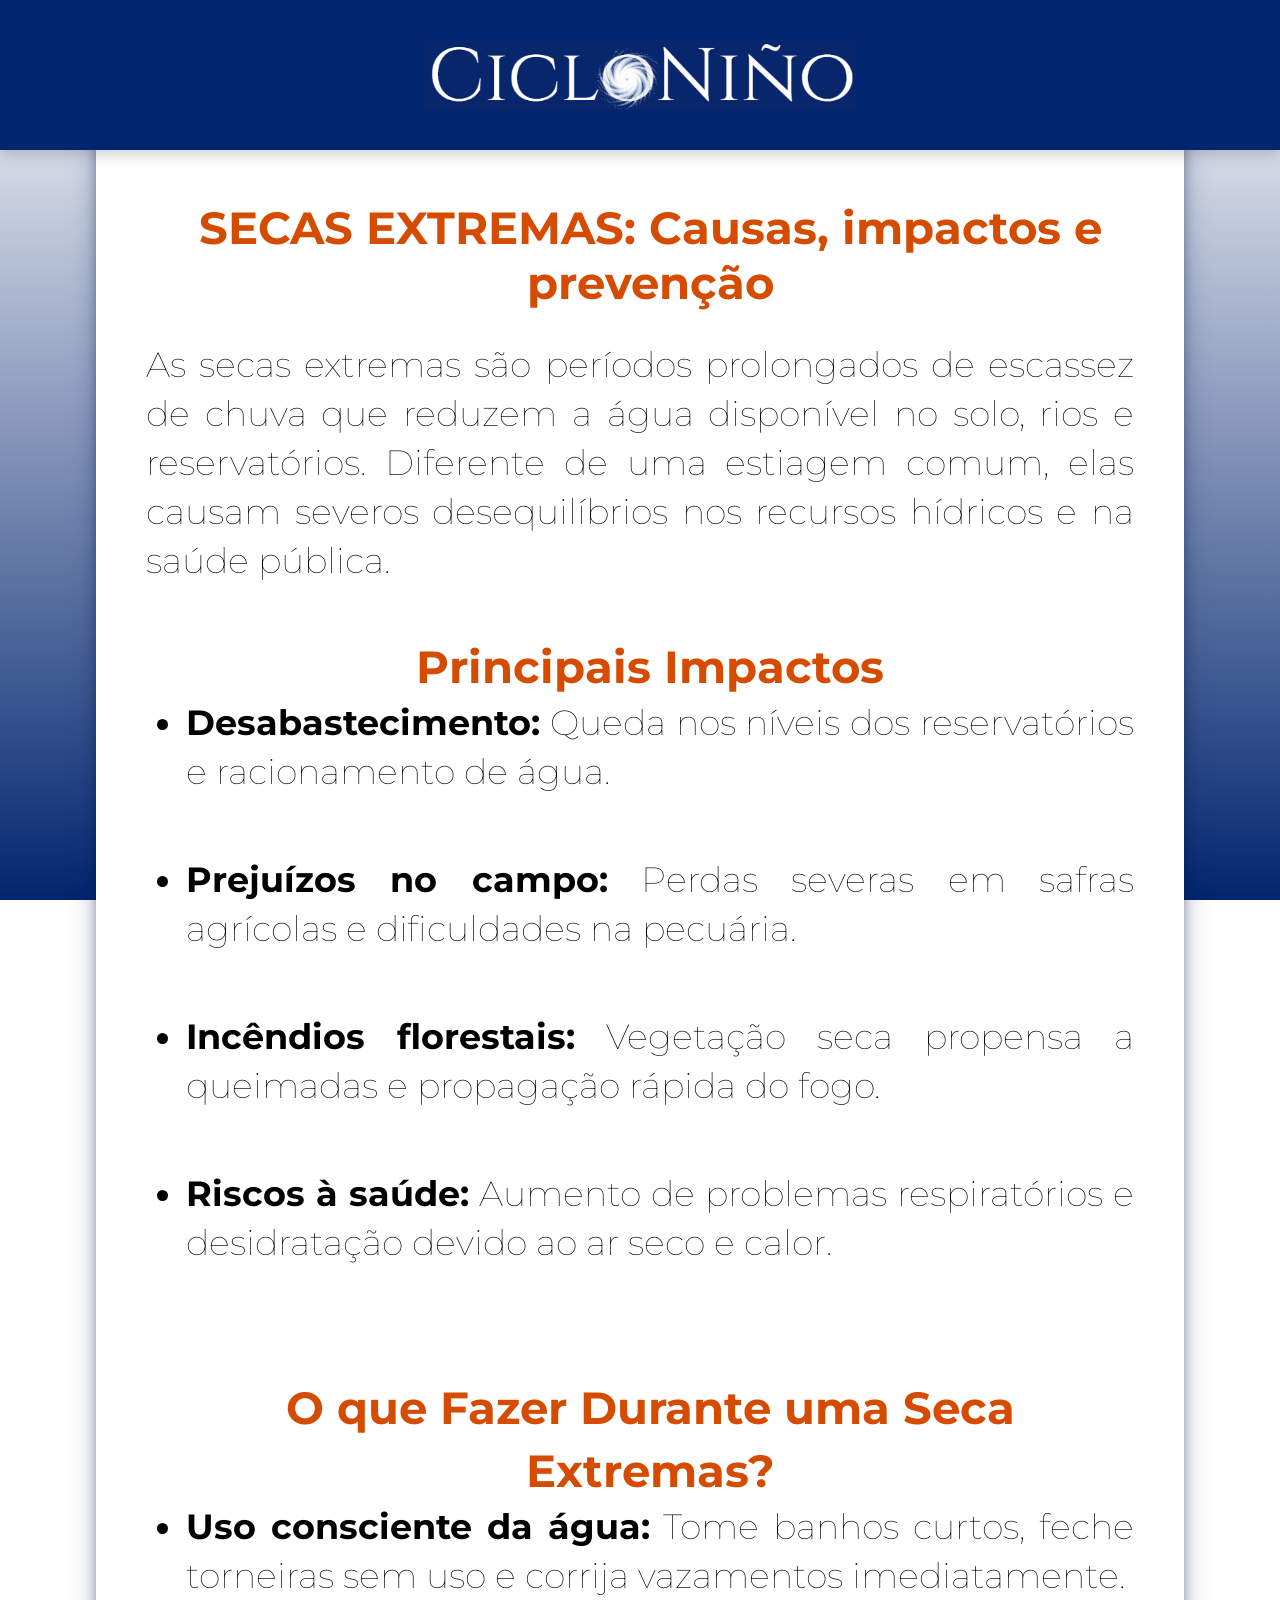
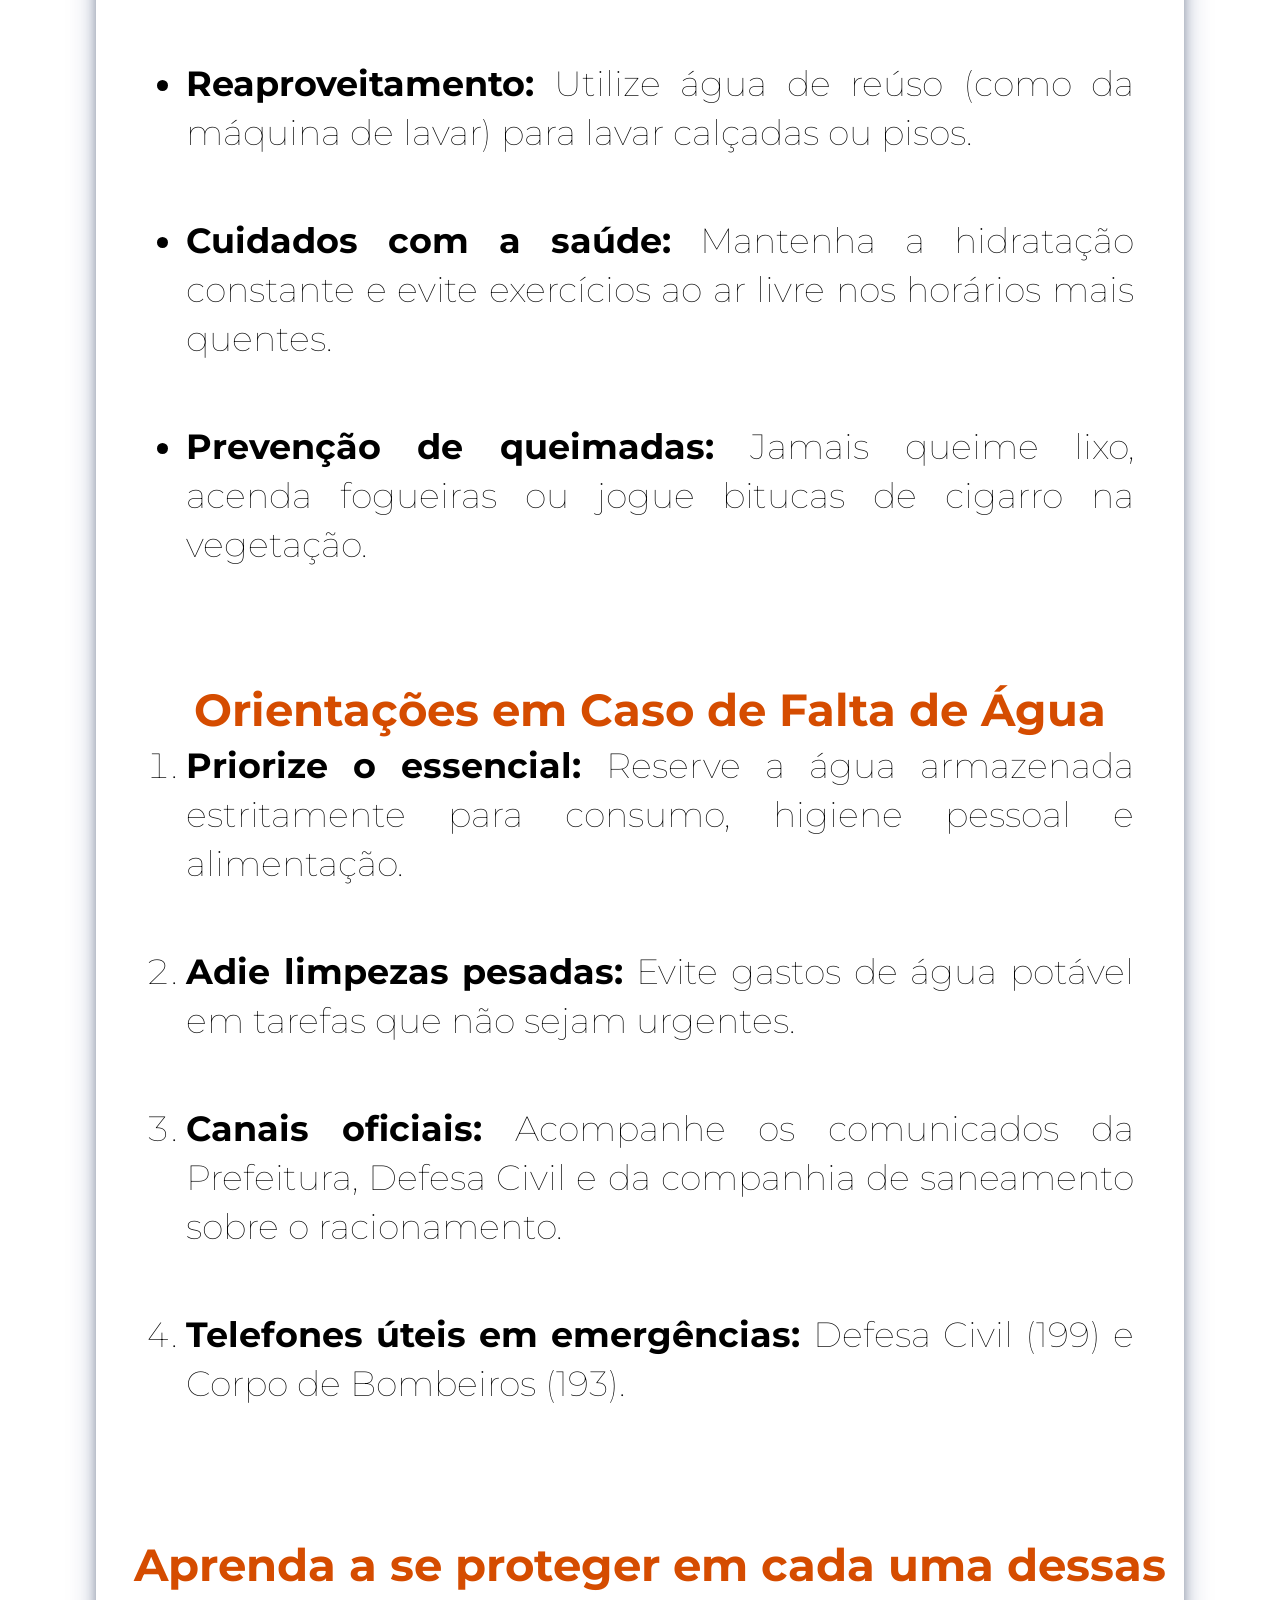
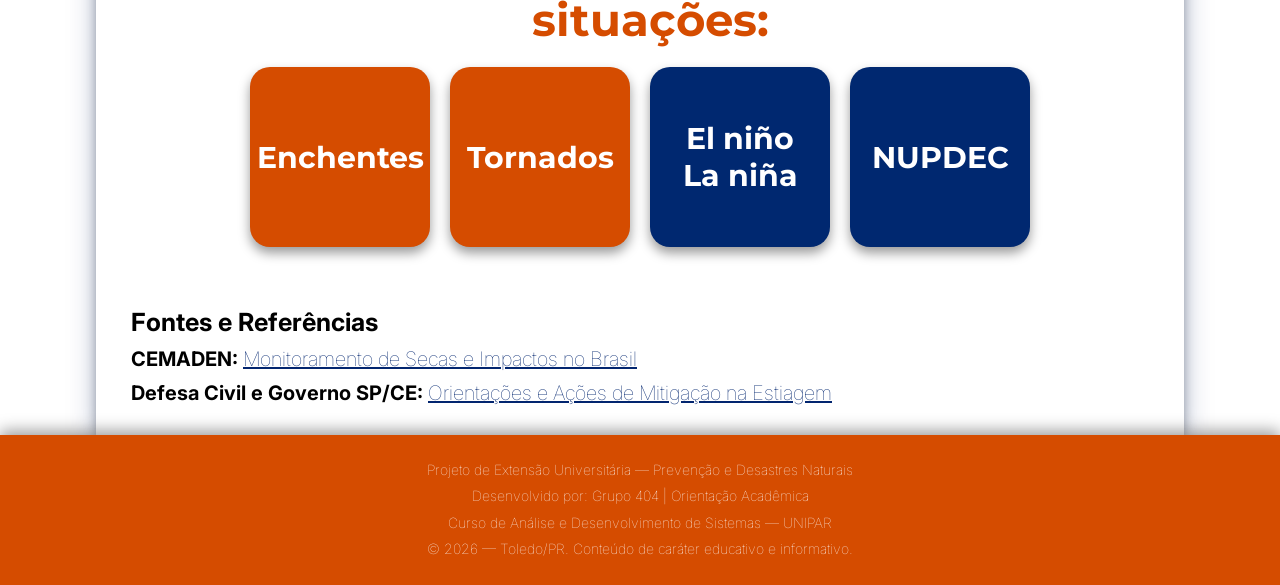
<file: secas/index.html>
<!DOCTYPE html>
<html lang="pt-br">

<head>
    <!-- Google tag (gtag.js) -->
    <script async src="https://www.googletagmanager.com/gtag/js?id=G-3SZFY42G6X"></script>
    <script>
        window.dataLayer = window.dataLayer || [];
        function gtag() { dataLayer.push(arguments); }
        gtag('js', new Date());

        gtag('config', 'G-3SZFY42G6X');
    </script>

    <meta charset="UTF-8">
    <meta name="viewport" content="width=device-width, initial-scale=1.0">
    <title>Secas Extremas</title>
    <link rel="stylesheet" href="../estilo.css">
    <link rel="icon" type="image/x-icon" href="../imagens/planeta2.png">
</head>

<body>

    <header>
        <h1>
            <a href="../index.html" title="Voltar para página principal">
                <img src="../imagens/logo.png" alt="CicloNiño Logo" class="logo-topo">
            </a>
        </h1>
    </header>

    <main>
        <h1>SECAS EXTREMAS: Causas, impactos e prevenção</h1>

        <div class="bloco-texto">
            <p>As secas extremas são períodos prolongados de escassez de chuva que reduzem a água disponível no solo,
                rios e reservatórios. Diferente de uma estiagem comum, elas causam severos desequilíbrios nos recursos
                hídricos e na saúde pública.</p>

            <h1>Principais Impactos</h1>

            <ul>
                <li><strong>Desabastecimento:</strong> Queda nos níveis dos reservatórios e racionamento de água.</li>
                <br>
                <li><strong>Prejuízos no campo:</strong> Perdas severas em safras agrícolas e dificuldades na pecuária.
                </li><br>
                <li><strong>Incêndios florestais:</strong> Vegetação seca propensa a queimadas e propagação rápida do
                    fogo.</li><br>
                <li><strong>Riscos à saúde:</strong> Aumento de problemas respiratórios e desidratação devido ao ar seco
                    e calor.</li>
                <br>
            </ul>

            <h1>O que Fazer Durante uma Seca Extremas?</h1>

            <ul>
                <li><strong>Uso consciente da água:</strong> Tome banhos curtos, feche torneiras sem uso e corrija
                    vazamentos
                    imediatamente.</li><br>
                <li><strong>Reaproveitamento:</strong> Utilize água de reúso (como da máquina de lavar) para lavar
                    calçadas ou pisos.
                </li><br>
                <li><strong>Cuidados com a saúde: </strong>Mantenha a hidratação constante e evite exercícios ao ar
                    livre nos horários
                    mais quentes.</li><br>
                <li><strong>Prevenção de queimadas: </strong>Jamais queime lixo, acenda fogueiras ou jogue bitucas de
                    cigarro na
                    vegetação.</li><br>
            </ul>

            <h1>Orientações em Caso de Falta de Água</h1>

            <ol>
                <li><strong>Priorize o essencial:</strong> Reserve a água armazenada estritamente para consumo, higiene
                    pessoal e
                    alimentação.</li><br>
                <li><strong>Adie limpezas pesadas:</strong> Evite gastos de água potável em tarefas que não sejam
                    urgentes.</li><br>
                <li><strong>Canais oficiais:</strong> Acompanhe os comunicados da Prefeitura, Defesa Civil e da
                    companhia de saneamento
                    sobre o racionamento.</li><br>
                <li><strong>Telefones úteis em emergências:</strong> Defesa Civil (199) e Corpo de Bombeiros (193).</li>
                <br>
            </ol>
        </div>
        <h2>Aprenda a se proteger em cada uma dessas situações:</h2><br>

        <div class="botoes-paginas-internas">
            <a href="../enchentes/index.html" class="botao cinza">Enchentes</a>
            <a href="../tornado/index.html" class="botao cinza">Tornados</a>
            <a href="../elnino/index.html" class="botao azul">El niño<br>La niña</a>
            <a href="../nupdec/index.html" class="botao azul">NUPDEC</a>
        </div>

        <section class="secao-fontes">
            <strong>
                <h3>Fontes e Referências</h3>
            </strong>
            <ul>
                <li>
                    <strong>CEMADEN:</strong>
                    <a href="https://www.gov.br/cemaden/pt-br" target="_blank">
                        Monitoramento de Secas e Impactos no Brasil
                    </a>
                </li>
                <li>
                    <strong>Defesa Civil e Governo SP/CE:</strong>
                    <a href="https://www.defesacivil.sp.gov.br" target="_blank">
                        Orientações e Ações de Mitigação na Estiagem
                    </a>
                </li>
            </ul>
        </section>
    </main>

    <footer>
        <div class="rodape-conteudo">
            <p>Projeto de Extensão Universitária — Prevenção e Desastres Naturais</p>
            <p>Desenvolvido por: Grupo 404 | Orientação Acadêmica</p>
            <p>Curso de Análise e Desenvolvimento de Sistemas — UNIPAR</p>
            <p>&copy; 2026 — Toledo/PR. Conteúdo de caráter educativo e informativo.</p>
        </div>
    </footer>

</body>

</html>
</file>
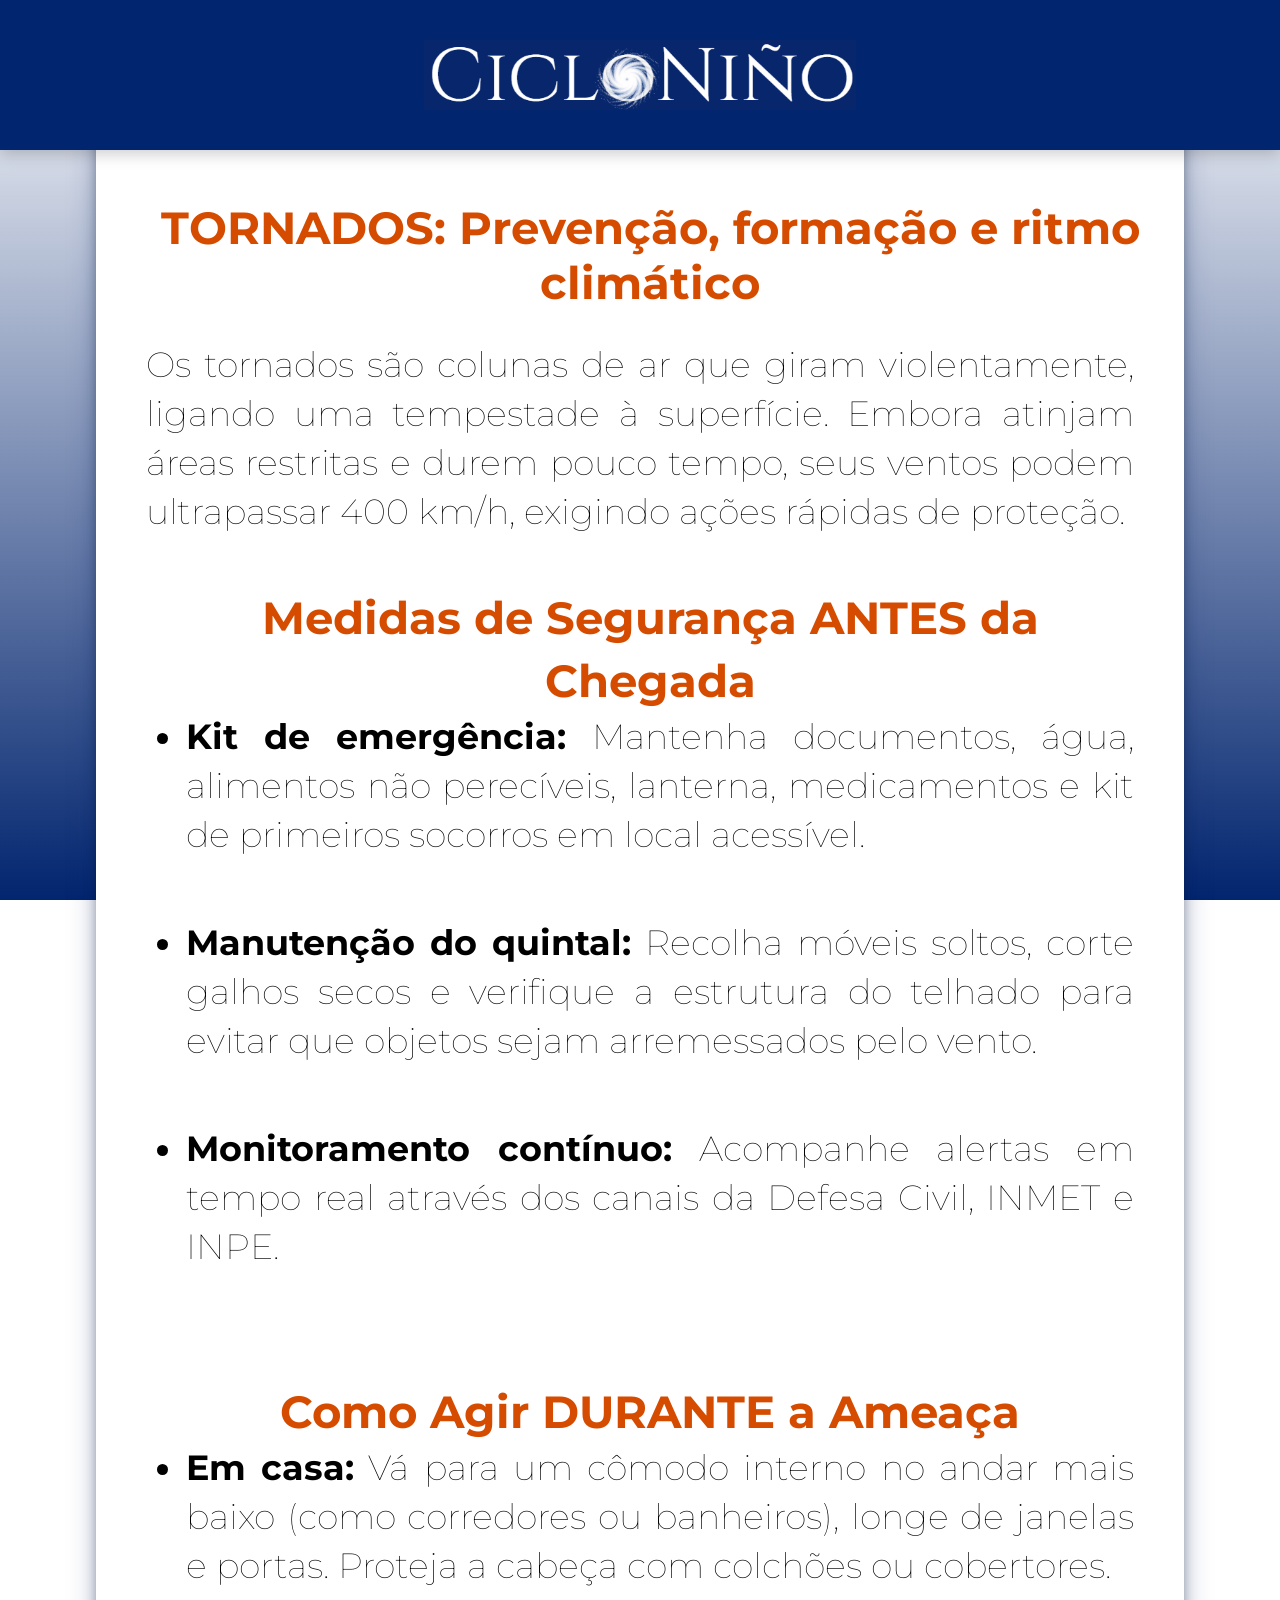
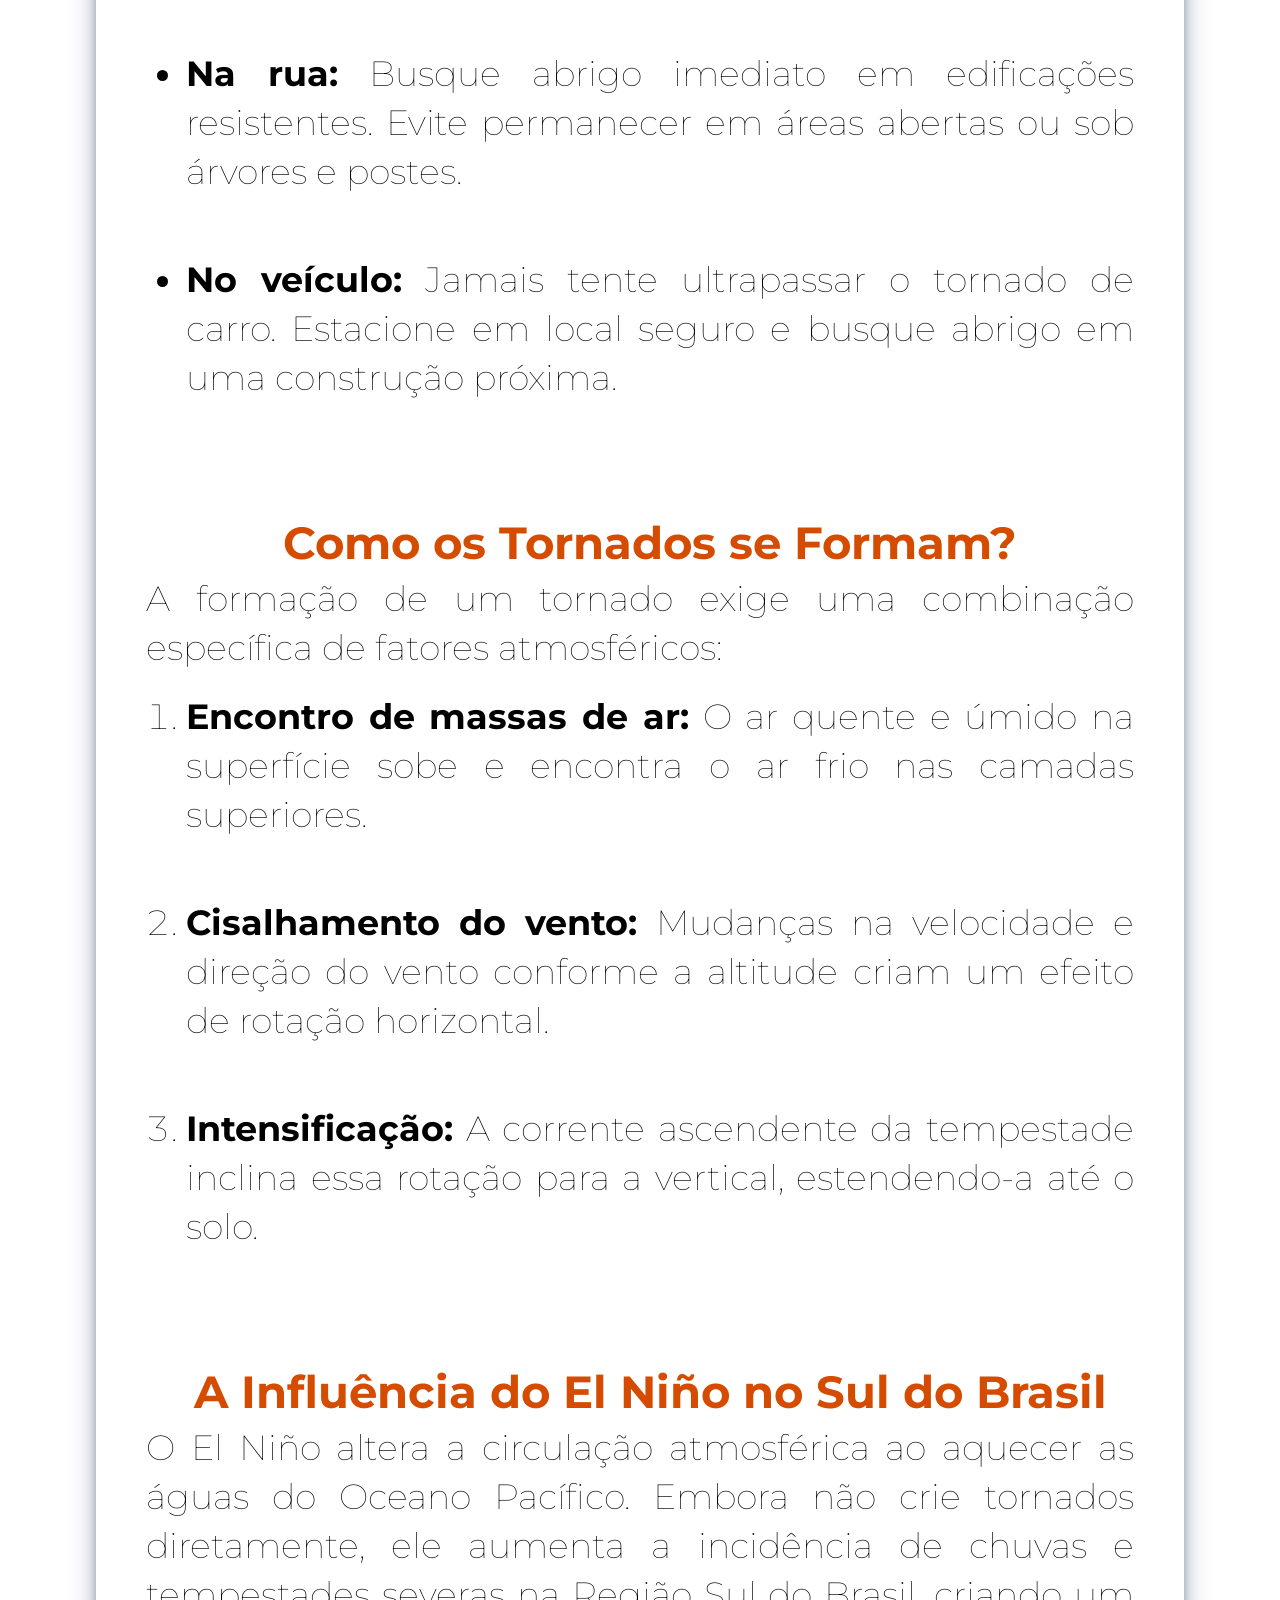
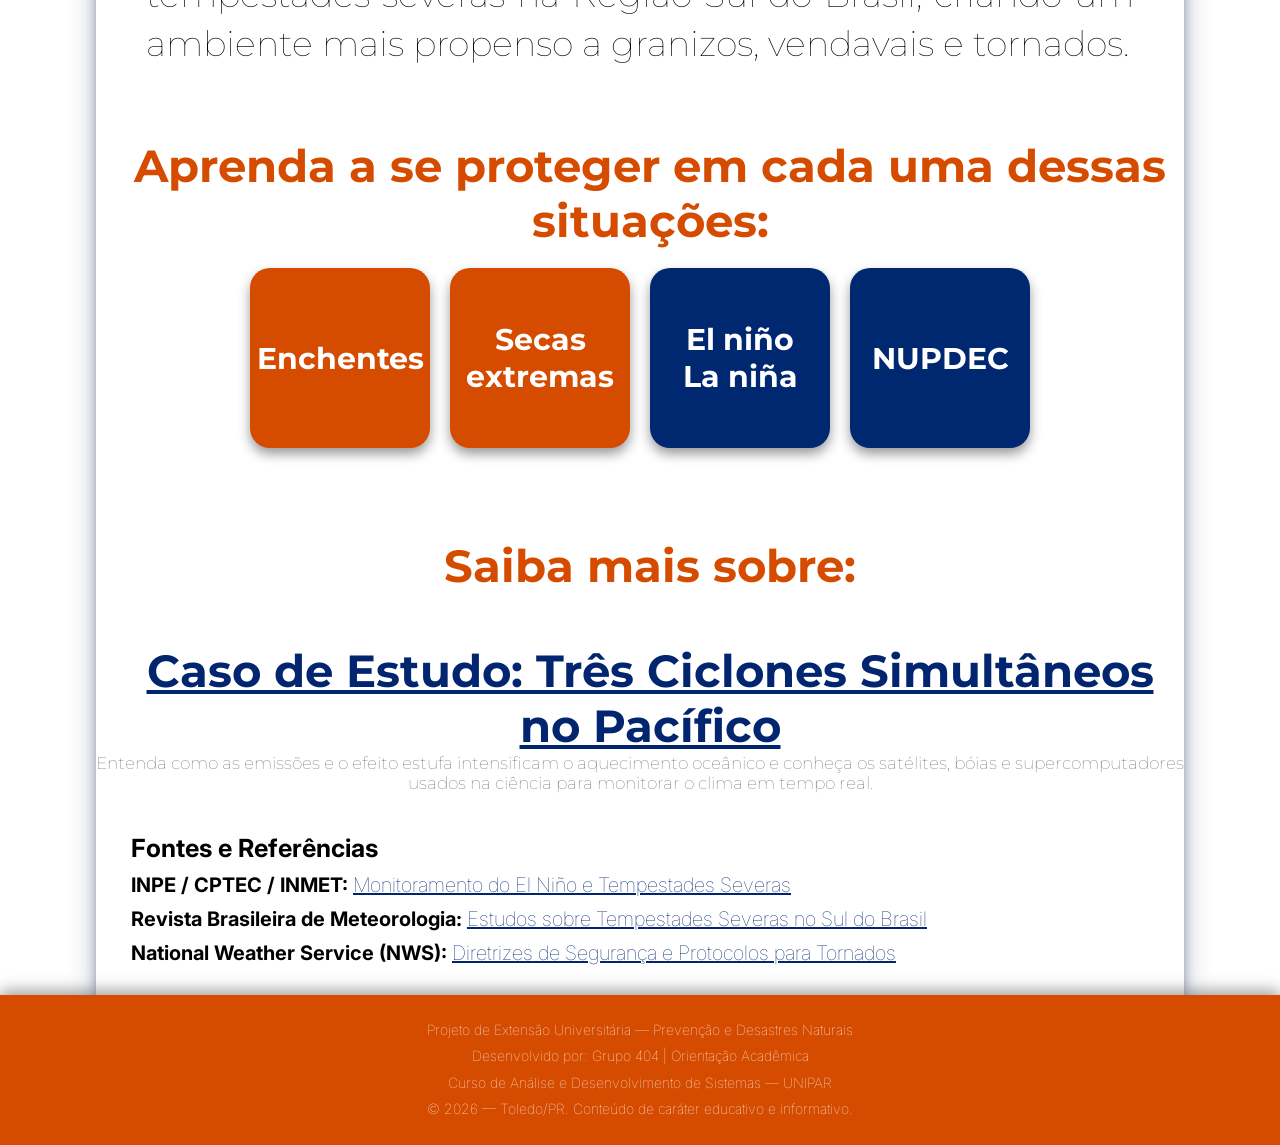
<file: tornado/index.html>
<!DOCTYPE html>
<html lang="pt-br">

<head>
    <!-- Google tag (gtag.js) -->
    <script async src="https://www.googletagmanager.com/gtag/js?id=G-3SZFY42G6X"></script>
    <script>
        window.dataLayer = window.dataLayer || [];
        function gtag() { dataLayer.push(arguments); }
        gtag('js', new Date());

        gtag('config', 'G-3SZFY42G6X');
    </script>

    <meta charset="UTF-8">
    <meta name="viewport" content="width=device-width, initial-scale=1.0">
    <title>Tornados</title>
    <link rel="stylesheet" href="../estilo.css">
    <link rel="icon" type="image/x-icon" href="../imagens/planeta2.png">
</head>

<body>

    <header>
        <h1>
            <a href="../index.html" title="Voltar para página principal">
                <img src="../imagens/logo.png" alt="CicloNiño Logo" class="logo-topo">
            </a>
        </h1>
    </header>

    <main>
        <h1>TORNADOS: Prevenção, formação e ritmo climático</h1>

        <div class="bloco-texto">
            <p>Os tornados são colunas de ar que giram violentamente, ligando uma tempestade à superfície. Embora
                atinjam áreas restritas e durem pouco tempo, seus ventos podem ultrapassar 400 km/h, exigindo ações
                rápidas de proteção.</p>

            <h1>Medidas de Segurança ANTES da Chegada</h1>

            <ul>
                <li><strong>Kit de emergência:</strong> Mantenha documentos, água, alimentos não perecíveis, lanterna,
                    medicamentos e kit
                    de primeiros socorros em local acessível.</li><br>
                <li><strong>Manutenção do quintal:</strong> Recolha móveis soltos, corte galhos secos e verifique a
                    estrutura do telhado
                    para evitar que objetos sejam arremessados pelo vento.</li><br>
                <li><strong>Monitoramento contínuo:</strong> Acompanhe alertas em tempo real através dos canais da
                    Defesa Civil, INMET e
                    INPE.</li><br>
            </ul>

            <h1>Como Agir DURANTE a Ameaça</h1>

            <ul>
                <li><strong>Em casa:</strong> Vá para um cômodo interno no andar mais baixo (como corredores ou
                    banheiros), longe de
                    janelas e portas. Proteja a cabeça com colchões ou cobertores.</li><br>
                <li><strong>Na rua:</strong> Busque abrigo imediato em edificações resistentes. Evite permanecer em
                    áreas abertas ou sob
                    árvores e postes.</li><br>
                <li><strong>No veículo:</strong> Jamais tente ultrapassar o tornado de carro. Estacione em local seguro
                    e busque abrigo
                    em uma construção próxima.</li><br>
            </ul>

            <h1>Como os Tornados se Formam?</h1>

            <p>A formação de um tornado exige uma combinação específica de fatores atmosféricos:</p>

            <ol>
                <li><strong>Encontro de massas de ar:</strong> O ar quente e úmido na superfície sobe e encontra o ar
                    frio nas camadas
                    superiores.</li><br>
                <li><strong>Cisalhamento do vento:</strong> Mudanças na velocidade e direção do vento conforme a
                    altitude criam um efeito
                    de rotação horizontal.</li><br>
                <li><strong>Intensificação:</strong> A corrente ascendente da tempestade inclina essa rotação para a
                    vertical,
                    estendendo-a até o solo.</li><br>
            </ol>

            <h1>A Influência do El Niño no Sul do Brasil</h1>

            <p>O El Niño altera a circulação atmosférica ao aquecer as águas do Oceano Pacífico. Embora não crie
                tornados diretamente, ele aumenta a incidência de chuvas e tempestades severas na Região Sul do Brasil,
                criando um ambiente mais propenso a granizos, vendavais e tornados.</p>

        </div>
        <h2>Aprenda a se proteger em cada uma dessas situações:</h2><br>

        <div class="botoes-paginas-internas">
            <a href="../enchentes/index.html" class="botao cinza">Enchentes</a>
            <a href="../secas/index.html" class="botao cinza">Secas<br>extremas</a>
            <a href="../elnino/index.html" class="botao azul">El niño<br>La niña</a>
            <a href="../nupdec/index.html" class="botao azul">NUPDEC</a>
        </div>

        <section class="card-destaque-especial">
            <h2>Saiba mais sobre:</h2>
            <h2>
                <a href="../furacoes-especial/index.html" class="link-destaque-especial">
                    Caso de Estudo: Três Ciclones Simultâneos no Pacífico
                </a>
            </h2>
            <p class="subtitulo-secao">
                Entenda como as emissões e o efeito estufa intensificam o aquecimento oceânico e conheça os satélites,
                bóias e supercomputadores usados na ciência para monitorar o clima em tempo real.
            </p>
        </section>

        <section class="secao-fontes">
            <strong>
                <h3>Fontes e Referências</h3>
            </strong>
            <ul>
                <li>
                    <strong>INPE / CPTEC / INMET:</strong>
                    <a href="https://www.gov.br/inpe/pt-br" target="_blank">
                        Monitoramento do El Niño e Tempestades Severas
                    </a>
                </li>
                <li>
                    <strong>Revista Brasileira de Meteorologia:</strong>
                    <a href="https://www.scielo.br/j/rbmet/" target="_blank">
                        Estudos sobre Tempestades Severas no Sul do Brasil
                    </a>
                </li>
                <li>
                    <strong>National Weather Service (NWS):</strong>
                    <a href="https://forecast.weather.gov" target="_blank">
                        Diretrizes de Segurança e Protocolos para Tornados
                    </a>
                </li>
            </ul>
        </section>
    </main>

    <footer>
        <div class="rodape-conteudo">
            <p>Projeto de Extensão Universitária — Prevenção e Desastres Naturais</p>
            <p>Desenvolvido por: Grupo 404 | Orientação Acadêmica</p>
            <p>Curso de Análise e Desenvolvimento de Sistemas — UNIPAR</p>
            <p>&copy; 2026 — Toledo/PR. Conteúdo de caráter educativo e informativo.</p>
        </div>
    </footer>

</body>

</html>
</file>
<file: estilo.css>
@import url('https://fonts.googleapis.com/css2?family=Inter:wght@400;500;600&family=Montserrat:wght@600;700;800&display=swap');
@import url('https://fonts.googleapis.com/css2?family=Cinzel:wght@600;700;800&display=swap');
* {
    margin: 0;
    padding: 0;
    box-sizing: border-box;
}

body {
    font-family: 'Inter', sans-serif;
    font-weight: 100;
    font-style: normal;
    color: #FFFFFF;
    background: linear-gradient(to bottom, #ffffff 0%, #02256F 100%);
    background-attachment: fixed;
}

header {
    background-color: #02256F;
    height: 150px;
    width: 100%;
    position: fixed;
    text-align: center;
    z-index: 10;
    box-shadow: 0 4px 15px rgba(0, 0, 0, 0.2);
    z-index: 10;
}

header h1 {
    margin: 0; 
    padding-top: 40px; 
}

header h1 img.logo-topo {
    max-height: 70px;
    width: auto;
    vertical-align: middle;
    transition: transform 0.2s ease;
}

header a {
    text-decoration: none;
    color: #FFFFFF;
}

main {
    padding-top: 150px;
    flex: 1;
    background-color: #ffffff;
    width: 85%;
    max-width: 2100px;
    margin: 0 auto;
    box-shadow: 0 0 20px rgba(0, 0, 0, 0.05);
    display: flex;
    flex-direction: column;
    box-shadow:
        0 10px 30px -5px rgba(2, 37, 111, 0.4),
        0 4px 12px -2px rgba(0, 0, 0, 0.4);
}

main h1,
main h2 {
    font-family: 'Montserrat', sans-serif;
    font-size: 45px;
    margin-top: 50px;
    margin-left: 20px;
    color: #D54C00;
    text-align: center;
}

strong, b {
    font-weight: 700 !important;
    color: #000; 
}
/* textos-----------------------------------*/
.bloco-texto {
    color: black;
    text-align: justify;
    font-size: 35px;
    line-height: 1.4;
    margin-left: 50px;
    margin-right: 50px;
    margin-top: 30px;
}

.bloco-texto p {
    font-family: 'Montserrat', sans-serif;
    margin-bottom: 20px;
}

.bloco-texto ul,
.bloco-texto ol {
    font-family: 'Montserrat', sans-serif;
    padding-left: 40px;
    margin-bottom: 20px;
}

.bloco-texto li {
    margin-bottom: 10px;
}

/* Botões ---------------------------------------------------------------*/
.botoes-em-geral {
    display: flex;
    flex-direction: row;
    justify-content: center;
    align-items: center;
    font-family: sans-serif;
    gap: 20px;
    margin-top: 20px;
    margin-bottom: 10px;
    flex-wrap: wrap;
}

.botoes-paginas-internas {
    display: flex;
    flex-direction: row;
    align-items: center;
    font-family: sans-serif;
    gap: 20px;
    margin-bottom: 40px;
    justify-content: center;
    margin: 0 auto 40px auto;
    width: 100%;
}

.botao {
    font-family: 'Montserrat', sans-serif;
    width: 180px;
    height: 180px;
    border: none;
    border-radius: 20px;
    font-size: 30px;
    font-weight: bold;
    cursor: pointer;
    box-shadow: 0 6px 12px rgba(0, 0, 0, 0.4);
    transition: transform 0.2s ease-in-out;
    display: flex;
    align-items: center;
    justify-content: center;
    text-align: center;
    text-decoration: none;
    transition: all 0.3s cubic-bezier(0.25, 0.8, 0.25, 1);
}

.botao.cinza {
    background-color: #D54C00;
    color: white;
}

.botao.azul {
    background-color: #002870;
    color: #ffffff;
}

.botao:hover,
.btn-enviar:hover {
    transform: translateY(-4px);
    box-shadow:
        0 12px 20px -5px rgba(2, 37, 111, 0.25),
        0 6px 8px -4px rgba(0, 0, 0, 0.1);
}

/* Seção de Fontes e Referências -------------------------------------*/
.secao-fontes {
    color: #D54C00;
    padding: 20px 35px;
    font-size: 20px;
}

.secao-fontes ul {
    list-style-type: none;
    padding-left: 0;
}

.secao-fontes li {
    margin-bottom: 10px;
    color: #000;
}

.secao-fontes a {
    color: #02256F;
    text-decoration: underline;
}

.secao-fontes h3 {
    font-size: 25px;
    padding-bottom: 10px;
}

/*Entrevista - vídeo---------------------------------------------------------*/
.secao-video {
    margin: 40px 0;
    text-align: center;
}

.video-container {
    position: relative;
    width: 100%;
    max-width: 800px;
    margin: 25px auto;
    aspect-ratio: 16 / 9;
    border-radius: 12px;
    overflow: hidden;
    box-shadow: 0 10px 25px rgba(2, 37, 111, 0.2);
}

.video-container iframe {
    width: 100%;
    height: 100%;
    border: none;
}

/* Imagens ----------------------------------------------*/

.imagem-conteudo {
   text-align: center;
    margin: 30px auto;
    width: 100%;
}

.imagem-conteudo img {
    max-width: 100%;
    height: auto;
    border-radius: 12px;
    box-shadow: 0 4px 12px rgba(0, 0, 0, 0.15);
    display: block;
    margin: 0 auto;
}

.imagem-conteudo figcaption {
    font-size: 16px;
    color: #555;
    margin-top: 10px;
    font-family: sans-serif;
}

/* Site Windy - Clima em tempo real ----------------------------------------------------------*/

.secao-windy {
    margin: 40px 0;
    text-align: center;
}

.mapa-container {
    width: 100%;
    max-width: 900px;
    height: 450px;
    margin: 0 auto;
    border-radius: 16px;
    overflow: hidden;
    box-shadow: 0 8px 20px rgba(2, 37, 111, 0.15);
}

.mapa-container iframe {
    width: 100%;
    height: 100%;
    border: none;
}

/*Tabela-------------------------------------------------------------------------*/
.secao-historico {
    margin: 40px 50px;
    color: #02256F;
    font-family: 'Montserrat', sans-serif;
}

.secao-historico h2 {
    margin-bottom: 5px; 
}

.subtitulo-secao {
    font-size: 17px;
    font-family: 'Montserrat', sans-serif;
    padding-bottom: 15px;
    color: #555555;
    text-align: center;
    margin-bottom: 5px; 
}

.tabela-responsive {
    width: 100%;
    overflow-x: auto;
    -webkit-overflow-scrolling: touch;
    border-radius: 12px;
    box-shadow: 0 4px 15px rgba(2, 37, 111, 0.15);
    margin-bottom: 15px;
    background-color: #ffffff;
}

table {
    width: 100%;
    border-collapse: collapse;
    text-align: left;
    font-size: 20px;
    padding-bottom: 15px;
}

th {
    background-color: #002870; 
    color: #ffffff;
    padding: 16px 14px;
    font-family: 'Montserrat', sans-serif;
    font-size: 20px;
    font-weight: 700;
    text-align: left;
}

td {
    padding: 20px;
    border-bottom: 1px solid #e0e0e0;
    color: #333333;
    line-height: 1.4;
}

tbody tr:nth-child(even) {
    background-color: #F7E0D3;
}

.nota-rodape-tabela a {
    text-decoration: underline;
    color: #555555;
}

.nota-rodape-tabela {
    color: #555555;
    font-size: 17px;
}

.nota-rodape-tabela a:hover {
    color: #D54C00;
}
/*Parte feedback-----------------------------------------------------------------*/

.modal-background {
    display: none; 
    position: fixed;
    z-index: 9999; 
    left: 0;
    top: 0;
    width: 100%;
    height: 100%;
    background-color: rgba(0,0,0,0.7); 
    align-items: center;
    justify-content: center;
}


.modal-conteudo {
    background-color: white;
    padding: 30px;
    border-radius: 12px;
    width: 90%; 
    max-width: 500px; 
    min-height: 500px; 
    color: #333333;
    position: relative;
    display: flex;
    flex-direction: column;
    box-shadow: 0 10px 25px rgba(0, 0, 0, 0.25);
    font-family:'Montserrat', sans-serif;
    box-sizing: border-box;
  
}

.modal-conteudo h2 {
    font-size: 35px;
    color: #D54C00;
    margin: 0 0 15px 0;
    text-align: center;
}

.modal-conteudo h3 {
    font-size: 22px;
    font-weight: 600;
    color: #002870;
    margin-bottom: 12px;
}
.modal-pergunta {
    font-size: 20px;
    font-weight: 600;
    color: #002870;
    margin-bottom: 12px;
    line-height: 1.3;
    display: block;
}


.secao-feedbacks {
    text-align: center;
    margin: 40px 0;
}

.btn-enviar {
    font-family: 'Montserrat', sans-serif;
    font-size: 16px;
    font-weight: 700;
    color: #ffffff;
    background-color: #D54C00;
    border: none;
    padding: 12px 28px;
    border-radius: 8px;
    cursor: pointer;
    box-shadow: 0 4px 8px rgba(0, 0, 0, 0.2);
    transition: background-color 0.3s, transform 0.2s;
}

.botao-fechar{
    position: absolute; 
    right: 20px;       
    top: 15px;         
    font-size: 40px;   
    cursor: pointer;   
    color: #888888;
    transition: color 0.2s;
}

.botao-fechar:hover{
    color: red;
}

.btn-continuar{
    align-self: flex-end;
    font-family: 'Montserrat', sans-serif;
    font-size: 15px;
    font-weight: 700;
    position:absolute;
    color: #ffffff;
    background-color: #002870;
    border: none;
    padding: 10px 24px;
    border-radius: 6px;
    right: 20px;
    bottom: 15px;  
    cursor: pointer;   
    transition: background-color 0.3s;
}
.btn-continuar:hover {
    background-color: #D54C00;
}

.selecao-bola {
    font-size: 20px; 
    font-weight: 500;
    font-family: 'Inter', sans-serif;
    cursor: pointer;
    display: flex;
    align-items: center; 
    color: #333333;
    padding: 8px 12px; 
    border-radius: 8px;
    user-select: none;
}

.opcoes{
   display: flex;
    width: 100%;
    justify-content: space-around; 
    align-items: center;
    margin-bottom: 50px;
    padding: 0 15px;
    box-sizing: border-box;
}

.bola{
    width: 22px;
    height: 22px;
    margin-right: 10px;
    cursor: pointer;
    accent-color: #002870;
}

.campo-grupo {
    display: flex;
    flex-direction: column;
    align-items: flex-start;
    width: 100%;
    margin-bottom: 25px;
}

.campo-grupo .modal-pergunta {
    justify-content: center; 
    width: 100%;
}

.input-linha {
    width: 92%; 
    background-color: #ffffff;
    border: 2px solid #002870; 
    border-radius: 8px; 
    padding: 14px 16px; 
    outline: none;
    font-family: 'Inter', sans-serif;
    font-size: 16px; 
    color: #333333;
    margin-top: 10px;
    text-align: left; 
    box-sizing: border-box;
    box-shadow: inset 0 1px 3px rgba(0, 0, 0, 0.05);
    transition: border-color 0.2s, box-shadow 0.2s;
}

.input-linha:focus {
    border-color: #D54C00; 
    box-shadow: 0 0 0 3px rgba(213, 76, 0, 0.15);
}

.input-linha:hover{
    background-color: #d9d9d9;
}

body.modal-aberto {
    overflow: hidden;
}

/*Agenda el nino----------------------------------------------------*/
.secao-timeline {
    padding: 10px 80px 10px;
    margin: 40px 0;
}

.timeline {
    position: relative;
    padding-left: 30px;
    margin-top: 5px;
    border-left: 3px solid #e0e0e0;
}

.timeline-item {
    position: relative;
    margin-bottom: 30px;
}

.timeline-item:last-child {
    margin-bottom: 0;
}

.timeline-marker {
    position: absolute;
    left: -39px;
    top: 3px;
    margin-top: 50px;
    width: 15px;
    height: 15px;
    border-radius: 50%;
    background-color: #999;
    border: 3px solid #fff;
}

.timeline-marker.concluido {
    background-color: #6c757d;
    box-shadow: 0 0 0 2px #6c757d;
}

.timeline-marker.atual {
    background-color: #0275d8;
    box-shadow: 0 0 0 3px rgba(2, 117, 216, 0.3);
}

.timeline-marker.alerta {
    background-color: #d9534f; 
    box-shadow: 0 0 0 3px rgba(217, 83, 79, 0.4);
}

.timeline-marker.futuro {
    background-color: #f0ad4e;
    box-shadow: 0 0 0 2px #f0ad4e;
}

.timeline-content {
    background: #e7e7e7;
    padding: 15px 20px;
    overflow-wrap: break-word;
    border-radius: 8px;
    box-shadow: 0 6px 6px rgba(0, 0, 0, 0.2);
}

.timeline-data {
    font-family: 'Montserrat', sans-serif;
    display: inline-block;
    font-size: 0.85rem;
    font-weight: bold;
    color: #0056b3;
    text-transform: uppercase;
    margin-bottom: 5px;
}

.timeline-content h3 {
    font-family: 'Montserrat', sans-serif;
    margin: 0 0 8px 0;
    font-size: 1.1rem;
    color: #222;
}

.timeline-content p {
    font-family: 'Montserrat', sans-serif;
    margin: 0;
    font-size: 0.95rem;
    color: #555;
    line-height: 1.4;
}

.fonte-timeline {
    font-size: 16px;
    color: #555;
    margin-top: 10px;
    font-family: sans-serif;
    text-align: center;
    margin: 30px auto;
    width: 100%;
}
/*Seção notícias automáticas--------------------------------------------------*/

.secao-carrossel-noticias {
    padding: 0 40px; 
    margin-bottom: 40px;
}

.meuCarrossel .swiper-wrapper {
    display: flex;
    align-items: stretch; 
}

.meuCarrossel .swiper-slide {
    height: auto; 
    display: flex;
}

.card-noticia {
    background: #ffffff;
    border-radius: 12px;
    overflow: hidden;
    box-shadow: 0 4px 12px rgba(0, 0, 0, 0.08);
    display: flex;
    flex-direction: column;
    height: 100%;
    border: 1px solid #eaeaea;
    transition: transform 0.3s ease, box-shadow 0.3s ease;
}

.card-noticia:hover {
    transform: translateY(-6px); 
    box-shadow: 0 12px 24px rgba(0, 0, 0, 0.15); 
}

.card-imagem {
    width: 100%;
    height: 180px; 
    overflow: hidden;
    flex-shrink: 0;
    background-color: #e0e0e0;
}

.card-imagem img {
    width: 100%;
    height: 100%;
    object-fit: cover; 
    display: block;
}

.card-corpo {
    padding: 16px;
    display: flex;
    flex-direction: column;
    gap: 8px;
    justify-content: space-between;
    flex-grow: 1;
}

.swiper-button-next,
.swiper-button-prev {
    color: #02256F; 
    font-weight: bold;
}


.swiper-button-next:hover,
.swiper-button-prev:hover {
    color: #D54C00; 
}

.categoria-tag {
    font-size: 0.75rem;
    font-weight: bold;
    color: #d9534f;
    text-transform: uppercase;
}

.card-corpo h3 {
    font-size: 0.95rem;
    line-height: 1.4;
    margin: 0;
}

.card-corpo h3 a {
    color: #222222;
    text-decoration: none;
}

.card-corpo h3 a:hover {
    color: #0056b3;
}

.fonte-noticia {
    font-size: 0.8rem;
    color: #666666;
    margin-top: auto; 
}
/*Especial 3 Furacões--------------------------------------------------*/
.card-destaque-especial h2 a.link-destaque-especial {
    color: #02256f; 
    transition: color 0.2s ease; 
}


.card-destaque-especial h2 a.link-destaque-especial:hover {
    color: #ff6600; 
}

.bloco-gif {
    text-align: center;
    margin: 20px 0;
}

.gif-satelite {
    max-width: 100%; 
    height: auto;
    border-radius: 8px;
    box-shadow: 0 4px 12px rgba(0, 0, 0, 0.15); 
}

.legenda-imagem {
    font-size: 0.9rem;
    color: #555555;
    margin-top: 8px;
    font-style: italic;
}
/*Imagens Oceano e CO2-----------------------------------------------------------*/

.painel-monitoramento {
    background-color: #d9d9d9; 
    border-radius: 16px;
    padding: 30px;
    margin: 35px 0;
    box-shadow: 0 8px 24px rgba(0, 0, 0, 0.2);
    color: #ffffff;
}

.painel-monitoramento h2 {
    color: #02256f; 
    margin-bottom: 8px;
    text-align: center;
}

.subtitulo-painel {
    color: #d54c00;
    text-align: center;
    font-size: 0.95rem;
    margin-bottom: 25px;
}

.painel-monitoramento .grid-comparativo {
    display: grid;
    grid-template-columns: repeat(2, 1fr);
    gap: 20px;
    width: 100%;
    margin: 0 auto;
}

.painel-monitoramento .imagem-conteudo {
    margin: 0;
    padding: 0;
    background: transparent;
    border: none;
    box-shadow: none;
    display: flex;
    flex-direction: column;
    align-items: center;
}

.painel-monitoramento .imagem-conteudo img {
    width: 100%;
    height: 380px; 
    aspect-ratio: 4 / 3;
    object-fit: contain;
    background-color: #000005;
    border-radius: 10px;
}

.painel-monitoramento figcaption {
    font-size: 1rem;
    margin-top: 10px;
    text-align: center;
    color: #02256F;
    line-height: 1.4;
    font-weight: 500;
    display: block;
}

.nota-rodape-painel {
    font-size: 15px;
    color: #373e49;
    margin-top: 20px;
    text-align: center;
    font-style: italic;
}

.grid-comparativo figcaption small {
    display: block;
    font-size: 0.9rem; 
    margin-top: 6px;
    font-weight: 500; 
}

/* Rodapé -------------------------------------------------------------------------*/
footer {
    background-color: #D54C00;
    color: white;
    padding: 20px 15px;
    min-height: 120px;
    display: flex;
    align-items: center;
    justify-content: center;
    width: 100%;
    position: static;
    z-index: 2;
    box-sizing: border-box;
    text-align: center;
    box-shadow: 0 -4px 15px rgba(0, 0, 0, 0.4);
}

.rodape-conteudo p {
    font-size: 14px;
    line-height: 1.6;
    margin: 4px 0;
    font-family: 'Inter', sans-serif;
}

/* Responsividade para celulares/para tela de celulares ------------------------------*/
@media (max-width: 768px) {
    header {
        height: 90px;
    }

    header h1 {
        padding-top: 22px;
    }

    header h1 img.logo-topo {
        max-height: 45px; 
        width: auto;
        max-width: 90%;
    }

    main {
        width: 92%;
        padding-top: 100px;
        overflow-x: hidden;
    }

    main h1,
    main h2 {
        font-size: 24px;
        margin-top: 20px;
        margin-left: 0;
        padding: 5px;
    }

    .bloco-texto {
        font-size: 16px;
        margin-left: 10px;
        margin-right: 10px;
    }

    .botoes-paginas-internas {
        flex-wrap: wrap;
        gap: 12px;
        max-width: 280px;
        margin: 20px auto 30px auto;
    }

    .botao {
        width: 120px;
        height: 120px;
        font-size: 16px;
        border-radius: 15px;
    }

    .imagem-conteudo {
        margin: 20px 0;
    }

    .imagem-conteudo figcaption {
        font-size: 13px;
        padding: 0 10px;
    }

    table {
        font-size: 11px;
        min-width: 500px; 
    }

    th, td {
        padding: 8px 5px;
    }

    footer {
        padding: 15px 10px;
    }

    td:nth-child(2) {
        white-space: nowrap;
    }

    .tag-elnino, .tag-lanina {
        font-size: 9px;
        padding: 2px 4px;
    }

    .rodape-conteudo p {
        font-size: 11px;
        line-height: 1.3;
        margin: 4px 0;
    }

    .mapa-container {
        height: 350px;
    }

    .painel-monitoramento .grid-comparativo {
        grid-template-columns: 1fr !important;
        gap: 25px;
    }

    .painel-monitoramento .imagem-conteudo img {
        height: 240px !important; 
        aspect-ratio: 16 / 10 !important; 
        object-fit: contain;
    }

    .painel-monitoramento figcaption {
        font-size: 15px !important;
        padding: 0 10px;
    }

    .painel-monitoramento figcaption small {
        display: block;
        font-size: 13px !important;
        margin-top: 6px;
        font-weight: 600;
        color: #333333;
    }

    .modal-conteudo h2:first-child,
    .modal-conteudo h3:first-child,
    .modal-conteudo .modal-pergunta:first-child {
    margin-top: 50px !important; 
    }
   
}
</file>
